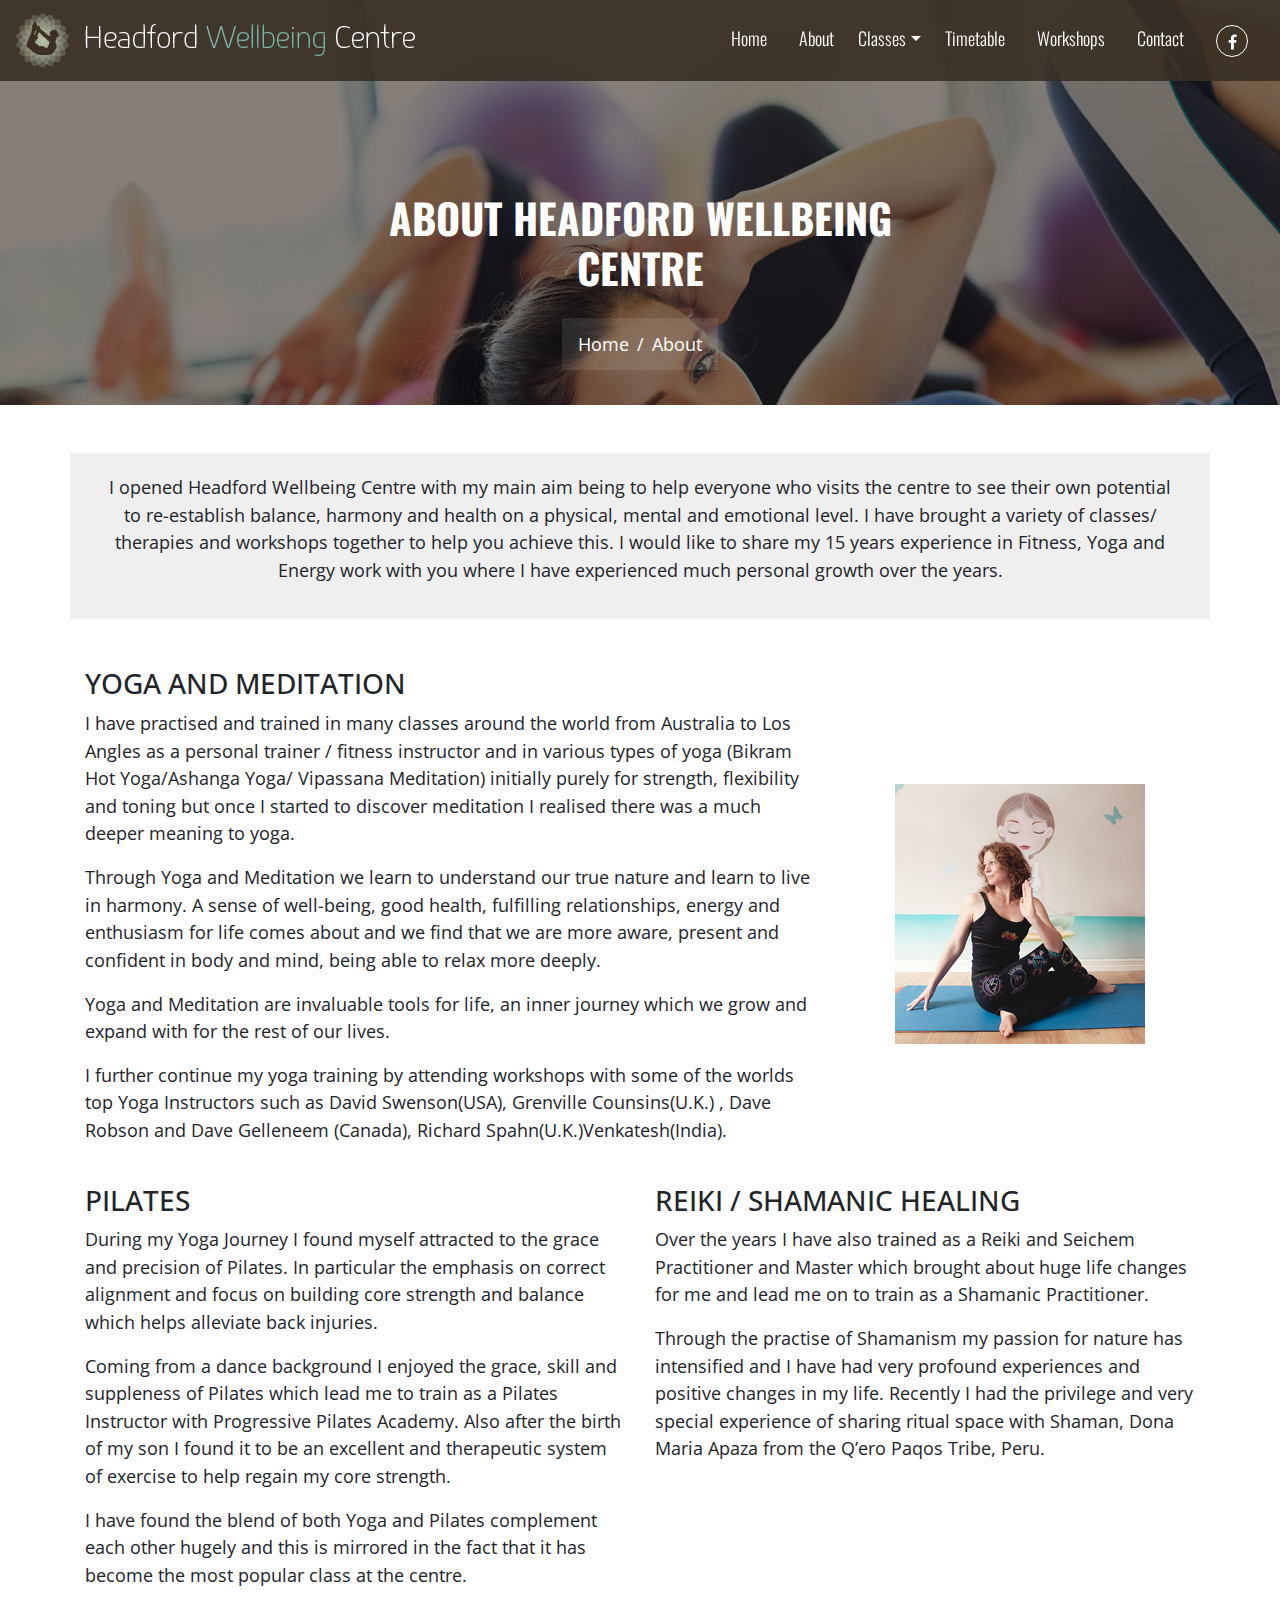
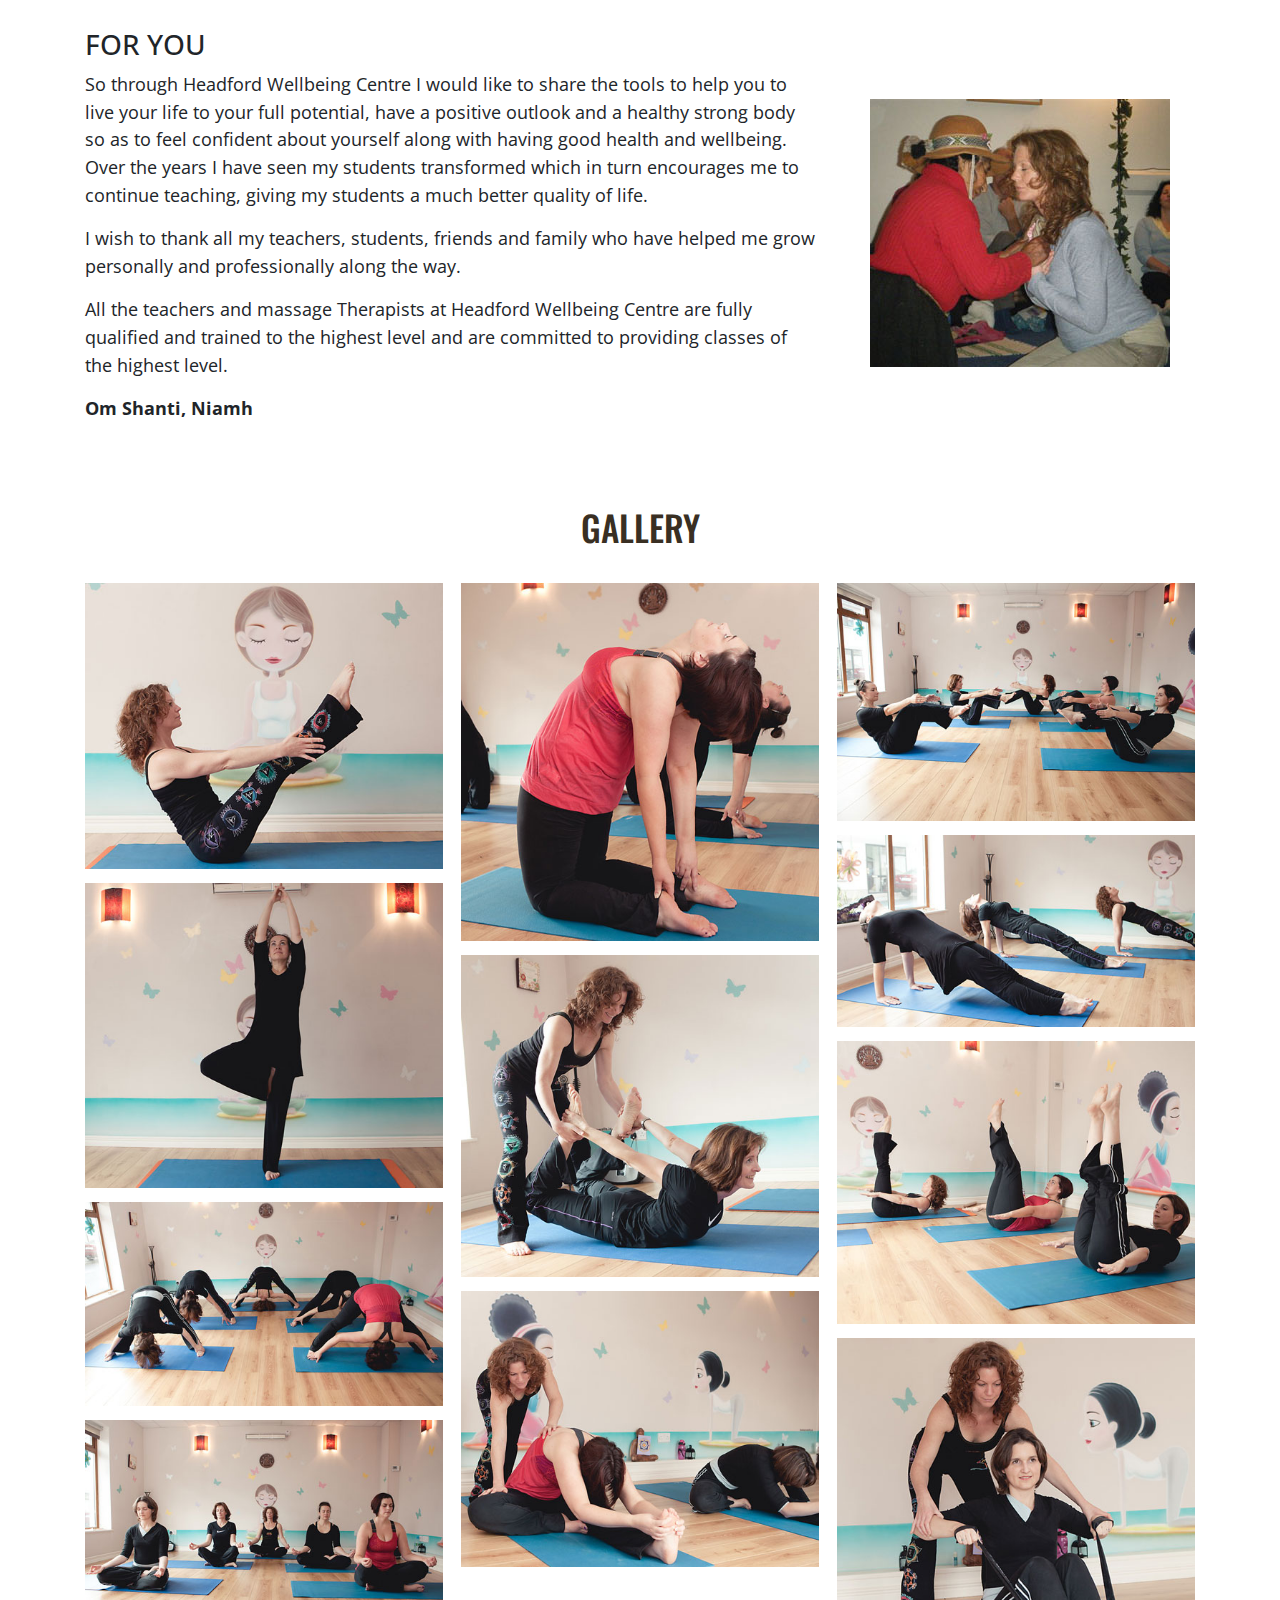
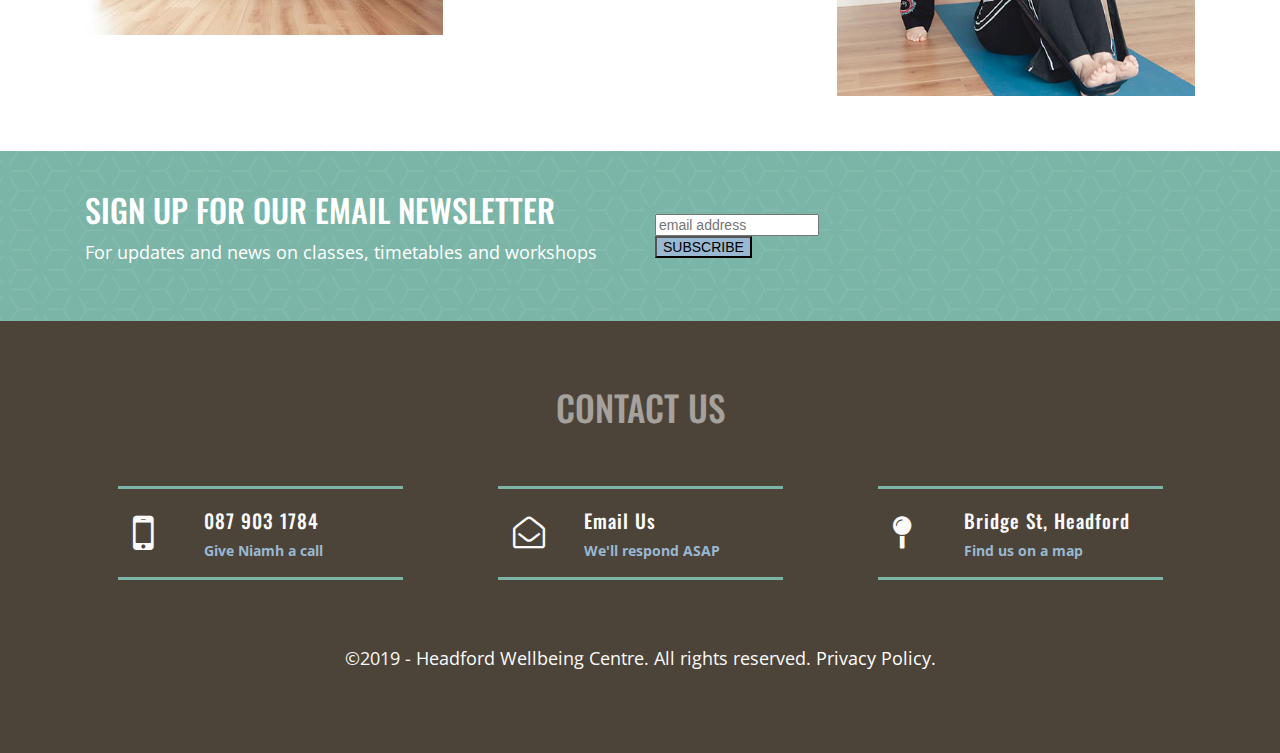
<file: about.html>
<!DOCTYPE html>
<html lang="en">
<head>
    <meta charset="UTF-8">
    <meta name="viewport" content="width=device-width, initial-scale=1.0">
    <meta http-equiv="X-UA-Compatible" content="ie=edge">
    <meta name="description" content="I opened Headford Wellbeing Centre with my main aim being to help everyone who visits the centre to see their own potential to re-establish balance, harmony and health on a physical, mental and emotional level.">
    <link rel="stylesheet" href="https://maxcdn.bootstrapcdn.com/bootstrap/4.1.3/css/bootstrap.min.css">
    <link rel="stylesheet" href="https://stackpath.bootstrapcdn.com/font-awesome/4.7.0/css/font-awesome.min.css" type="text/css" />
    <link rel="stylesheet" href="assets/css/style.css" type="text/css" />
    <link rel="icon" href="assets/images/favicon.png" sizes="16x16 32x32" type="image/png">
    <title>About the Headford Wellbeing Centre, Headford, Galway, Ireland</title>
</head>
<body>
    <nav class="navbar navbar-expand-lg navbar-light homepage-nav fixed-top">
        <div class="d-flex flex-grow-1">
            <span class="w-100 d-lg-none d-block"><!-- hidden spacer to center brand on mobile --></span>
            <a class="navbar-brand d-none d-lg-inline-block" href="index.html">
                <img src="assets/images/headford-wellbeing-centre-logo-light.png" alt="logo">
            </a>
            <a class="navbar-brand-two mx-auto d-lg-none d-inline-block" href="index.html">
                <img src="assets/images/headford-wellbeing-centre-logo-mobile-light.png" alt="logo">
            </a>
            <div class="w-100 text-right">
                <button class="navbar-toggler" type="button" data-toggle="collapse" data-target="#myNavbar">
                    <span class="navbar-toggler-icon"></span>
                </button>
            </div>
        </div>
        <div class="collapse navbar-collapse flex-grow-1 text-right" id="myNavbar">
            <ul class="navbar-nav ml-auto flex-nowrap">
                <li class="nav-item">
                    <a href="index.html" class="nav-link m-2 menu-item">Home</a>
                </li>
                <li class="nav-item">
                    <a href="about.html" class="nav-link m-2 menu-item nav-active">About</a>
                </li>
                <li class="nav-item dropdown">
                  <a class="nav-link dropdown-toggle" href="#" id="navbardrop" data-toggle="dropdown">Classes</a>
                  <div class="dropdown-menu">
                    <a class="dropdown-item" href="what-do-i-need.html">What do I need?</a>
                    <a class="dropdown-item" href="reformer-bed.html">Reformer Bed</a>
                    <a class="dropdown-item" href="yogalates.html">Yogalates</a>                    
                    <a class="dropdown-item" href="total-barre.html">Total Barre</a>
                    <a class="dropdown-item" href="bikram-hot-yoga.html">Bikram Hot Yoga</a>
                    <a class="dropdown-item" href="pregnancy-yoga.html">Pregnancy Yoga</a>
                    <a class="dropdown-item" href="meditation.html">Meditation</a>
                  
                  </div>
                </li>                
                <li class="nav-item">
                    <a href="timetable.html" class="nav-link m-2 menu-item">Timetable</a>
                </li>
                <li class="nav-item">
                    <a href="workshops.html" class="nav-link m-2 menu-item">Workshops</a>
                </li>
                <li class="nav-item">
                    <a href="contact.html" class="nav-link m-2 menu-item">Contact</a>
                </li> 
                <li class="nav-item">
                   <a class="nav-link m-2 menu-item facebook-nav-link" href="https://www.facebook.com/headfordwellbeingcentre/" target="_blank"><i class="fa fa-facebook" aria-hidden="true"></i></a>
                </li>                   
            </ul>
        </div>
    </nav>
    <header>
    <div class="container-fluid about-header-container">
        <div class="row">
            <div class="col-xs-12">
                <div class="jumbotron text-center">
                    <h1 class="">About Headford Wellbeing Centre</h1>
                        <nav aria-label="breadcrumb">
                          <ol class="breadcrumb">
                            <li class="breadcrumb-item"><a href="index.html">Home</a></li>
                            <li class="breadcrumb-item active">About</li>
                          </ol>
                        </nav>                    
                </div>
            </div>
        </div>
    </div>
    </header>
    <section>
        <div class="container">
            <div class="row mt-5 mb-5 homepage-about-section">
                <div class="col-12">
                    <p>I opened Headford Wellbeing Centre with my main aim being to help everyone who visits the centre to see their own potential to re-establish balance, harmony and health on a physical, mental and emotional level. I have brought a variety of classes/ therapies and workshops together to help you achieve this. I would like to share my 15 years experience in Fitness, Yoga and Energy work with you where I have experienced much personal growth over the years.</p>
                </div>
            </div>
        </div>
    </section>
    <section>
        <div class="container">
            <div class="row align-items-center">
                <div class="col-12 col-md-8">
                    <h3 class="text-center text-md-left">YOGA AND MEDITATION</h3>
                    <p>I have practised and trained in many classes around the world from Australia to Los Angles as a personal trainer / fitness instructor and in various types of yoga (Bikram Hot Yoga/Ashanga Yoga/ Vipassana Meditation) initially purely for strength, flexibility and toning but once I started to discover meditation I realised there was a much deeper meaning to yoga.</p>
                    <p>Through Yoga and Meditation we learn to understand our true nature and learn to live in harmony. A sense of well-being, good health, fulfilling relationships, energy and enthusiasm for life comes about and we find that we are more aware, present and confident in body and mind, being able to relax more deeply.</p>
                    <p>Yoga and Meditation are invaluable tools for life, an inner journey which we grow and expand with for the rest of our lives.</p>
                    <p>I further continue my yoga training by attending workshops with some of the worlds top Yoga Instructors such as David Swenson(USA), Grenville Counsins(U.K.) , Dave Robson and Dave Gelleneem (Canada), Richard Spahn(U.K.)Venkatesh(India).</p>
                </div>
                <div class="col-12 col-md-4 text-center">
                    <img src="assets/images/niamh-jones-2.jpg" alt="Niamh Jones, Headford Wellbeing Centre">
                </div>
            </div>
        </div>
    </section>
    <section>
        <div class="container mt-4 mb-4">
            <div class="row">
                <div class="col-12 col-md-6">
                    <h3 class="text-center text-md-left">PILATES</h3>
                    <p>During my Yoga Journey I found myself attracted to the grace and precision of Pilates. In particular the emphasis on correct alignment and focus on building core strength and balance which helps alleviate back injuries.</p>
                    <p>Coming from a dance background I enjoyed the grace, skill and suppleness of Pilates which lead me to train as a Pilates Instructor with Progressive Pilates Academy. Also after the birth of my son I found it to be an excellent and therapeutic system of exercise to help regain my core strength.</p>
                    <p>I have found the blend of both Yoga and Pilates complement each other hugely and this is mirrored in the fact that it has become the most popular class at the centre.</p>
                </div>
                <div class="col-12 col-md-6">
                    <h3 class="text-center text-md-left">REIKI / SHAMANIC HEALING</h3>
                    <p>Over the years I have also trained as a Reiki and Seichem Practitioner and Master which brought about huge life changes for me and lead me on to train as a Shamanic Practitioner.</p>
                    <p>Through the practise of Shamanism my passion for nature has intensified and I have had very profound experiences and positive changes in my life. Recently I had the privilege and very special experience of sharing ritual space with Shaman, Dona Maria Apaza from the Q’ero Paqos Tribe, Peru.</p>
                </div>
            </div>
        </div>
    </section>
    <section>
        <div class="container">
            <div class="row align-items-center">
                <div class="col-12 col-md-8">
                    <h3 class="text-center text-md-left">FOR YOU</h3>
                    <p>So through Headford Wellbeing Centre I would like to share the tools to help you to live your life to your full potential, have a positive outlook and a healthy strong body so as to feel confident about yourself along with having good health and wellbeing. Over the years I have seen my students transformed which in turn encourages me to continue teaching, giving my students a much better quality of life.</p>
                    <p>I wish to thank all my teachers, students, friends and family who have helped me grow personally and professionally along the way.</p>
                    <p>All the teachers and massage Therapists at Headford Wellbeing Centre are fully qualified and trained to the highest level and are committed to providing classes of the highest level.</p>
                    <p><strong>Om Shanti, Niamh</strong></p>
                </div>
                <div class="col-12 col-md-4 text-center">
                    <img src="assets/images/shamanic-niamh.jpg" alt="Niamh Jones, Headford Wellbeing Centre">
                </div>
            </div>
        </div>
    </section>    
    <section>
        <div class="container about-gallery mt-5 mb-5">
            <div class="row">
                <div class="col-12">
                    <h1>Gallery</h1>
                    	<div class="gal">
                            <img src="assets/images/headford-wellbeing-centre-studio-2.jpg" alt="Niamh Jones, Headford Wellbeing Centre">
                            <img src="assets/images/headford-wellbeing-centre-studio-3.jpg" alt="Students at the Headford Wellbeing Centre">
                            <img src="assets/images/headford-wellbeing-centre-studio-4.jpg" alt="Students at the Headford Wellbeing Centre">
                            <img src="assets/images/headford-wellbeing-centre-studio-5.jpg" alt="Students at the Headford Wellbeing Centre">
                            <img src="assets/images/headford-wellbeing-centre-studio-6.jpg" alt="Students at the Headford Wellbeing Centre">
                            <img src="assets/images/headford-wellbeing-centre-studio-7.jpg" alt="Students at the Headford Wellbeing Centre">
                            <img src="assets/images/headford-wellbeing-centre-studio-9.jpg" alt="Students at the Headford Wellbeing Centre">
                            <img src="assets/images/headford-wellbeing-centre-studio-10.jpg" alt="Students at the Headford Wellbeing Centre">
                            <img src="assets/images/headford-wellbeing-centre-studio-11.jpg" alt="Students at the Headford Wellbeing Centre">      
                            <img src="assets/images/headford-wellbeing-centre-studio-12.jpg" alt="Students at the Headford Wellbeing Centre">      
                            <img src="assets/images/headford-wellbeing-centre-studio-13.jpg" alt="Students at the Headford Wellbeing Centre">      
                    	</div>                    
                </div>
            </div>
        </div>
    </section>
    <section class="newsletter-signup-section">
        <div class="container">
            <div class="row justify-content-around align-items-center">
                <div class="col-12 col-md-6 align-items-center">
                    <h2>Sign up for our email newsletter</h2>
                    <p>For updates and news on classes, timetables and workshops</p>
                </div>
                <div class="col-12 col-md-6 align-items-center">
                    <!-- Begin Mailchimp Signup Form -->
                    <link href="https://cdn-images.mailchimp.com/embedcode/horizontal-slim-10_7.css" rel="stylesheet" type="text/css">
                    <style type="text/css">
                    	#mc_embed_signup{background:transparent; clear:left; font:14px Helvetica,Arial,sans-serif; width:100%;}
                    	/* Add your own Mailchimp form style overrides in your site stylesheet or in this style block.
                    	   We recommend moving this block and the preceding CSS link to the HEAD of your HTML file. */
                    </style>
                    <div id="mc_embed_signup">
                    <form action="https://headfordwellbeingcentre.us4.list-manage.com/subscribe/post?u=258ee85633eae397745196639&amp;id=682ba06a83" method="post" id="mc-embedded-subscribe-form" name="mc-embedded-subscribe-form" class="validate" target="_blank" novalidate>
                        <div id="mc_embed_signup_scroll">
                    	<input type="email" value="" name="EMAIL" class="email" id="mce-EMAIL" placeholder="email address" required>
                        <!-- real people should not fill this in and expect good things - do not remove this or risk form bot signups-->
                        <div style="position: absolute; left: -5000px;" aria-hidden="true"><input type="text" name="b_258ee85633eae397745196639_682ba06a83" tabindex="-1" value=""></div>
                        <div class="clear"><input type="submit" value="Subscribe" name="subscribe" id="mc-embedded-subscribe" class="button"></div>
                        </div>
                    </form>
                    </div>
                    
                    <!--End mc_embed_signup-->
                </div>                
            </div>
        </div>
        
    </section>    
    <footer>
        <div class="container footer-space">
            <div class="row justify-content-center">
                <div class="col-12">
                    <h2>Contact Us</h2>
                </div>
            </div>
            <div class="row justify-content-around align-items-center">
                 <div class="col-sm-offset-1 col-10 col-md-3 footer-box">
                     <div class="row align-items-center justify-content-around">
                         <div class="col-3">
                             <i class="fa fa-mobile"></i>
                         </div>
                         <div class="col-9">
                            <h4>087 903 1784</h4>
                            <p>Give Niamh a call</p>
                         </div>
                     </div>
                </div>
                <div class="col-sm-offset-1 col-10 col-md-3 footer-box justify-content-around">
                     <div class="row align-items-center">
                         <div class="col-3">
                             <i class="fa fa-envelope-open-o"></i>
                         </div>
                         <div class="col-9">
                            <h4><a href="mailto:info@headfordwellbeingcentre.com">Email Us</a></h4>
                            <p>We'll respond ASAP</p>
                         </div>
                     </div>
                </div>
                <div class="col-sm-offset-1 col-10 col-md-3 footer-box justify-content-around">
                     <div class="row align-items-center">
                         <div class="col-3">
                             <i class="fa fa-map-pin"></i>
                         </div>
                         <div class="col-9">
                            <h4>Bridge St, Headford</h4>
                            <p><a href="contact.html" data-toggle="modal" data-target="#myModal" data-lat='53.4697625' data-lng='-9.0997838'>Find us on a map</a></p>
                         </div>
                     </div>
                </div>                

            </div>
            <div class="row justify-content-center">
                <div class="col-12 footer-copyright">
                    <p>&copy;2019 - Headford Wellbeing Centre. All rights reserved. <a href="privacy-policy.html" target="_blank">Privacy Policy.</a></p>
                </div>
            </div>
        </div>
    </footer>
    <!--Modal Box for Footer Map-->
      <div class="modal fade" id="myModal" tabindex="-1" role="dialog" aria-labelledby="myModalLabel" aria-hidden="true">
        <div class="modal-dialog modal-lg" role="document">
          <div class="modal-content">
              <div class="row">
                <div class="col-md-12 modal_body_map">
                  <div class="location-map" id="location-map">
                    <div style="width: 600px; height: 400px;" id="map_canvas"></div>
                  </div>
                </div>
              </div>
              <div class="row">
                <div class="col-md-12 modal-footer justify-content-center">
                  <button type="button" class="btn btn-outline-info btn-md" data-dismiss="modal">Close <i class="fa fa-times ml-1"></i></button>
                </div>
              </div>
            </div>
          </div>
        </div>
    <script src="https://ajax.googleapis.com/ajax/libs/jquery/3.3.1/jquery.min.js"></script>
    <script src="https://cdnjs.cloudflare.com/ajax/libs/popper.js/1.14.3/umd/popper.min.js"></script>
    <script src="https://maxcdn.bootstrapcdn.com/bootstrap/4.1.3/js/bootstrap.min.js"></script>
    <script src="https://maps.google.com/maps/api/js?key=AIzaSyDtSnVeGIwPGwIntFdUNTQ1HdOsCW80Xhg"></script>    
    <script src="assets/js/custom-map.js"></script>      
</body>
</html>
</file>
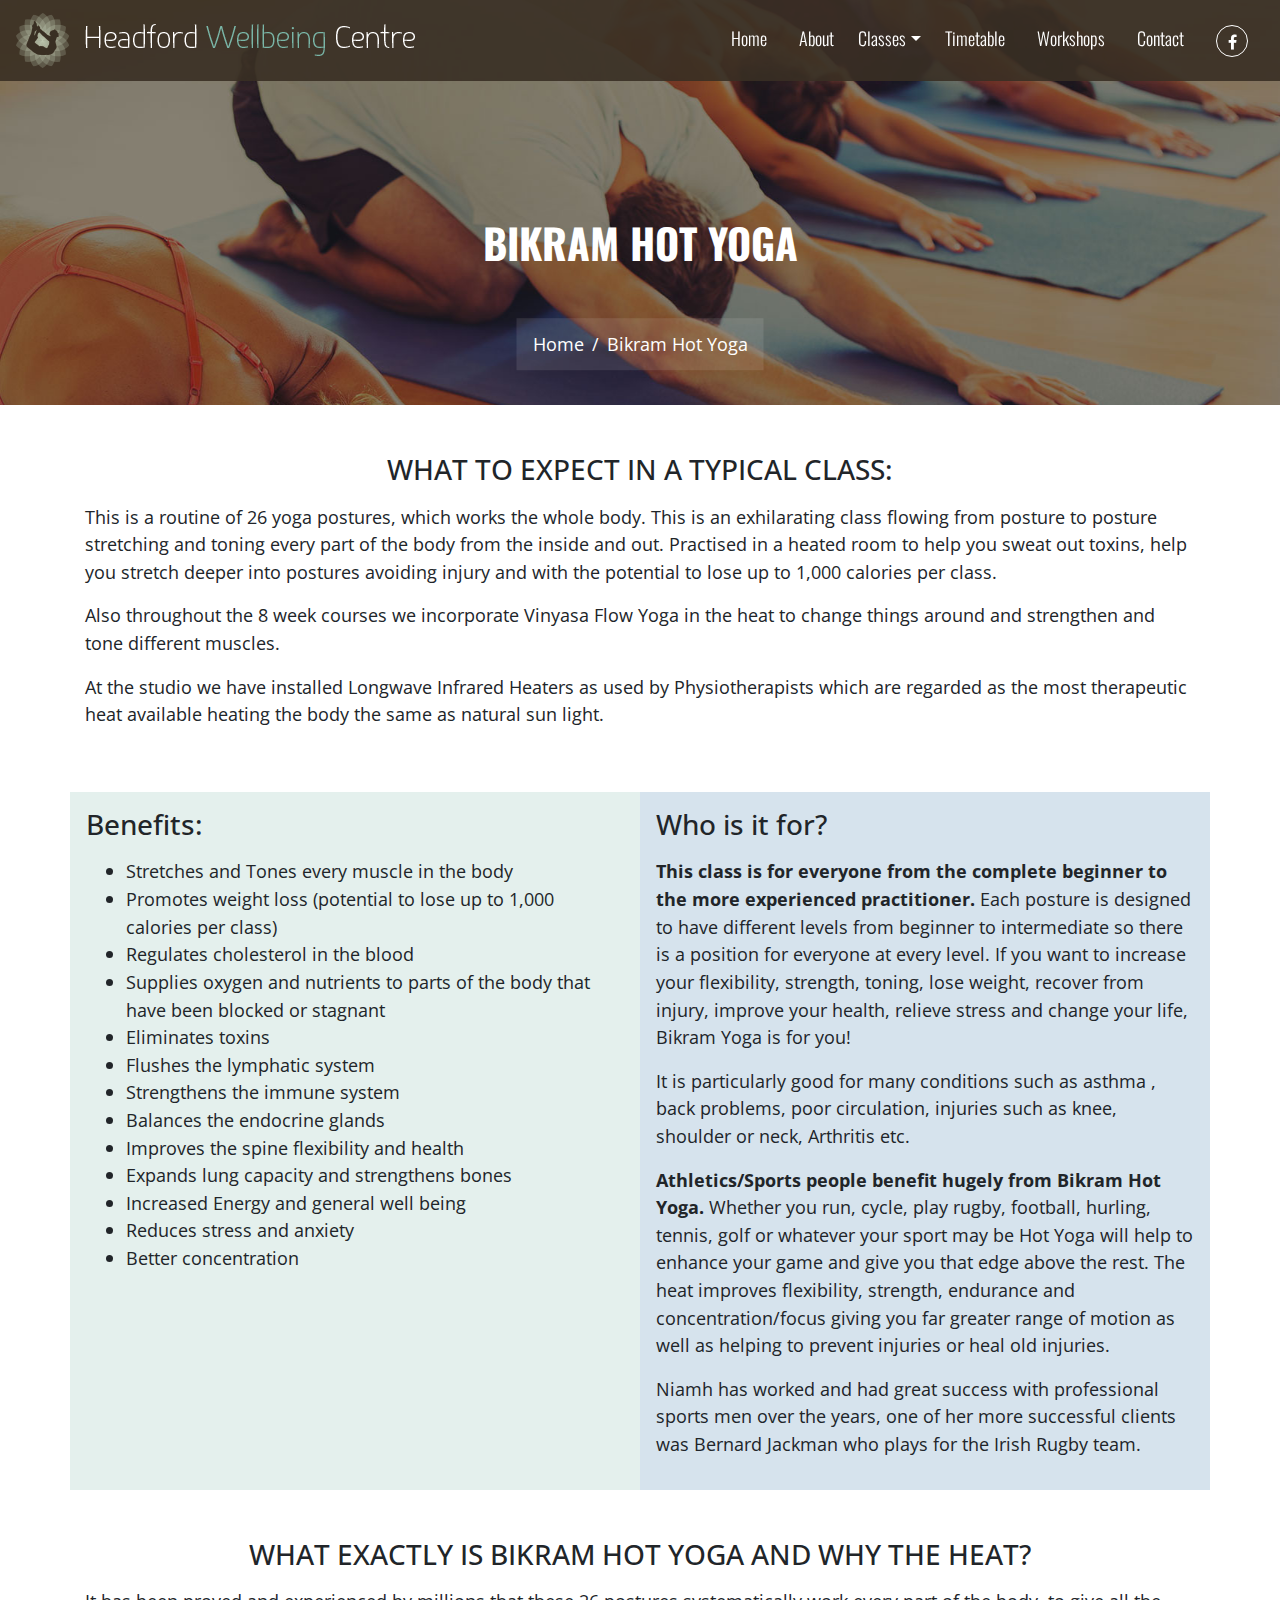
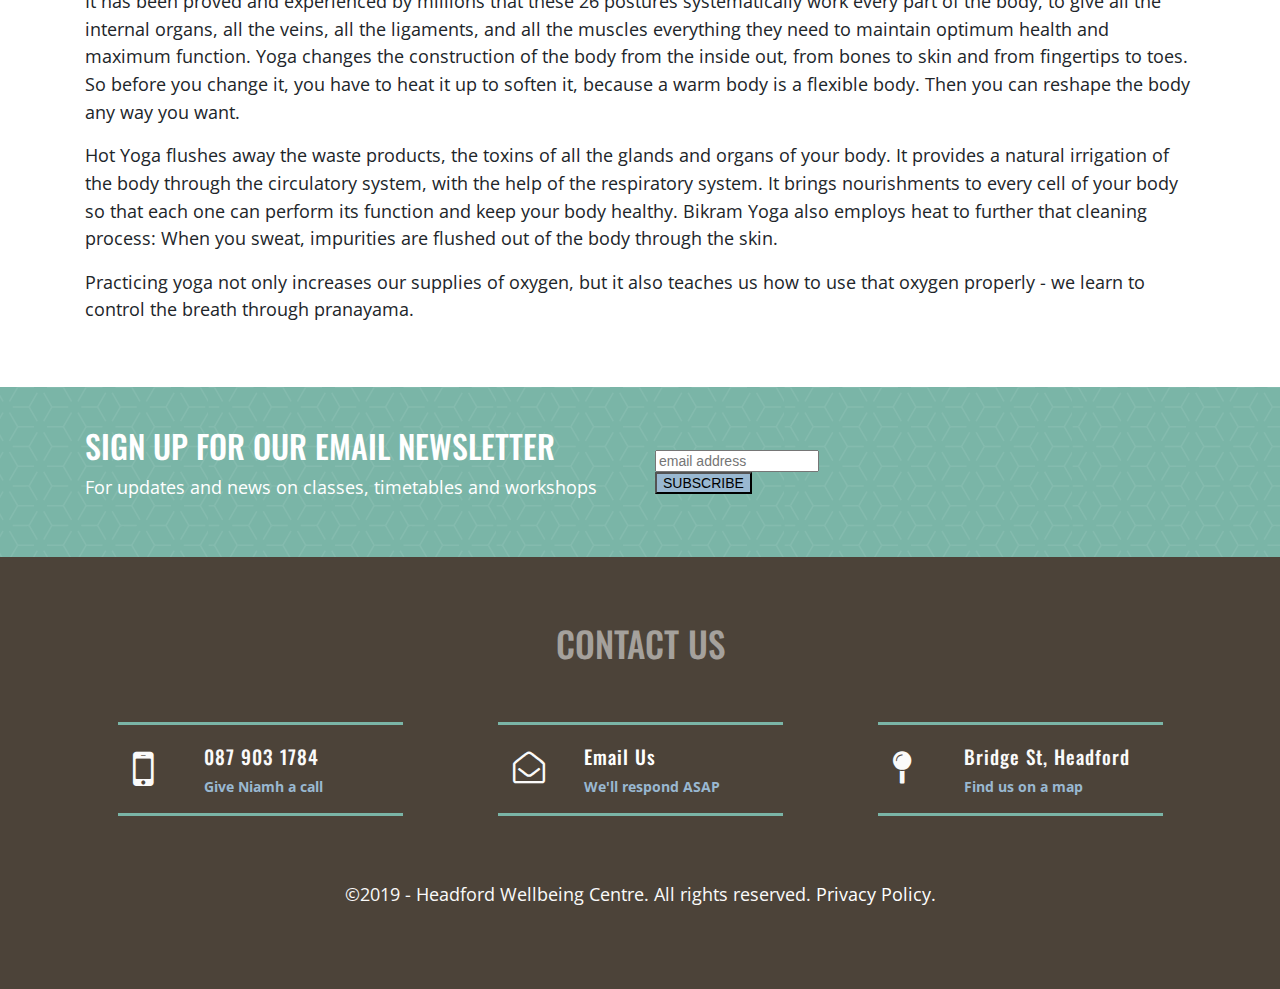
<file: bikram-hot-yoga.html>
<!DOCTYPE html>
<html lang="en">
<head>
    <meta charset="UTF-8">
    <meta name="viewport" content="width=device-width, initial-scale=1.0">
    <meta http-equiv="X-UA-Compatible" content="ie=edge">
    <meta name="description" content="Practised in a heated room, Bikram Hot Yoga is a routine of 26 yoga postures, which works the whole body. This is an exhilarating class flowing from posture to posture stretching and toning every part of the body from the inside and out.">
    <link rel="stylesheet" href="https://maxcdn.bootstrapcdn.com/bootstrap/4.1.3/css/bootstrap.min.css">
    <link rel="stylesheet" href="https://stackpath.bootstrapcdn.com/font-awesome/4.7.0/css/font-awesome.min.css" type="text/css" />
    <link rel="stylesheet" href="assets/css/style.css" type="text/css" />
    <link rel="icon" href="assets/images/favicon.png" sizes="16x16 32x32" type="image/png">
    <title>Bikram Hot Yoga at the Headford Wellbeing Centre</title>

</head>
<body>
    <nav class="navbar navbar-expand-lg navbar-light homepage-nav fixed-top">
        <div class="d-flex flex-grow-1">
            <span class="w-100 d-lg-none d-block"><!-- hidden spacer to center brand on mobile --></span>
            <a class="navbar-brand d-none d-lg-inline-block" href="index.html">
                <img src="assets/images/headford-wellbeing-centre-logo-light.png" alt="logo">
            </a>
            <a class="navbar-brand-two mx-auto d-lg-none d-inline-block" href="index.html">
                <img src="assets/images/headford-wellbeing-centre-logo-mobile-light.png" alt="logo">
            </a>
            <div class="w-100 text-right">
                <button class="navbar-toggler" type="button" data-toggle="collapse" data-target="#myNavbar">
                    <span class="navbar-toggler-icon"></span>
                </button>
            </div>
        </div>
        <div class="collapse navbar-collapse flex-grow-1 text-right" id="myNavbar">
            <ul class="navbar-nav ml-auto flex-nowrap">
                <li class="nav-item">
                    <a href="index.html" class="nav-link m-2 menu-item">Home</a>
                </li>
                <li class="nav-item">
                    <a href="about.html" class="nav-link m-2 menu-item">About</a>
                </li>
                <li class="nav-item dropdown">
                  <a class="nav-link dropdown-toggle" href="#" id="navbardrop" data-toggle="dropdown">Classes</a>
                  <div class="dropdown-menu">
                    <a class="dropdown-item" href="what-do-i-need.html">What do I need?</a>
                    <a class="dropdown-item" href="reformer-bed.html">Reformer Bed</a>
                    <a class="dropdown-item" href="yogalates.html">Yogalates</a>                    
                    <a class="dropdown-item" href="total-barre.html">Total Barre</a>
                    <a class="dropdown-item nav-active" href="bikram-hot-yoga.html">Bikram Hot Yoga</a>
                    <a class="dropdown-item" href="pregnancy-yoga.html">Pregnancy Yoga</a>
                    <a class="dropdown-item" href="meditation.html">Meditation</a>
                  
                  </div>
                </li>                
                <li class="nav-item">
                    <a href="timetable.html" class="nav-link m-2 menu-item">Timetable</a>
                </li>
                <li class="nav-item">
                    <a href="workshops.html" class="nav-link m-2 menu-item">Workshops</a>
                </li>
                <li class="nav-item">
                    <a href="contact.html" class="nav-link m-2 menu-item">Contact</a>
                </li> 
                <li class="nav-item">
                   <a class="nav-link m-2 menu-item facebook-nav-link" href="https://www.facebook.com/headfordwellbeingcentre/" target="_blank"><i class="fa fa-facebook" aria-hidden="true"></i></a>
                </li>                   
            </ul>
        </div>
    </nav>
    <header>
    <div class="container-fluid hot-yoga-header-container">
        <div class="row">
            <div class="col-xs-12">
                <div class="jumbotron text-center">
                    <h1 class="">Bikram Hot Yoga</h1>
                        <nav aria-label="breadcrumb">
                          <ol class="breadcrumb">
                            <li class="breadcrumb-item"><a href="index.html">Home</a></li>
                            <li class="breadcrumb-item active">Bikram Hot Yoga</li>
                          </ol>
                        </nav>                      
                </div>
            </div>
        </div>
    </div>
    </header>  
    <section class="mt-5 mb-5">
        <div class="container">
            <div class="row">
                <div class="col-12">
                    <h3 class="text-center text-uppercase mb-3">What to expect in a typical class:</h3>
                    <p>This is a routine of 26 yoga postures, which works the whole body. This is an exhilarating class flowing from posture to posture stretching and toning every part of the body from the inside and out. Practised in a heated room to help you sweat out toxins, help you stretch deeper into postures avoiding injury and with the potential to lose up to 1,000 calories per class.</p>
                    <p>Also throughout the 8 week courses we incorporate Vinyasa Flow Yoga in the heat to change things around and strengthen and tone different muscles.</p>
                    <p>At the studio we have installed Longwave Infrared Heaters as used by Physiotherapists which are regarded as the most therapeutic heat available heating the body the same as natural sun light.</p>
                </div>
            </div>
        </div>
    </section>
    <section class="mt-5 mb-5">
        <div class="container">
            <div class="row">
                <div class="col-12 col-md-6 p-3" style="background-color:rgba(122,181,167,0.2);">
                    <h3 class="mb-3">Benefits:</h3>
                    <ul>
                        <li>Stretches and Tones every muscle in the body</li>
                        <li>Promotes weight loss (potential to lose up to 1,000 calories per class)</li>
                        <li>Regulates cholesterol in the blood</li>
                        <li>Supplies oxygen and nutrients to parts of the body that have been blocked or stagnant</li>
                        <li>Eliminates toxins</li>
                        <li>Flushes the lymphatic system</li>
                        <li>Strengthens the immune system</li>
                        <li>Balances the endocrine glands</li>
                        <li>Improves the spine flexibility and health</li>
                        <li>Expands lung capacity and strengthens bones</li>
                        <li>Increased Energy and general well being</li>
                        <li>Reduces stress and anxiety</li>
                        <li>Better concentration</li>
                    </ul>
                </div>
                <div class="col-12 col-md-6 p-3" style="background-color:rgba(153,184,209,0.4);">
                    <h3 class="mb-3">Who is it for?</h3>
                    <p><strong>This class is for everyone from the complete beginner to the more experienced practitioner.</strong> Each posture is designed to have different levels from beginner to intermediate so there is a position for everyone at every level. If you want to increase your flexibility, strength, toning, lose weight, recover from injury, improve your health, relieve stress and change your life, Bikram Yoga is for you!</p>
                    <p>It is particularly good for many conditions such as asthma , back problems, poor circulation, injuries such as knee, shoulder or neck, Arthritis etc.</p>
                    <p><strong>Athletics/Sports people benefit hugely from Bikram Hot Yoga.</strong> Whether you run, cycle, play rugby, football, hurling, tennis, golf or whatever your sport may be Hot Yoga will help to enhance your game and give you that edge above the rest. The heat improves flexibility, strength, endurance and concentration/focus giving you far greater range of motion as well as helping to prevent injuries or heal old injuries.</p>
                    <p>Niamh has worked and had great success with professional sports men over the years, one of her more successful clients was Bernard Jackman who plays for the Irish Rugby team. </p>
                </div>                
            </div>
        </div>
    </section>
    <section class="mt-5 mb-5">
        <div class="container">
            <div class="row">
                <div class="col-12">
                    <h3 class="text-center text-uppercase mb-3"> What exactly is Bikram Hot Yoga and why the heat?</h3>
                    <p>It has been proved and experienced by millions that these 26 postures systematically work every part of the body, to give all the internal organs, all the veins, all the ligaments, and all the muscles everything they need to maintain optimum health and maximum function. Yoga changes the construction of the body from the inside out, from bones to skin and from fingertips to toes. So before you change it, you have to heat it up to soften it, because a warm body is a flexible body. Then you can reshape the body any way you want.</p>
                    <p>Hot Yoga flushes away the waste products, the toxins of all the glands and organs of your body. It provides a natural irrigation of the body through the circulatory system, with the help of the respiratory system. It brings nourishments to every cell of your body so that each one can perform its function and keep your body healthy. Bikram Yoga also employs heat to further that cleaning process: When you sweat, impurities are flushed out of the body through the skin.</p>
                    <p>Practicing yoga not only increases our supplies of oxygen, but it also teaches us how to use that oxygen properly - we learn to control the breath through pranayama.</p>
                </div>
            </div>
        </div>
    </section>    
    <section class="newsletter-signup-section">
        <div class="container">
            <div class="row justify-content-around align-items-center">
                <div class="col-12 col-md-6 align-items-center">
                    <h2>Sign up for our email newsletter</h2>
                    <p>For updates and news on classes, timetables and workshops</p>
                </div>
                <div class="col-12 col-md-6 align-items-center">
                    <!-- Begin Mailchimp Signup Form -->
                    <link href="https://cdn-images.mailchimp.com/embedcode/horizontal-slim-10_7.css" rel="stylesheet" type="text/css">
                    <style type="text/css">
                    	#mc_embed_signup{background:transparent; clear:left; font:14px Helvetica,Arial,sans-serif; width:100%;}
                    	/* Add your own Mailchimp form style overrides in your site stylesheet or in this style block.
                    	   We recommend moving this block and the preceding CSS link to the HEAD of your HTML file. */
                    </style>
                    <div id="mc_embed_signup">
                    <form action="https://headfordwellbeingcentre.us4.list-manage.com/subscribe/post?u=258ee85633eae397745196639&amp;id=682ba06a83" method="post" id="mc-embedded-subscribe-form" name="mc-embedded-subscribe-form" class="validate" target="_blank" novalidate>
                        <div id="mc_embed_signup_scroll">
                    	<input type="email" value="" name="EMAIL" class="email" id="mce-EMAIL" placeholder="email address" required>
                        <!-- real people should not fill this in and expect good things - do not remove this or risk form bot signups-->
                        <div style="position: absolute; left: -5000px;" aria-hidden="true"><input type="text" name="b_258ee85633eae397745196639_682ba06a83" tabindex="-1" value=""></div>
                        <div class="clear"><input type="submit" value="Subscribe" name="subscribe" id="mc-embedded-subscribe" class="button"></div>
                        </div>
                    </form>
                    </div>
                    
                    <!--End mc_embed_signup-->
                </div>                
            </div>
        </div>
        
    </section>    
    <footer>
        <div class="container footer-space">
            <div class="row justify-content-center">
                <div class="col-12">
                    <h2>Contact Us</h2>
                </div>
            </div>
            <div class="row justify-content-around align-items-center">
                 <div class="col-sm-offset-1 col-10 col-md-3 footer-box">
                     <div class="row align-items-center justify-content-around">
                         <div class="col-3">
                             <i class="fa fa-mobile"></i>
                         </div>
                         <div class="col-9">
                            <h4>087 903 1784</h4>
                            <p>Give Niamh a call</p>
                         </div>
                     </div>
                </div>
                <div class="col-sm-offset-1 col-10 col-md-3 footer-box justify-content-around">
                     <div class="row align-items-center">
                         <div class="col-3">
                             <i class="fa fa-envelope-open-o"></i>
                         </div>
                         <div class="col-9">
                            <h4><a href="mailto:info@headfordwellbeingcentre.com">Email Us</a></h4>
                            <p>We'll respond ASAP</p>
                         </div>
                     </div>
                </div>
                <div class="col-sm-offset-1 col-10 col-md-3 footer-box justify-content-around">
                     <div class="row align-items-center">
                         <div class="col-3">
                             <i class="fa fa-map-pin"></i>
                         </div>
                         <div class="col-9">
                            <h4>Bridge St, Headford</h4>
                            <p><a href="contact.html" data-toggle="modal" data-target="#myModal" data-lat='53.4697625' data-lng='-9.0997838'>Find us on a map</a></p>
                         </div>
                     </div>
                </div>                

            </div>
            <div class="row justify-content-center">
                <div class="col-12 footer-copyright">
                    <p>&copy;2019 - Headford Wellbeing Centre. All rights reserved. <a href="privacy-policy.html" target="_blank">Privacy Policy.</a></p>
                </div>
            </div>
        </div>
    </footer>
    <!--Modal Box for Footer Map-->
      <div class="modal fade" id="myModal" tabindex="-1" role="dialog" aria-labelledby="myModalLabel" aria-hidden="true">
        <div class="modal-dialog modal-lg" role="document">
          <div class="modal-content">
              <div class="row">
                <div class="col-md-12 modal_body_map">
                  <div class="location-map" id="location-map">
                    <div style="width: 600px; height: 400px;" id="map_canvas"></div>
                  </div>
                </div>
              </div>
              <div class="row">
                <div class="col-md-12 modal-footer justify-content-center">
                  <button type="button" class="btn btn-outline-info btn-md" data-dismiss="modal">Close <i class="fa fa-times ml-1"></i></button>
                </div>
              </div>
            </div>
          </div>
        </div>
    <script src="https://ajax.googleapis.com/ajax/libs/jquery/3.3.1/jquery.min.js"></script>
    <script src="https://cdnjs.cloudflare.com/ajax/libs/popper.js/1.14.3/umd/popper.min.js"></script>
    <script src="https://maxcdn.bootstrapcdn.com/bootstrap/4.1.3/js/bootstrap.min.js"></script>
    <script src="https://maps.google.com/maps/api/js?key=AIzaSyDtSnVeGIwPGwIntFdUNTQ1HdOsCW80Xhg"></script>    
    <script src="assets/js/custom-map.js"></script>      
</body>
</html>
</file>
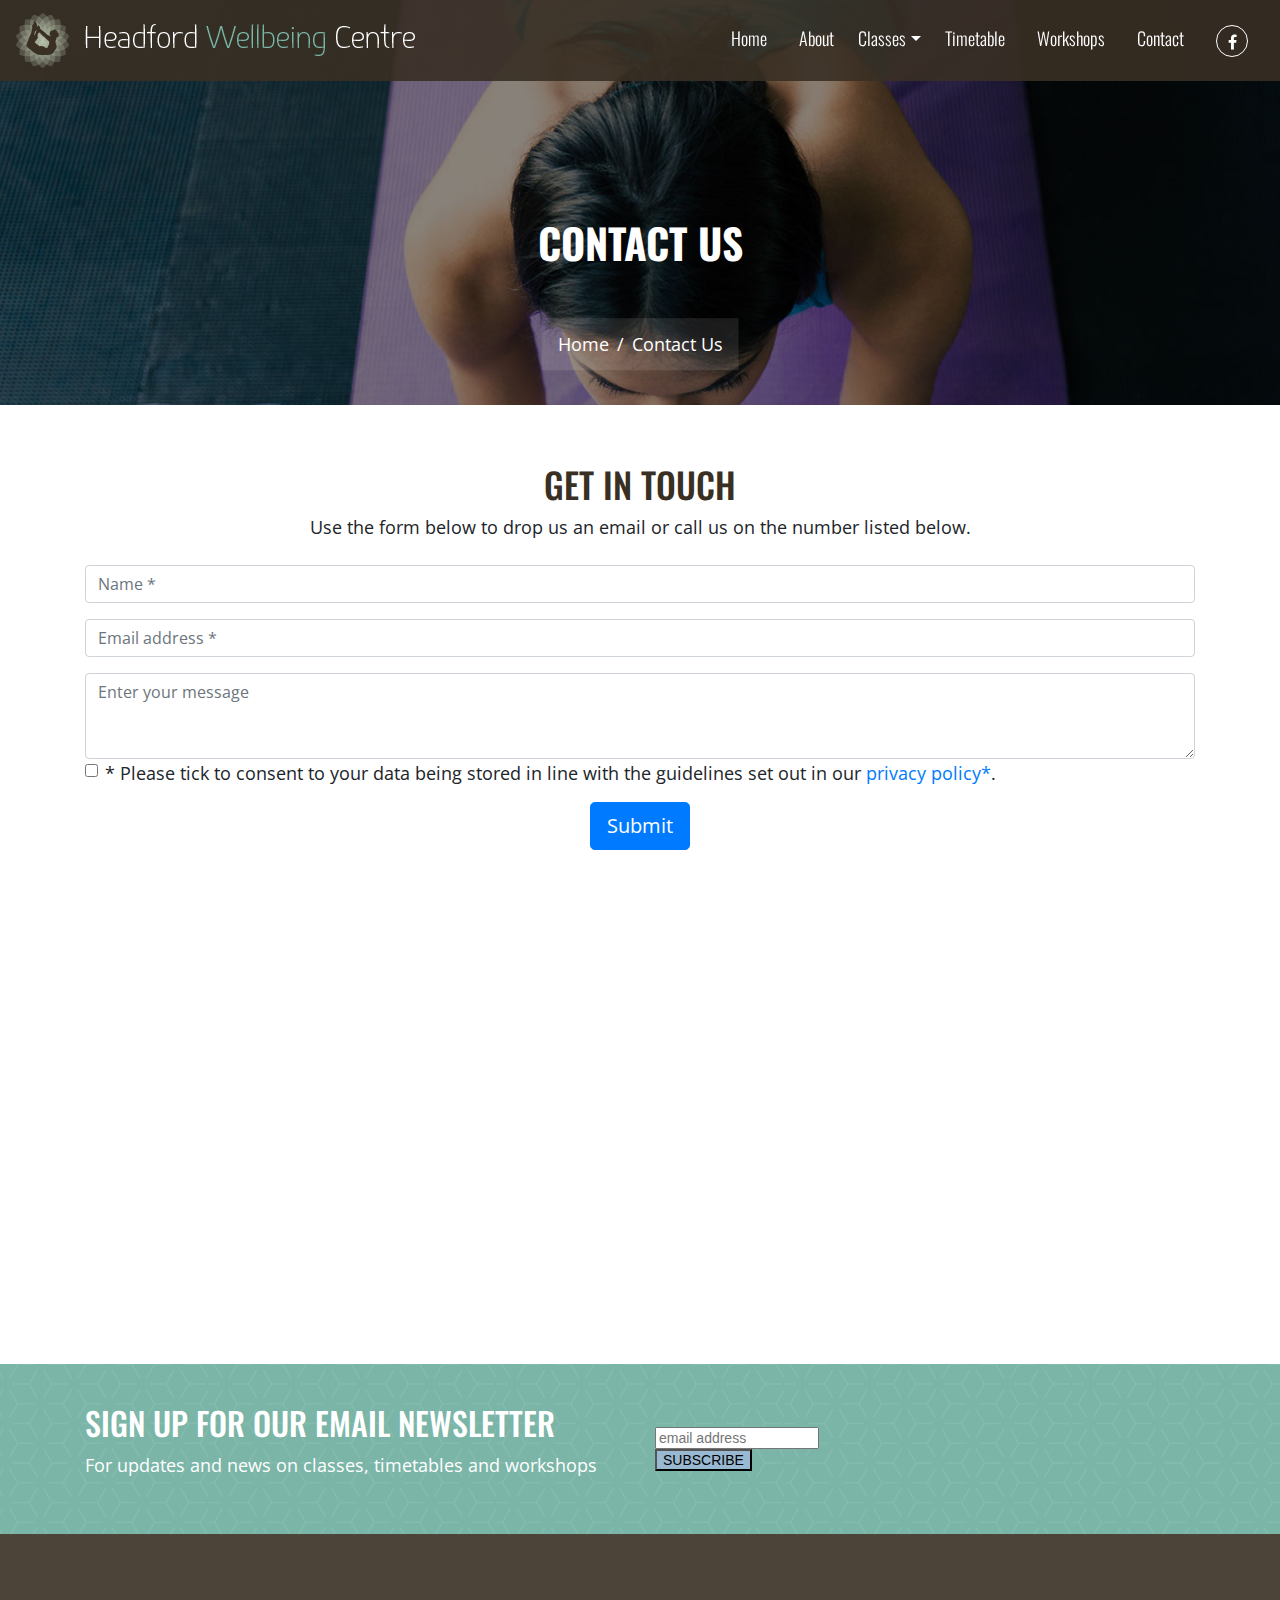
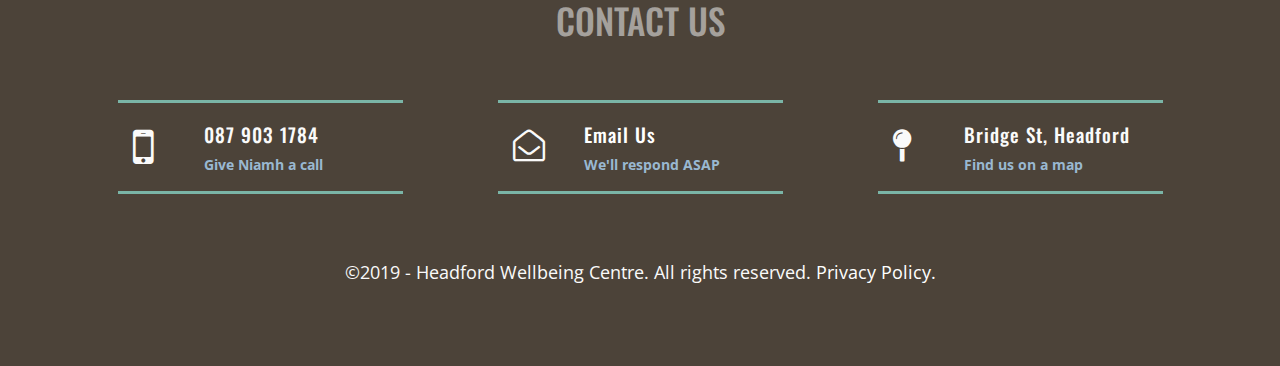
<file: contact.html>
<!DOCTYPE html>
<html lang="en">
<head>
    <meta charset="UTF-8">
    <meta name="viewport" content="width=device-width, initial-scale=1.0">
    <meta http-equiv="X-UA-Compatible" content="ie=edge">
    <meta name="description" content="Please get in touch with us if you would like more information on yoga, total barre, yogalates and reformer bed classes at the Headford Wellbeing Centre">
    <link rel="stylesheet" href="https://maxcdn.bootstrapcdn.com/bootstrap/4.1.3/css/bootstrap.min.css">
    <link rel="stylesheet" href="https://stackpath.bootstrapcdn.com/font-awesome/4.7.0/css/font-awesome.min.css" type="text/css" />
    <link rel="stylesheet" href="assets/css/style.css" type="text/css" />
    <link rel="icon" href="assets/images/favicon.png" sizes="16x16 32x32" type="image/png">
    <title>Contact the Headford Wellbeing Centre</title>
</head>
<body>
    <nav class="navbar navbar-expand-lg navbar-light homepage-nav fixed-top">
        <div class="d-flex flex-grow-1">
            <span class="w-100 d-lg-none d-block"><!-- hidden spacer to center brand on mobile --></span>
            <a class="navbar-brand d-none d-lg-inline-block" href="index.html">
                <img src="assets/images/headford-wellbeing-centre-logo-light.png" alt="logo">
            </a>
            <a class="navbar-brand-two mx-auto d-lg-none d-inline-block" href="index.html">
                <img src="assets/images/headford-wellbeing-centre-logo-mobile-light.png" alt="logo">
            </a>
            <div class="w-100 text-right">
                <button class="navbar-toggler" type="button" data-toggle="collapse" data-target="#myNavbar">
                    <span class="navbar-toggler-icon"></span>
                </button>
            </div>
        </div>
        <div class="collapse navbar-collapse flex-grow-1 text-right" id="myNavbar">
            <ul class="navbar-nav ml-auto flex-nowrap">
                <li class="nav-item">
                    <a href="index.html" class="nav-link m-2 menu-item">Home</a>
                </li>
                <li class="nav-item">
                    <a href="about.html" class="nav-link m-2 menu-item">About</a>
                </li>
                <li class="nav-item dropdown">
                  <a class="nav-link dropdown-toggle" href="#" id="navbardrop" data-toggle="dropdown">Classes</a>
                  <div class="dropdown-menu">
                    <a class="dropdown-item" href="what-do-i-need.html">What do I need?</a>
                    <a class="dropdown-item" href="reformer-bed.html">Reformer Bed</a>
                    <a class="dropdown-item" href="yogalates.html">Yogalates</a>                    
                    <a class="dropdown-item" href="total-barre.html">Total Barre</a>
                    <a class="dropdown-item" href="bikram-hot-yoga.html">Bikram Hot Yoga</a>
                    <a class="dropdown-item" href="pregnancy-yoga.html">Pregnancy Yoga</a>
                    <a class="dropdown-item" href="meditation.html">Meditation</a>
                  
                  </div>
                </li>                
                <li class="nav-item">
                    <a href="timetable.html" class="nav-link m-2 menu-item">Timetable</a>
                </li>
                <li class="nav-item">
                    <a href="workshops.html" class="nav-link m-2 menu-item">Workshops</a>
                </li>
                <li class="nav-item">
                    <a href="contact.html" class="nav-link m-2 menu-item nav-active">Contact</a>
                </li> 
                <li class="nav-item">
                   <a class="nav-link m-2 menu-item facebook-nav-link" href="https://www.facebook.com/headfordwellbeingcentre/" target="_blank"><i class="fa fa-facebook" aria-hidden="true"></i></a>
                </li>                   
            </ul>
        </div>
    </nav>
    <header>
        <div class="container-fluid contact-header-container">
            <div class="row">
                <div class="col-xs-12">
                    <div class="jumbotron text-center">
                        <h1>Contact Us</h1>
                        <nav aria-label="breadcrumb">
                          <ol class="breadcrumb">
                            <li class="breadcrumb-item"><a href="index.html">Home</a></li>
                            <li class="breadcrumb-item active">Contact Us</li>
                          </ol>
                        </nav>                         
                    </div>
                </div>
            </div>
        </div>
    </header>
    <section>
        <div class="container contact-page text-center">
            <div class="row">
                <div class="col-12 mt-2 mb-2">
                    <h1>
                        Get in touch
                    </h1>
                    <p style="margin-top:-20px;">Use the form below to drop us an email or call us on the number listed below.</p>
                </div>
            </div>
        </div>
    </section>
    <section>
        <div class="container mb-5">
            <div class="row">
                <div class="col-12">
                    <form>
                      <div class="form-group">
                        <input type="text" class="form-control" id="inputName" placeholder="Name *" required>
                      </div>                        
                      <div class="form-group">
                        <input type="email" class="form-control" id="inputEmail" aria-describedby="emailHelp" placeholder="Email address *" required>
                      </div>
                      <textarea class="form-control" id="inputMessage" rows="3" placeholder="Enter your message"></textarea>
                      <div class="form-check">
                        <input type="checkbox" class="form-check-input" id="inputConsent" required>
                        <label class="form-check-label" for="inputConsent">* Please tick to consent to your data being stored in line with the guidelines set out in our <a href="privacy-policy.html">privacy policy*</a>. </label>
                      </div>
                      <div class="text-center">
                          <button type="submit" class="btn btn-lg btn-primary mt-3 mb-3">Submit</button>
                      </div>
                    </form>                    
                </div>
            </div>
        </div>
    </section>
    <section class="m-0 p-0">
        <div class="container-fluid m-0 p-0">
            <div class="row m-0 p-0">
                <div class="col-12 m-0 p-0">
                     <div id="map-container" class="z-depth-1 m-0 p-0" style="height:450px"></div>
                </div>
            </div>
        </div>
    </section>
    <section class="newsletter-signup-section">
        <div class="container">
            <div class="row justify-content-around align-items-center">
                <div class="col-12 col-md-6 align-items-center">
                    <h2>Sign up for our email newsletter</h2>
                    <p>For updates and news on classes, timetables and workshops</p>
                </div>
                <div class="col-12 col-md-6 align-items-center">
                    <!-- Begin Mailchimp Signup Form -->
                    <link href="https://cdn-images.mailchimp.com/embedcode/horizontal-slim-10_7.css" rel="stylesheet" type="text/css">
                    <style type="text/css">
                    	#mc_embed_signup{background:transparent; clear:left; font:14px Helvetica,Arial,sans-serif; width:100%;}
                    	/* Add your own Mailchimp form style overrides in your site stylesheet or in this style block.
                    	   We recommend moving this block and the preceding CSS link to the HEAD of your HTML file. */
                    </style>
                    <div id="mc_embed_signup">
                    <form action="https://headfordwellbeingcentre.us4.list-manage.com/subscribe/post?u=258ee85633eae397745196639&amp;id=682ba06a83" method="post" id="mc-embedded-subscribe-form" name="mc-embedded-subscribe-form" class="validate" target="_blank" novalidate>
                        <div id="mc_embed_signup_scroll">
                    	<input type="email" value="" name="EMAIL" class="email" id="mce-EMAIL" placeholder="email address" required>
                        <!-- real people should not fill this in and expect good things - do not remove this or risk form bot signups-->
                        <div style="position: absolute; left: -5000px;" aria-hidden="true"><input type="text" name="b_258ee85633eae397745196639_682ba06a83" tabindex="-1" value=""></div>
                        <div class="clear"><input type="submit" value="Subscribe" name="subscribe" id="mc-embedded-subscribe" class="button"></div>
                        </div>
                    </form>
                    </div>
                    
                    <!--End mc_embed_signup-->
                </div>                
            </div>
        </div>
        
    </section>    
    <footer>
        <div class="container footer-space">
            <div class="row justify-content-center">
                <div class="col-12">
                    <h2>Contact Us</h2>
                </div>
            </div>
            <div class="row justify-content-around align-items-center">
                 <div class="col-sm-offset-1 col-10 col-md-3 footer-box">
                     <div class="row align-items-center justify-content-around">
                         <div class="col-3">
                             <i class="fa fa-mobile"></i>
                         </div>
                         <div class="col-9">
                            <h4>087 903 1784</h4>
                            <p>Give Niamh a call</p>
                         </div>
                     </div>
                </div>
                <div class="col-sm-offset-1 col-10 col-md-3 footer-box justify-content-around">
                     <div class="row align-items-center">
                         <div class="col-3">
                             <i class="fa fa-envelope-open-o"></i>
                         </div>
                         <div class="col-9">
                            <h4><a href="mailto:info@headfordwellbeingcentre.com">Email Us</a></h4>
                            <p>We'll respond ASAP</p>
                         </div>
                     </div>
                </div>
                <div class="col-sm-offset-1 col-10 col-md-3 footer-box justify-content-around">
                     <div class="row align-items-center">
                         <div class="col-3">
                             <i class="fa fa-map-pin"></i>
                         </div>
                         <div class="col-9">
                            <h4>Bridge St, Headford</h4>
                            <p><a href="contact.html" data-toggle="modal" data-target="#myModal" data-lat='53.4697625' data-lng='-9.0997838'>Find us on a map</a></p>
                         </div>
                     </div>
                </div>                

            </div>
            <div class="row justify-content-center">
                <div class="col-12 footer-copyright">
                    <p>&copy;2019 - Headford Wellbeing Centre. All rights reserved. <a href="privacy-policy.html" target="_blank">Privacy Policy.</a></p>
                </div>
            </div>
        </div>
    </footer>
    <!--Modal Box for Footer Map-->
    <div class="modal fade" id="myModal" tabindex="-1" role="dialog" aria-labelledby="myModalLabel" aria-hidden="true">
        <div class="modal-dialog modal-lg" role="document">
          <div class="modal-content">
              <div class="row">
                <div class="col-md-12 modal_body_map">
                  <div class="location-map" id="location-map">
                    <div style="width: 600px; height: 400px;" id="map_canvas"></div>
                  </div>
                </div>
              </div>
              <div class="row">
                <div class="col-md-12 modal-footer justify-content-center">
                  <button type="button" class="btn btn-outline-info btn-md" data-dismiss="modal">Close <i class="fa fa-times ml-1"></i></button>
                </div>
              </div>
            </div>
          </div>
        </div>
    <script src="https://ajax.googleapis.com/ajax/libs/jquery/3.3.1/jquery.min.js"></script>
    <script src="https://cdnjs.cloudflare.com/ajax/libs/popper.js/1.14.3/umd/popper.min.js"></script>
    <script src="https://maxcdn.bootstrapcdn.com/bootstrap/4.1.3/js/bootstrap.min.js"></script>
    <script src="https://maps.google.com/maps/api/js?key=AIzaSyDtSnVeGIwPGwIntFdUNTQ1HdOsCW80Xhg"></script>    
    <script src="assets/js/custom-map.js"></script>      
</body>
</html>
</file>
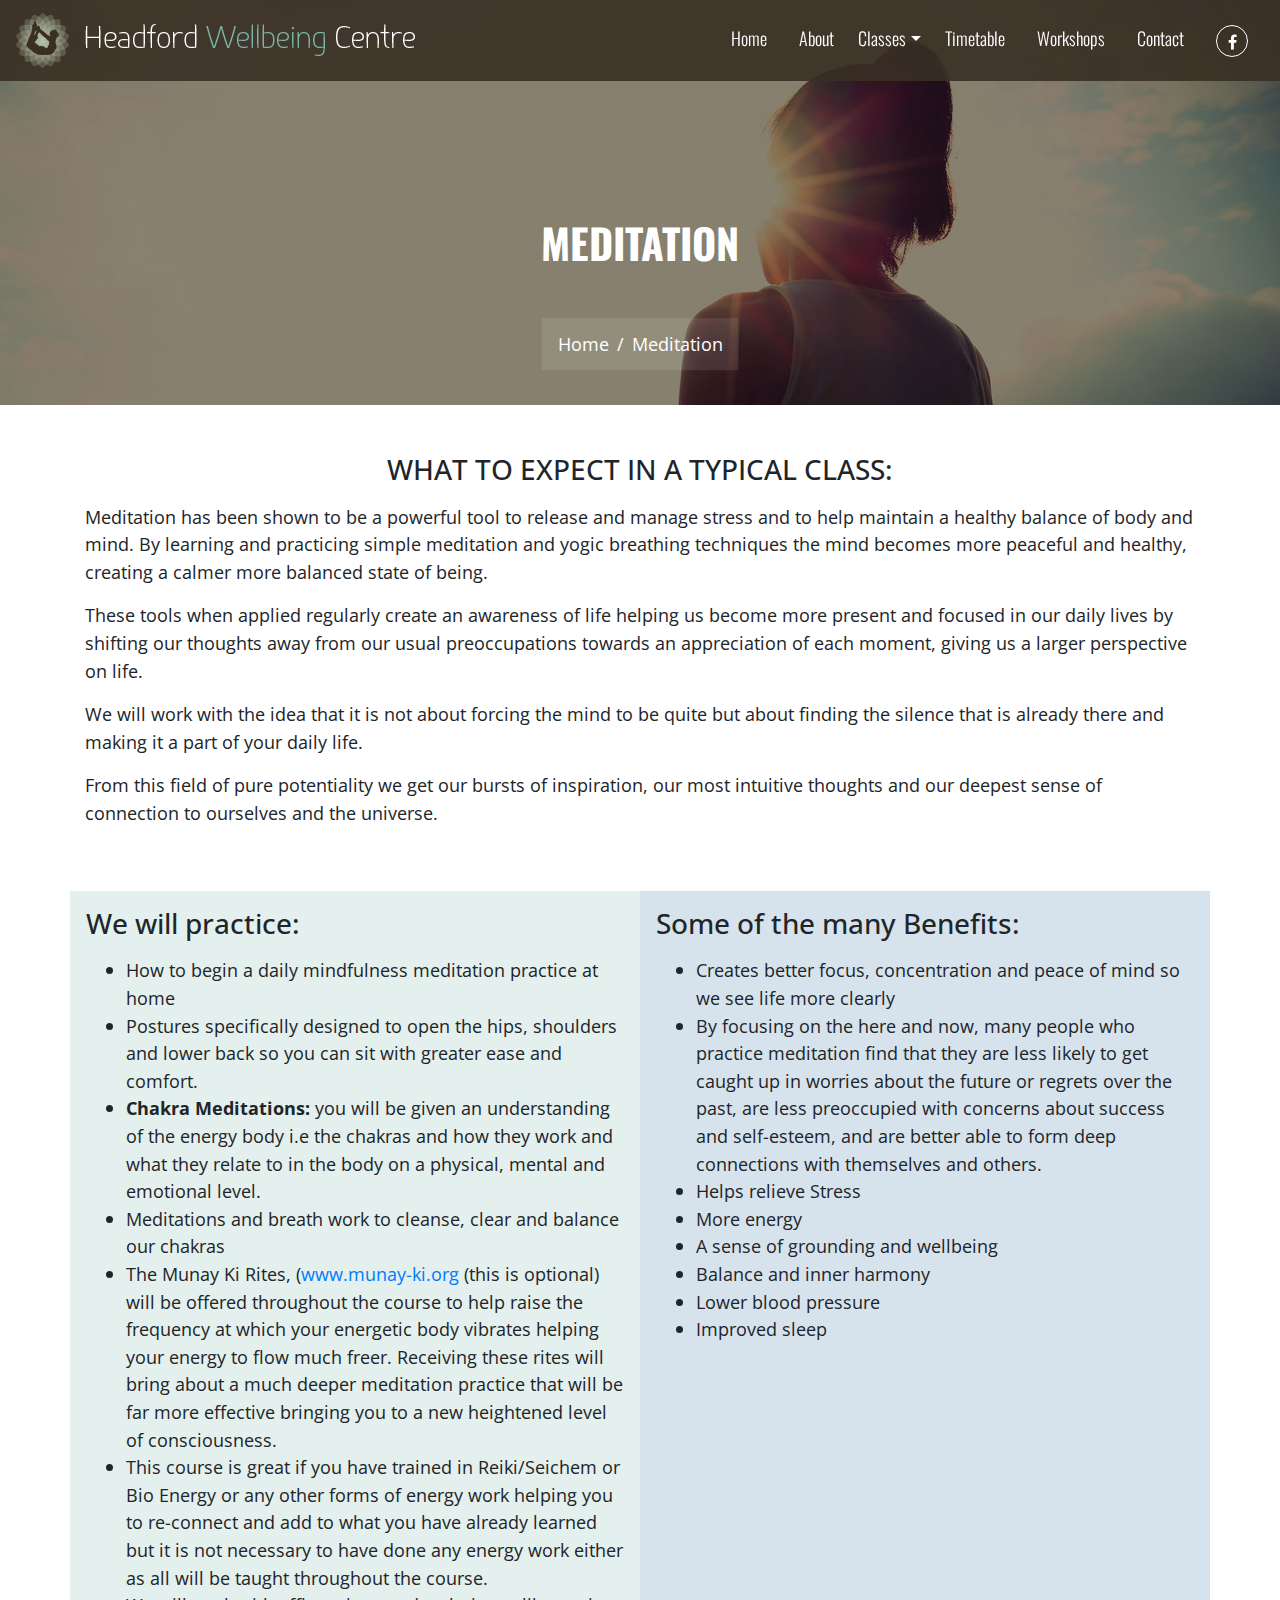
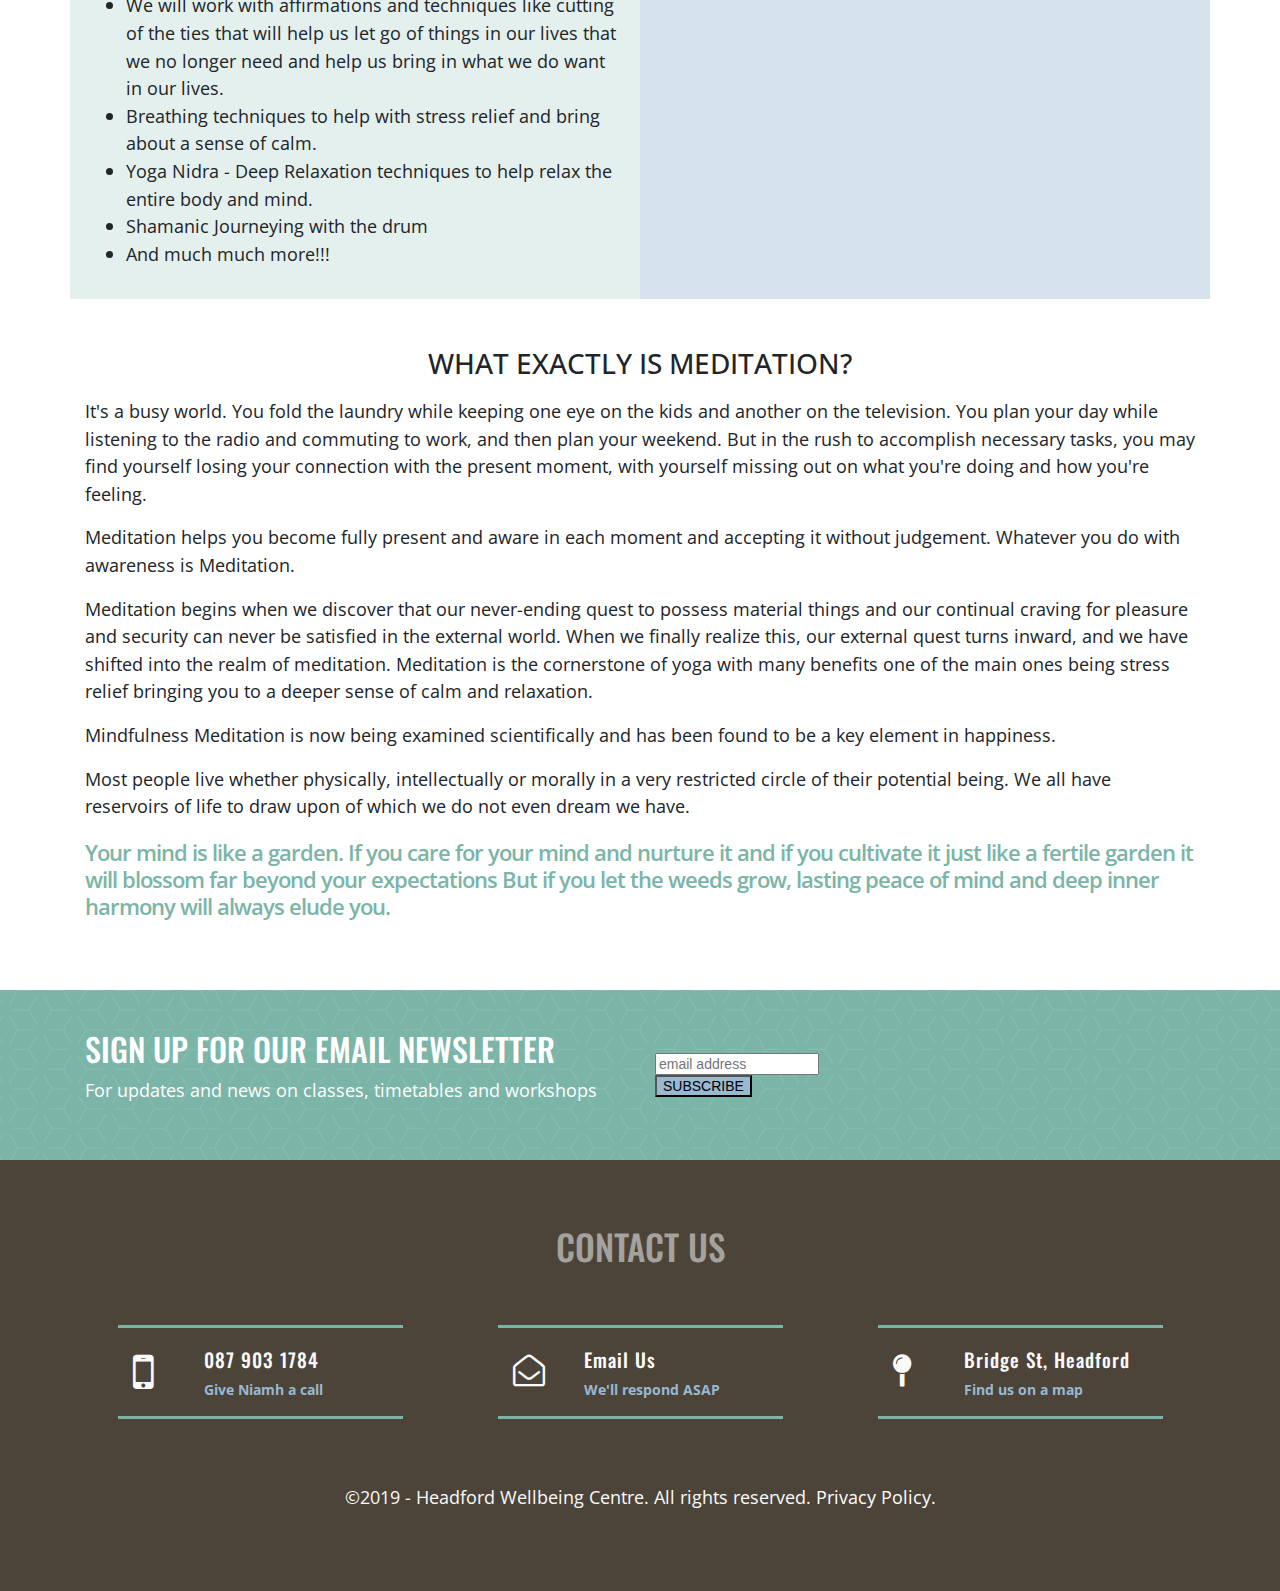
<file: meditation.html>
<!DOCTYPE html>
<html lang="en">
<head>
    <meta charset="UTF-8">
    <meta name="viewport" content="width=device-width, initial-scale=1.0">
    <meta http-equiv="X-UA-Compatible" content="ie=edge">
    <meta name="description" content="We will teach you how to begin a daily mindfulness meditation practice at home.">
    <link rel="stylesheet" href="https://maxcdn.bootstrapcdn.com/bootstrap/4.1.3/css/bootstrap.min.css">
    <link rel="stylesheet" href="https://stackpath.bootstrapcdn.com/font-awesome/4.7.0/css/font-awesome.min.css" type="text/css" />
    <link rel="stylesheet" href="assets/css/style.css" type="text/css" />
    <link rel="icon" href="assets/images/favicon.png" sizes="16x16 32x32" type="image/png">
    <title>Meditation at the Headford Wellbeing Centre - Yoga, Pilates, Total Barre, Reformer Bed, Galway, Ireland</title>

</head>
<body>
    <nav class="navbar navbar-expand-lg navbar-light homepage-nav fixed-top">
        <div class="d-flex flex-grow-1">
            <span class="w-100 d-lg-none d-block"><!-- hidden spacer to center brand on mobile --></span>
            <a class="navbar-brand d-none d-lg-inline-block" href="index.html">
                <img src="assets/images/headford-wellbeing-centre-logo-light.png" alt="logo">
            </a>
            <a class="navbar-brand-two mx-auto d-lg-none d-inline-block" href="index.html">
                <img src="assets/images/headford-wellbeing-centre-logo-mobile-light.png" alt="logo">
            </a>
            <div class="w-100 text-right">
                <button class="navbar-toggler" type="button" data-toggle="collapse" data-target="#myNavbar">
                    <span class="navbar-toggler-icon"></span>
                </button>
            </div>
        </div>
        <div class="collapse navbar-collapse flex-grow-1 text-right" id="myNavbar">
            <ul class="navbar-nav ml-auto flex-nowrap">
                <li class="nav-item">
                    <a href="index.html" class="nav-link m-2 menu-item">Home</a>
                </li>
                <li class="nav-item">
                    <a href="about.html" class="nav-link m-2 menu-item">About</a>
                </li>
                <li class="nav-item dropdown">
                  <a class="nav-link dropdown-toggle" href="#" id="navbardrop" data-toggle="dropdown">Classes</a>
                  <div class="dropdown-menu">
                    <a class="dropdown-item" href="what-do-i-need.html">What do I need?</a>
                    <a class="dropdown-item" href="reformer-bed.html">Reformer Bed</a>
                    <a class="dropdown-item" href="yogalates.html">Yogalates</a>                    
                    <a class="dropdown-item" href="total-barre.html">Total Barre</a>
                    <a class="dropdown-item" href="bikram-hot-yoga.html">Bikram Hot Yoga</a>
                    <a class="dropdown-item" href="pregnancy-yoga.html">Pregnancy Yoga</a>
                    <a class="dropdown-item nav-active" href="meditation.html">Meditation</a>
                  
                  </div>
                </li>                
                <li class="nav-item">
                    <a href="timetable.html" class="nav-link m-2 menu-item">Timetable</a>
                </li>
                <li class="nav-item">
                    <a href="workshops.html" class="nav-link m-2 menu-item">Workshops</a>
                </li>
                <li class="nav-item">
                    <a href="contact.html" class="nav-link m-2 menu-item">Contact</a>
                </li> 
                <li class="nav-item">
                   <a class="nav-link m-2 menu-item facebook-nav-link" href="https://www.facebook.com/headfordwellbeingcentre/" target="_blank"><i class="fa fa-facebook" aria-hidden="true"></i></a>
                </li>                   
            </ul>
        </div>
    </nav>
    <header>
        <div class="container-fluid meditation-header-container">
            <div class="row">
                <div class="col-xs-12">
                    <div class="jumbotron text-center">
                        <h1 class="">Meditation</h1>
                        <nav aria-label="breadcrumb">
                          <ol class="breadcrumb">
                            <li class="breadcrumb-item"><a href="index.html">Home</a></li>
                            <li class="breadcrumb-item active">Meditation</li>
                          </ol>
                        </nav>                         
                    </div>
                </div>
            </div>
        </div>
    </header> 
    <section class="mt-5 mb-5">
        <div class="container">
            <div class="row">
                <div class="col-12">
                    <h3 class="text-center text-uppercase mb-3">What to expect in a typical class:</h3>
                    <p>Meditation has been shown to be a powerful tool to release and manage stress and to help maintain a healthy balance of body and mind. By learning and practicing simple meditation and yogic breathing techniques the mind becomes more peaceful and healthy, creating a calmer more balanced state of being.</p>
                    <p>These tools when applied regularly create an awareness of life helping us become more present and focused in our daily lives by shifting our thoughts away from our usual preoccupations towards an appreciation of each moment, giving us a larger perspective on life.</p>
                    <p>We will work with the idea that it is not about forcing the mind to be quite but about finding the silence that is already there and making it a part of your daily life.</p>
                    <p>From this field of pure potentiality we get our bursts of inspiration, our most intuitive thoughts and our deepest sense of connection to ourselves and the universe.</p>
                </div>
            </div>
        </div>
    </section>
    <section class="mt-5 mb-5">
        <div class="container">
            <div class="row">
                <div class="col-12 col-md-6 p-3" style="background-color:rgba(122,181,167,0.2);">
                    <h3 class="mb-3">We will practice:</h3>
                    <ul>
                        <li>How to begin a daily mindfulness meditation practice at home</li>
                        <li>Postures specifically designed to open the hips, shoulders and lower back so you can sit with greater ease and comfort.</li>
                        <li><strong>Chakra Meditations:</strong> you will be given an understanding of the energy body i.e the chakras and how they work and what they relate to in the body on a physical, mental and emotional level.</li>
                        <li>Meditations and breath work to cleanse, clear and balance our chakras</li>
                        <li>The Munay Ki Rites, (<a href="http://www.munay-ki.org" target="_blank">www.munay-ki.org</a> (this is optional) will be offered throughout the course to help raise the frequency at which your energetic body vibrates helping your energy to flow much freer. Receiving these rites will bring about a much deeper meditation practice that will be far more effective bringing you to a new heightened level of consciousness.</li>
                        <li>This course is great if you have trained in Reiki/Seichem or Bio Energy or any other forms of energy work helping you to re-connect and add to what you have already learned but it is not necessary to have done any energy work either as all will be taught throughout the course.</li>
                        <li>We will work with affirmations and techniques like cutting of the ties that will help us let go of things in our lives that we no longer need and help us bring in what we do want in our lives.</li>
                        <li>Breathing techniques to help with stress relief and bring about a sense of calm.</li>
                        <li>Yoga Nidra - Deep Relaxation techniques to help relax the entire body and mind.</li>
                        <li>Shamanic Journeying with the drum</li>
                        <li>And much much more!!!</li>
                    </ul>
                </div>
                <div class="col-12 col-md-6 p-3" style="background-color:rgba(153,184,209,0.4);">
                    <h3 class="mb-3">Some of the many Benefits:</h3>
                    <ul>
                        <li>Creates better focus, concentration and peace of mind so we see life more clearly</li>
                        <li>By focusing on the here and now, many people who practice meditation find that they are less likely to get caught up in worries about the future or regrets over the past, are less preoccupied with concerns about success and self-esteem, and are better able to form deep connections with themselves and others.</li>
                        <li>Helps relieve Stress</li>
                        <li>More energy</li>
                        <li>A sense of grounding and wellbeing</li>
                        <li>Balance and inner harmony</li>
                        <li>Lower blood pressure</li>
                        <li>Improved sleep</li>
                    </ul>
                </div>                
            </div>
        </div>
    </section>
    <section class="mt-5 mb-5">
        <div class="container">
            <div class="row">
                <div class="col-12">
                    <h3 class="text-center text-uppercase mb-3">What exactly is Meditation?</h3>
                    <p>It's a busy world. You fold the laundry while keeping one eye on the kids and another on the television. You plan your day while listening to the radio and commuting to work, and then plan your weekend. But in the rush to accomplish necessary tasks, you may find yourself losing your connection with the present moment, with yourself missing out on what you're doing and how you're feeling.</p>
                    <p>Meditation helps you become fully present and aware in each moment and accepting it without judgement. Whatever you do with awareness is Meditation.</p>
                    <p>Meditation begins when we discover that our never-ending quest to possess material things and our continual craving for pleasure and security can never be satisfied in the external world. When we finally realize this, our external quest turns inward, and we have shifted into the realm of meditation. Meditation is the cornerstone of yoga with many benefits one of the main ones being stress relief bringing you to a deeper sense of calm and relaxation.</p>
                    <p>Mindfulness Meditation is now being examined scientifically and has been found to be a key element in happiness.</p>
                    <p>Most people live whether physically, intellectually or morally in a very restricted circle of their potential being. We all have reservoirs of life to draw upon of which we do not even dream we have.</p>
                    <h4 class="teal-h4">Your mind is like a garden. If you care for your mind and nurture it and if you cultivate it just like a fertile garden it will blossom far beyond your expectations But if you let the weeds grow, lasting peace of mind and deep inner harmony will always elude you.</h4>
                </div>
            </div>
        </div>
    </section>      
    <section>
        <div class="container">
            <div class="row">
                <div class="col-12 col-md-6">
                    
                </div>
                <div class="col-12 col-md-6">
                    
                </div>                
            </div>
        </div>
    </section>
    <section class="newsletter-signup-section">
        <div class="container">
            <div class="row justify-content-around align-items-center">
                <div class="col-12 col-md-6 align-items-center">
                    <h2>Sign up for our email newsletter</h2>
                    <p>For updates and news on classes, timetables and workshops</p>
                </div>
                <div class="col-12 col-md-6 align-items-center">
                    <!-- Begin Mailchimp Signup Form -->
                    <link href="https://cdn-images.mailchimp.com/embedcode/horizontal-slim-10_7.css" rel="stylesheet" type="text/css">
                    <style type="text/css">
                    	#mc_embed_signup{background:transparent; clear:left; font:14px Helvetica,Arial,sans-serif; width:100%;}
                    	/* Add your own Mailchimp form style overrides in your site stylesheet or in this style block.
                    	   We recommend moving this block and the preceding CSS link to the HEAD of your HTML file. */
                    </style>
                    <div id="mc_embed_signup">
                    <form action="https://headfordwellbeingcentre.us4.list-manage.com/subscribe/post?u=258ee85633eae397745196639&amp;id=682ba06a83" method="post" id="mc-embedded-subscribe-form" name="mc-embedded-subscribe-form" class="validate" target="_blank" novalidate>
                        <div id="mc_embed_signup_scroll">
                    	<input type="email" value="" name="EMAIL" class="email" id="mce-EMAIL" placeholder="email address" required>
                        <!-- real people should not fill this in and expect good things - do not remove this or risk form bot signups-->
                        <div style="position: absolute; left: -5000px;" aria-hidden="true"><input type="text" name="b_258ee85633eae397745196639_682ba06a83" tabindex="-1" value=""></div>
                        <div class="clear"><input type="submit" value="Subscribe" name="subscribe" id="mc-embedded-subscribe" class="button"></div>
                        </div>
                    </form>
                    </div>
                    
                    <!--End mc_embed_signup-->
                </div>                
            </div>
        </div>
        
    </section>    
    <footer>
        <div class="container footer-space">
            <div class="row justify-content-center">
                <div class="col-12">
                    <h2>Contact Us</h2>
                </div>
            </div>
            <div class="row justify-content-around align-items-center">
                 <div class="col-sm-offset-1 col-10 col-md-3 footer-box">
                     <div class="row align-items-center justify-content-around">
                         <div class="col-3">
                             <i class="fa fa-mobile"></i>
                         </div>
                         <div class="col-9">
                            <h4>087 903 1784</h4>
                            <p>Give Niamh a call</p>
                         </div>
                     </div>
                </div>
                <div class="col-sm-offset-1 col-10 col-md-3 footer-box justify-content-around">
                     <div class="row align-items-center">
                         <div class="col-3">
                             <i class="fa fa-envelope-open-o"></i>
                         </div>
                         <div class="col-9">
                            <h4><a href="mailto:info@headfordwellbeingcentre.com">Email Us</a></h4>
                            <p>We'll respond ASAP</p>
                         </div>
                     </div>
                </div>
                <div class="col-sm-offset-1 col-10 col-md-3 footer-box justify-content-around">
                     <div class="row align-items-center">
                         <div class="col-3">
                             <i class="fa fa-map-pin"></i>
                         </div>
                         <div class="col-9">
                            <h4>Bridge St, Headford</h4>
                            <p><a href="contact.html" data-toggle="modal" data-target="#myModal" data-lat='53.4697625' data-lng='-9.0997838'>Find us on a map</a></p>
                         </div>
                     </div>
                </div>                

            </div>
            <div class="row justify-content-center">
                <div class="col-12 footer-copyright">
                    <p>&copy;2019 - Headford Wellbeing Centre. All rights reserved. <a href="privacy-policy.html" target="_blank">Privacy Policy.</a></p>
                </div>
            </div>
        </div>
    </footer>
    <!--Modal Box for Footer Map-->
      <div class="modal fade" id="myModal" tabindex="-1" role="dialog" aria-labelledby="myModalLabel" aria-hidden="true">
        <div class="modal-dialog modal-lg" role="document">
          <div class="modal-content">
              <div class="row">
                <div class="col-md-12 modal_body_map">
                  <div class="location-map" id="location-map">
                    <div style="width: 600px; height: 400px;" id="map_canvas"></div>
                  </div>
                </div>
              </div>
              <div class="row">
                <div class="col-md-12 modal-footer justify-content-center">
                  <button type="button" class="btn btn-outline-info btn-md" data-dismiss="modal">Close <i class="fa fa-times ml-1"></i></button>
                </div>
              </div>
            </div>
          </div>
        </div>
    <script src="https://ajax.googleapis.com/ajax/libs/jquery/3.3.1/jquery.min.js"></script>
    <script src="https://cdnjs.cloudflare.com/ajax/libs/popper.js/1.14.3/umd/popper.min.js"></script>
    <script src="https://maxcdn.bootstrapcdn.com/bootstrap/4.1.3/js/bootstrap.min.js"></script>
    <script src="https://maps.google.com/maps/api/js?key=AIzaSyDtSnVeGIwPGwIntFdUNTQ1HdOsCW80Xhg"></script>    
    <script src="assets/js/custom-map.js"></script>      
</body>
</html>
</file>
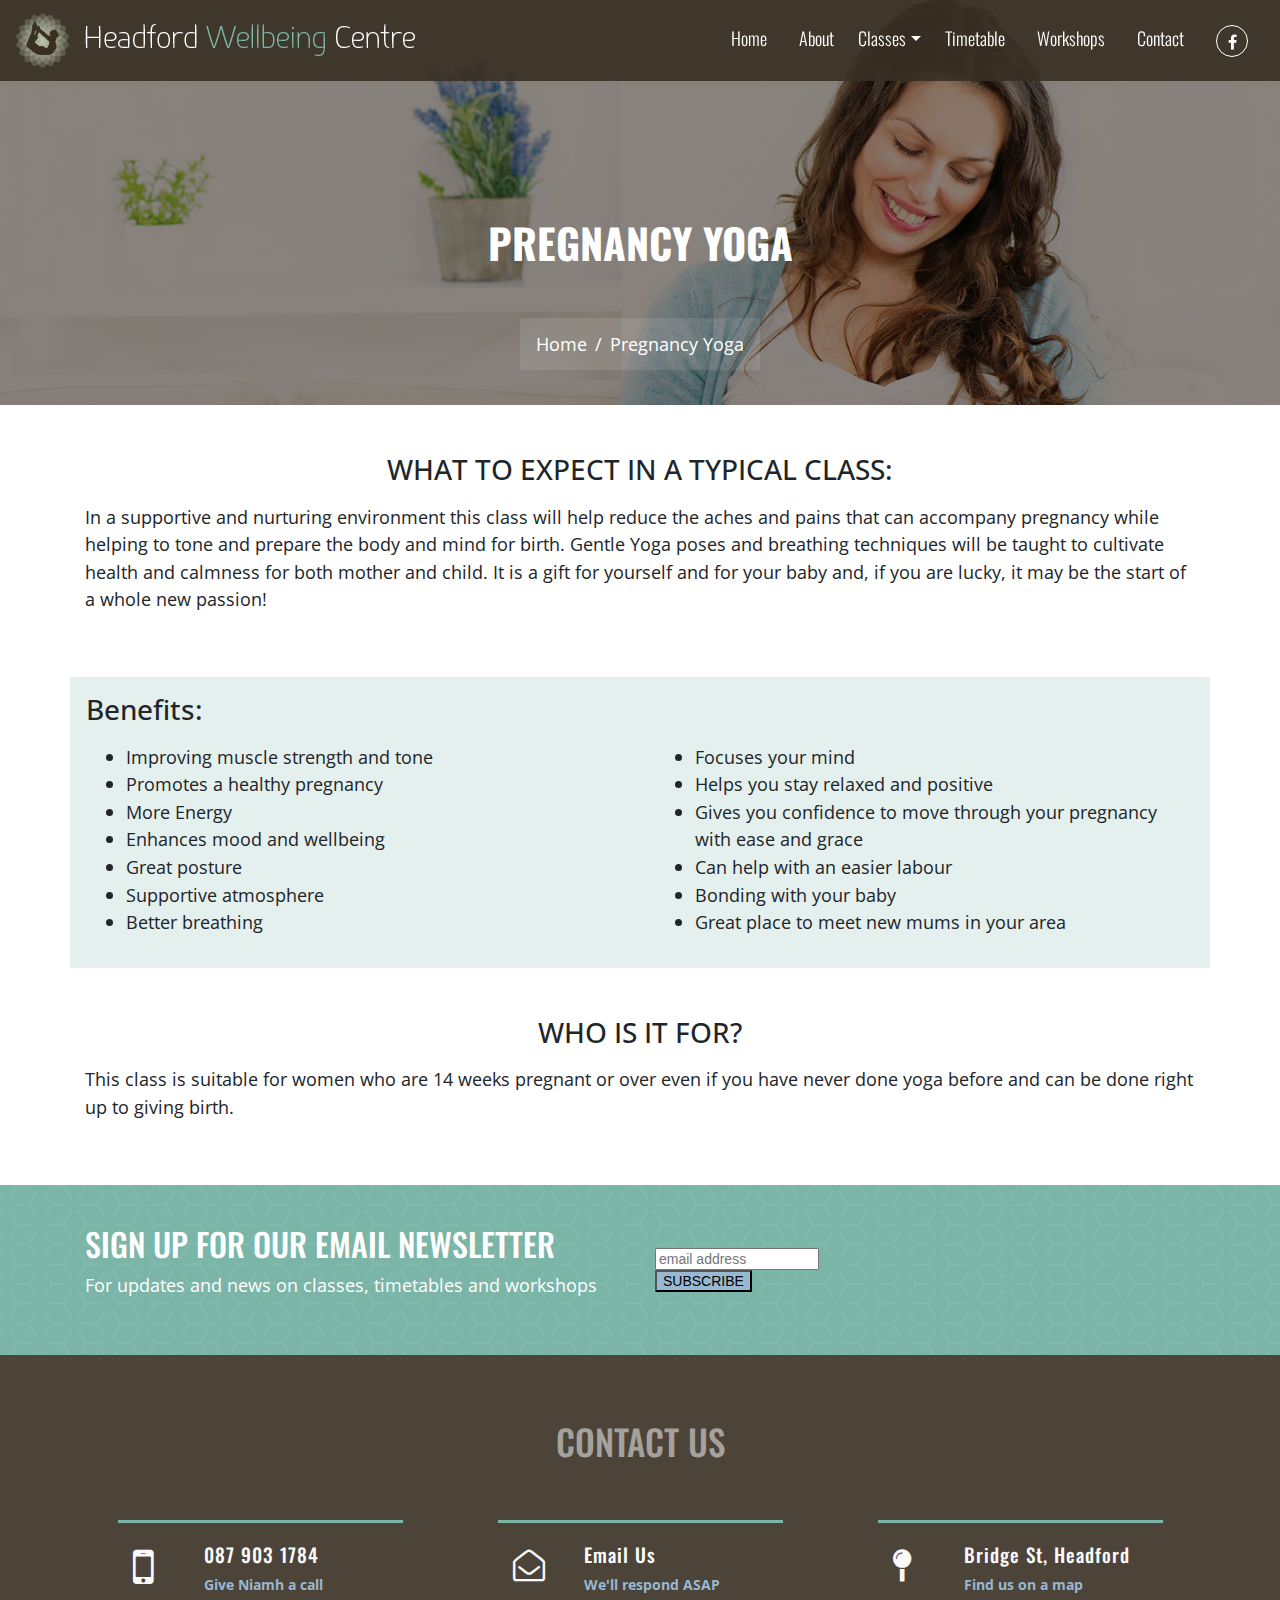
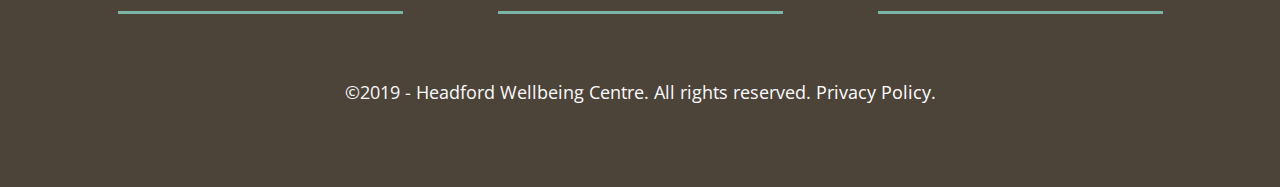
<file: pregnancy-yoga.html>
<!DOCTYPE html>
<html lang="en">
<head>
    <meta charset="UTF-8">
    <meta name="viewport" content="width=device-width, initial-scale=1.0">
    <meta http-equiv="X-UA-Compatible" content="ie=edge">
    <meta name="description" content="In a supportive and nurturing environment this class will help reduce the aches and pains that can accompany pregnancy while helping to tone and prepare the body and mind for birth. Gentle Yoga poses and breathing techniques will be taught to cultivate health and calmness for both mother and child. It is a gift for yourself and for your baby and, if you are lucky, it may be the start of a whole new passion!">
    <link rel="stylesheet" href="https://maxcdn.bootstrapcdn.com/bootstrap/4.1.3/css/bootstrap.min.css">
    <link rel="stylesheet" href="https://stackpath.bootstrapcdn.com/font-awesome/4.7.0/css/font-awesome.min.css" type="text/css" />
    <link rel="stylesheet" href="assets/css/style.css" type="text/css" />
    <link rel="icon" href="assets/images/favicon.png" sizes="16x16 32x32" type="image/png">
    <title>Pregnancy Yoga at the Headford Wellbeing Centre</title>

</head>
<body>
    <nav class="navbar navbar-expand-lg navbar-light homepage-nav fixed-top">
        <div class="d-flex flex-grow-1">
            <span class="w-100 d-lg-none d-block"><!-- hidden spacer to center brand on mobile --></span>
            <a class="navbar-brand d-none d-lg-inline-block" href="index.html">
                <img src="assets/images/headford-wellbeing-centre-logo-light.png" alt="logo">
            </a>
            <a class="navbar-brand-two mx-auto d-lg-none d-inline-block" href="index.html">
                <img src="assets/images/headford-wellbeing-centre-logo-mobile-light.png" alt="logo">
            </a>
            <div class="w-100 text-right">
                <button class="navbar-toggler" type="button" data-toggle="collapse" data-target="#myNavbar">
                    <span class="navbar-toggler-icon"></span>
                </button>
            </div>
        </div>
        <div class="collapse navbar-collapse flex-grow-1 text-right" id="myNavbar">
            <ul class="navbar-nav ml-auto flex-nowrap">
                <li class="nav-item">
                    <a href="index.html" class="nav-link m-2 menu-item">Home</a>
                </li>
                <li class="nav-item">
                    <a href="about.html" class="nav-link m-2 menu-item">About</a>
                </li>
                <li class="nav-item dropdown">
                  <a class="nav-link dropdown-toggle" href="#" id="navbardrop" data-toggle="dropdown">Classes</a>
                  <div class="dropdown-menu">
                    <a class="dropdown-item" href="what-do-i-need.html">What do I need?</a>
                    <a class="dropdown-item" href="reformer-bed.html">Reformer Bed</a>
                    <a class="dropdown-item" href="yogalates.html">Yogalates</a>                    
                    <a class="dropdown-item" href="total-barre.html">Total Barre</a>
                    <a class="dropdown-item" href="bikram-hot-yoga.html">Bikram Hot Yoga</a>
                    <a class="dropdown-item nav-active" href="pregnancy-yoga.html">Pregnancy Yoga</a>
                    <a class="dropdown-item" href="meditation.html">Meditation</a>
                  
                  </div>
                </li>                
                <li class="nav-item">
                    <a href="timetable.html" class="nav-link m-2 menu-item">Timetable</a>
                </li>
                <li class="nav-item">
                    <a href="workshops.html" class="nav-link m-2 menu-item">Workshops</a>
                </li>
                <li class="nav-item">
                    <a href="contact.html" class="nav-link m-2 menu-item">Contact</a>
                </li> 
                <li class="nav-item">
                   <a class="nav-link m-2 menu-item facebook-nav-link" href="https://www.facebook.com/headfordwellbeingcentre/" target="_blank"><i class="fa fa-facebook" aria-hidden="true"></i></a>
                </li>                   
            </ul>
        </div>
    </nav>
    <header>
        <div class="container-fluid pregnancy-yoga-header-container">
            <div class="row">
                <div class="col-xs-12">
                    <div class="jumbotron text-center">
                        <h1 class="">Pregnancy Yoga</h1>
                        <nav aria-label="breadcrumb">
                          <ol class="breadcrumb">
                            <li class="breadcrumb-item"><a href="index.html">Home</a></li>
                            <li class="breadcrumb-item active">Pregnancy Yoga</li>
                          </ol>
                        </nav>                           
                    </div>
                </div>
            </div>
        </div>
    </header> 
    <section class="mt-5 mb-5">
        <div class="container">
            <div class="row">
                <div class="col-12">
                    <h3 class="text-center text-uppercase mb-3">What to expect in a typical class:</h3>
                    <p>In a supportive and nurturing environment this class will help reduce the aches and pains that can accompany pregnancy while helping to tone and prepare the body and mind for birth. Gentle Yoga poses and breathing techniques will be taught to cultivate health and calmness for both mother and child. It is a gift for yourself and for your baby and, if you are lucky, it may be the start of a whole new passion!</p>
                </div>
            </div>
        </div>
    </section>
    <section class="mt-5 mb-5">
        <div class="container">
            <div class="row">
                <div class="col-12 p-3" style="background-color:rgba(122,181,167,0.2);">
                    <h3 class="mb-3">Benefits:</h3>
                    <div class="row">
                        <div class="col-12 col-md-6">
                            <ul>
                                <li>Improving muscle strength and tone</li>
                                <li>Promotes a healthy pregnancy</li>
                                <li>More Energy</li>
                                <li>Enhances mood and wellbeing</li>
                                <li>Great posture</li>
                                <li>Supportive atmosphere</li>
                                <li>Better breathing</li>
                            </ul>
                        </div>
                        <div class="col-12 col-md-6">
                            <ul>
                                <li>Focuses your mind</li>
                                <li>Helps you stay relaxed and positive</li>
                                <li>Gives you confidence to move through your pregnancy with ease and grace</li>
                                <li>Can help with an easier labour</li>
                                <li>Bonding with your baby</li>
                                <li>Great place to meet new mums in your area</li>
                            </ul>
                        </div>
                </div>
        </div>
            </div>
        </div>
    </section>
    <section class="mt-5 mb-5">
        <div class="container">
            <div class="row">
                <div class="col-12">
                    <h3 class="text-center text-uppercase mb-3">Who is it for?</h3>
                    <p>This class is suitable for women who are 14 weeks pregnant or over even if you have never done yoga before and can be done right up to giving birth.</p>
                </div>
            </div>
        </div>
    </section>    
    <section class="newsletter-signup-section">
        <div class="container">
            <div class="row justify-content-around align-items-center">
                <div class="col-12 col-md-6 align-items-center">
                    <h2>Sign up for our email newsletter</h2>
                    <p>For updates and news on classes, timetables and workshops</p>
                </div>
                <div class="col-12 col-md-6 align-items-center">
                    <!-- Begin Mailchimp Signup Form -->
                    <link href="https://cdn-images.mailchimp.com/embedcode/horizontal-slim-10_7.css" rel="stylesheet" type="text/css">
                    <style type="text/css">
                    	#mc_embed_signup{background:transparent; clear:left; font:14px Helvetica,Arial,sans-serif; width:100%;}
                    	/* Add your own Mailchimp form style overrides in your site stylesheet or in this style block.
                    	   We recommend moving this block and the preceding CSS link to the HEAD of your HTML file. */
                    </style>
                    <div id="mc_embed_signup">
                    <form action="https://headfordwellbeingcentre.us4.list-manage.com/subscribe/post?u=258ee85633eae397745196639&amp;id=682ba06a83" method="post" id="mc-embedded-subscribe-form" name="mc-embedded-subscribe-form" class="validate" target="_blank" novalidate>
                        <div id="mc_embed_signup_scroll">
                    	<input type="email" value="" name="EMAIL" class="email" id="mce-EMAIL" placeholder="email address" required>
                        <!-- real people should not fill this in and expect good things - do not remove this or risk form bot signups-->
                        <div style="position: absolute; left: -5000px;" aria-hidden="true"><input type="text" name="b_258ee85633eae397745196639_682ba06a83" tabindex="-1" value=""></div>
                        <div class="clear"><input type="submit" value="Subscribe" name="subscribe" id="mc-embedded-subscribe" class="button"></div>
                        </div>
                    </form>
                    </div>
                    
                    <!--End mc_embed_signup-->
                </div>                
            </div>
        </div>
        
    </section>    
    <footer>
        <div class="container footer-space">
            <div class="row justify-content-center">
                <div class="col-12">
                    <h2>Contact Us</h2>
                </div>
            </div>
            <div class="row justify-content-around align-items-center">
                 <div class="col-sm-offset-1 col-10 col-md-3 footer-box">
                     <div class="row align-items-center justify-content-around">
                         <div class="col-3">
                             <i class="fa fa-mobile"></i>
                         </div>
                         <div class="col-9">
                            <h4>087 903 1784</h4>
                            <p>Give Niamh a call</p>
                         </div>
                     </div>
                </div>
                <div class="col-sm-offset-1 col-10 col-md-3 footer-box justify-content-around">
                     <div class="row align-items-center">
                         <div class="col-3">
                             <i class="fa fa-envelope-open-o"></i>
                         </div>
                         <div class="col-9">
                            <h4><a href="mailto:info@headfordwellbeingcentre.com">Email Us</a></h4>
                            <p>We'll respond ASAP</p>
                         </div>
                     </div>
                </div>
                <div class="col-sm-offset-1 col-10 col-md-3 footer-box justify-content-around">
                     <div class="row align-items-center">
                         <div class="col-3">
                             <i class="fa fa-map-pin"></i>
                         </div>
                         <div class="col-9">
                            <h4>Bridge St, Headford</h4>
                            <p><a href="contact.html" data-toggle="modal" data-target="#myModal" data-lat='53.4697625' data-lng='-9.0997838'>Find us on a map</a></p>
                         </div>
                     </div>
                </div>                

            </div>
            <div class="row justify-content-center">
                <div class="col-12 footer-copyright">
                    <p>&copy;2019 - Headford Wellbeing Centre. All rights reserved. <a href="privacy-policy.html" target="_blank">Privacy Policy.</a></p>
                </div>
            </div>
        </div>
    </footer>
    <!--Modal Box for Footer Map-->
      <div class="modal fade" id="myModal" tabindex="-1" role="dialog" aria-labelledby="myModalLabel" aria-hidden="true">
        <div class="modal-dialog modal-lg" role="document">
          <div class="modal-content">
              <div class="row">
                <div class="col-md-12 modal_body_map">
                  <div class="location-map" id="location-map">
                    <div style="width: 600px; height: 400px;" id="map_canvas"></div>
                  </div>
                </div>
              </div>
              <div class="row">
                <div class="col-md-12 modal-footer justify-content-center">
                  <button type="button" class="btn btn-outline-info btn-md" data-dismiss="modal">Close <i class="fa fa-times ml-1"></i></button>
                </div>
              </div>
            </div>
          </div>
        </div>
    <script src="https://ajax.googleapis.com/ajax/libs/jquery/3.3.1/jquery.min.js"></script>
    <script src="https://cdnjs.cloudflare.com/ajax/libs/popper.js/1.14.3/umd/popper.min.js"></script>
    <script src="https://maxcdn.bootstrapcdn.com/bootstrap/4.1.3/js/bootstrap.min.js"></script>
    <script src="https://maps.google.com/maps/api/js?key=AIzaSyDtSnVeGIwPGwIntFdUNTQ1HdOsCW80Xhg"></script>    
    <script src="assets/js/custom-map.js"></script>      
</body>
</html>
</file>
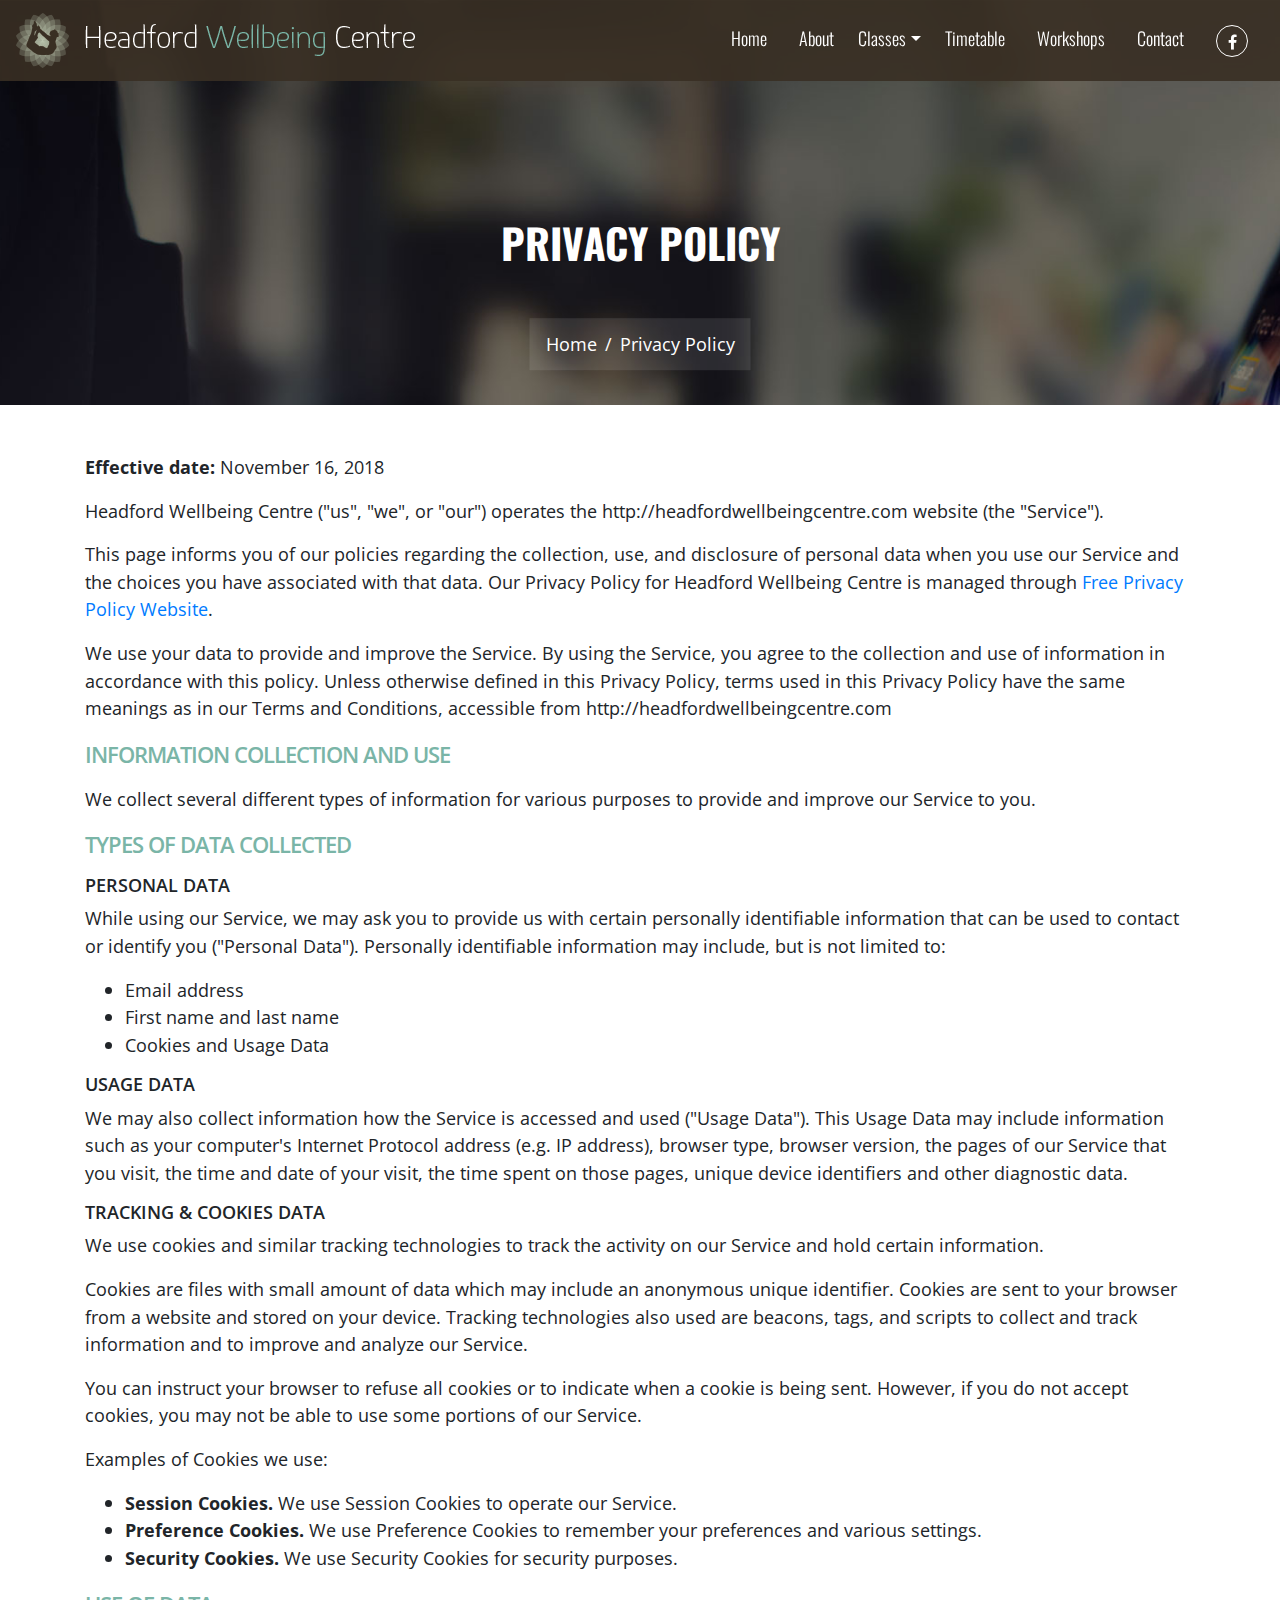
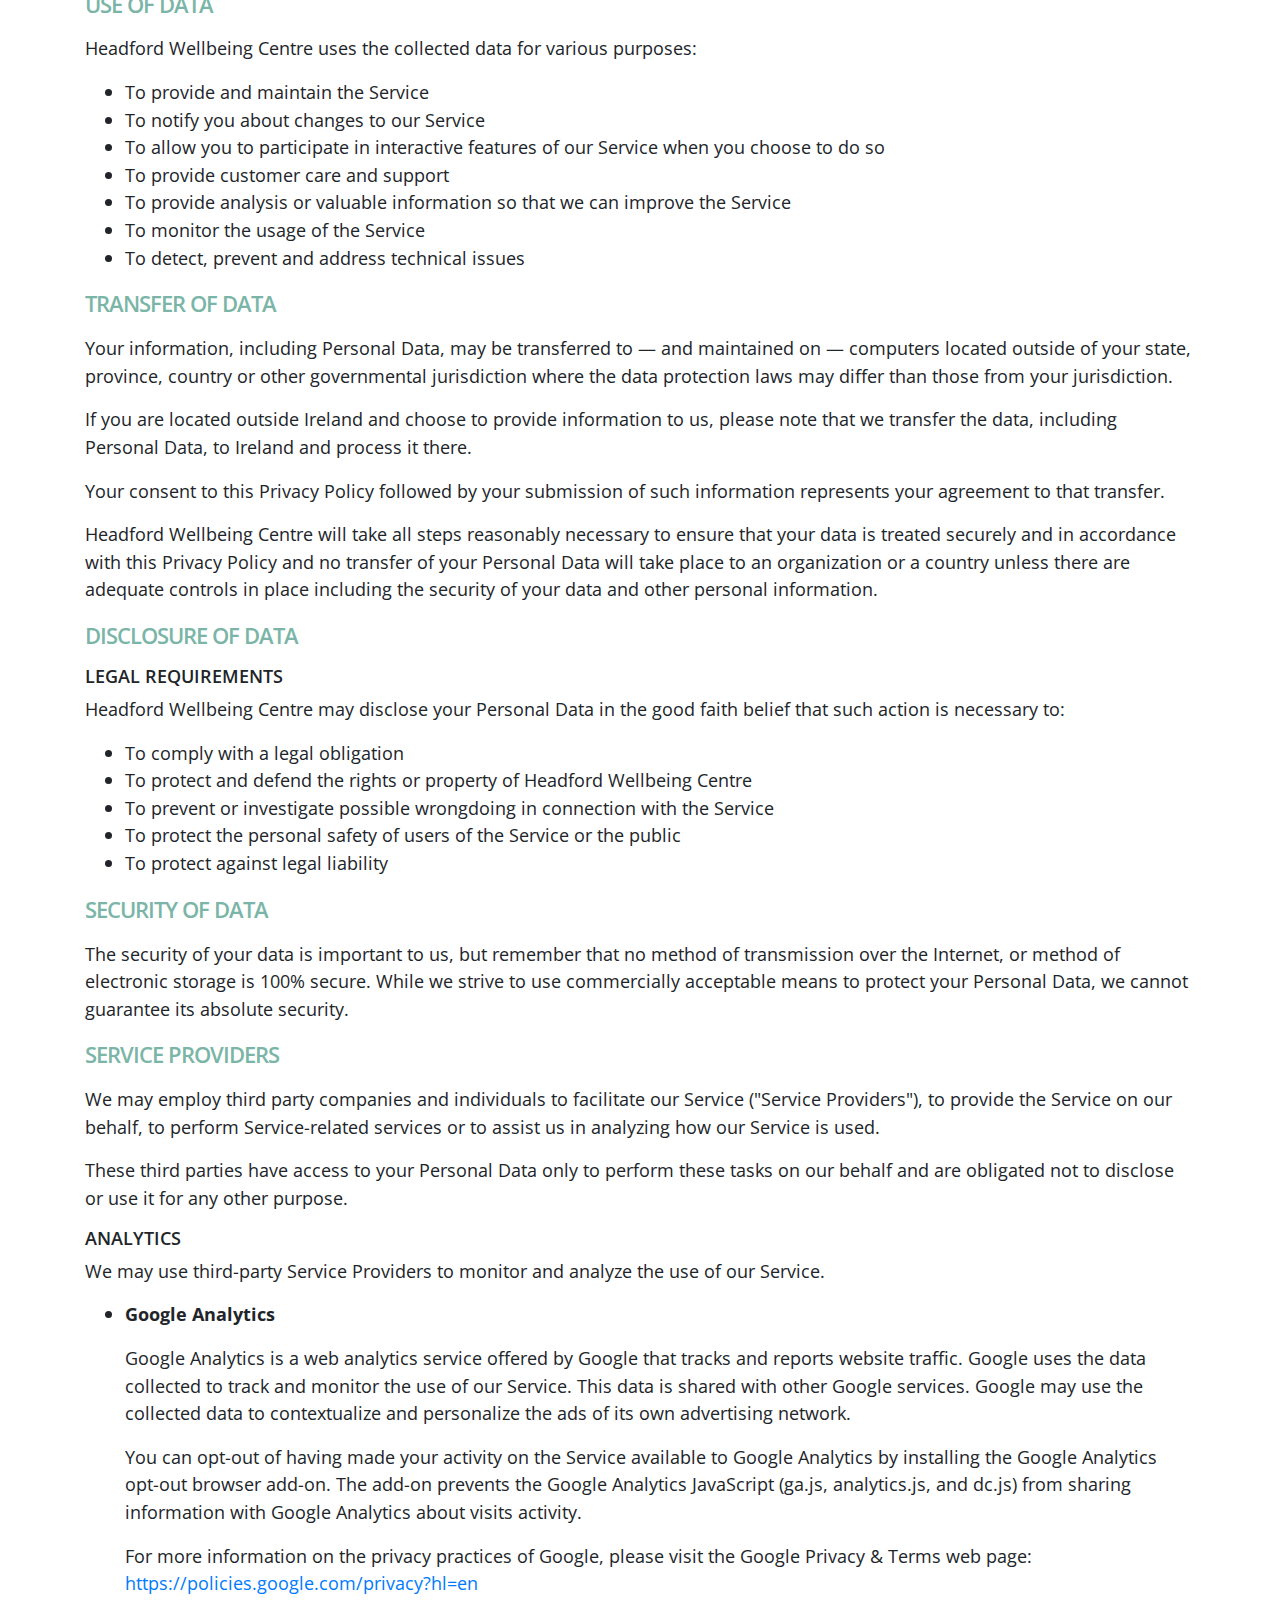
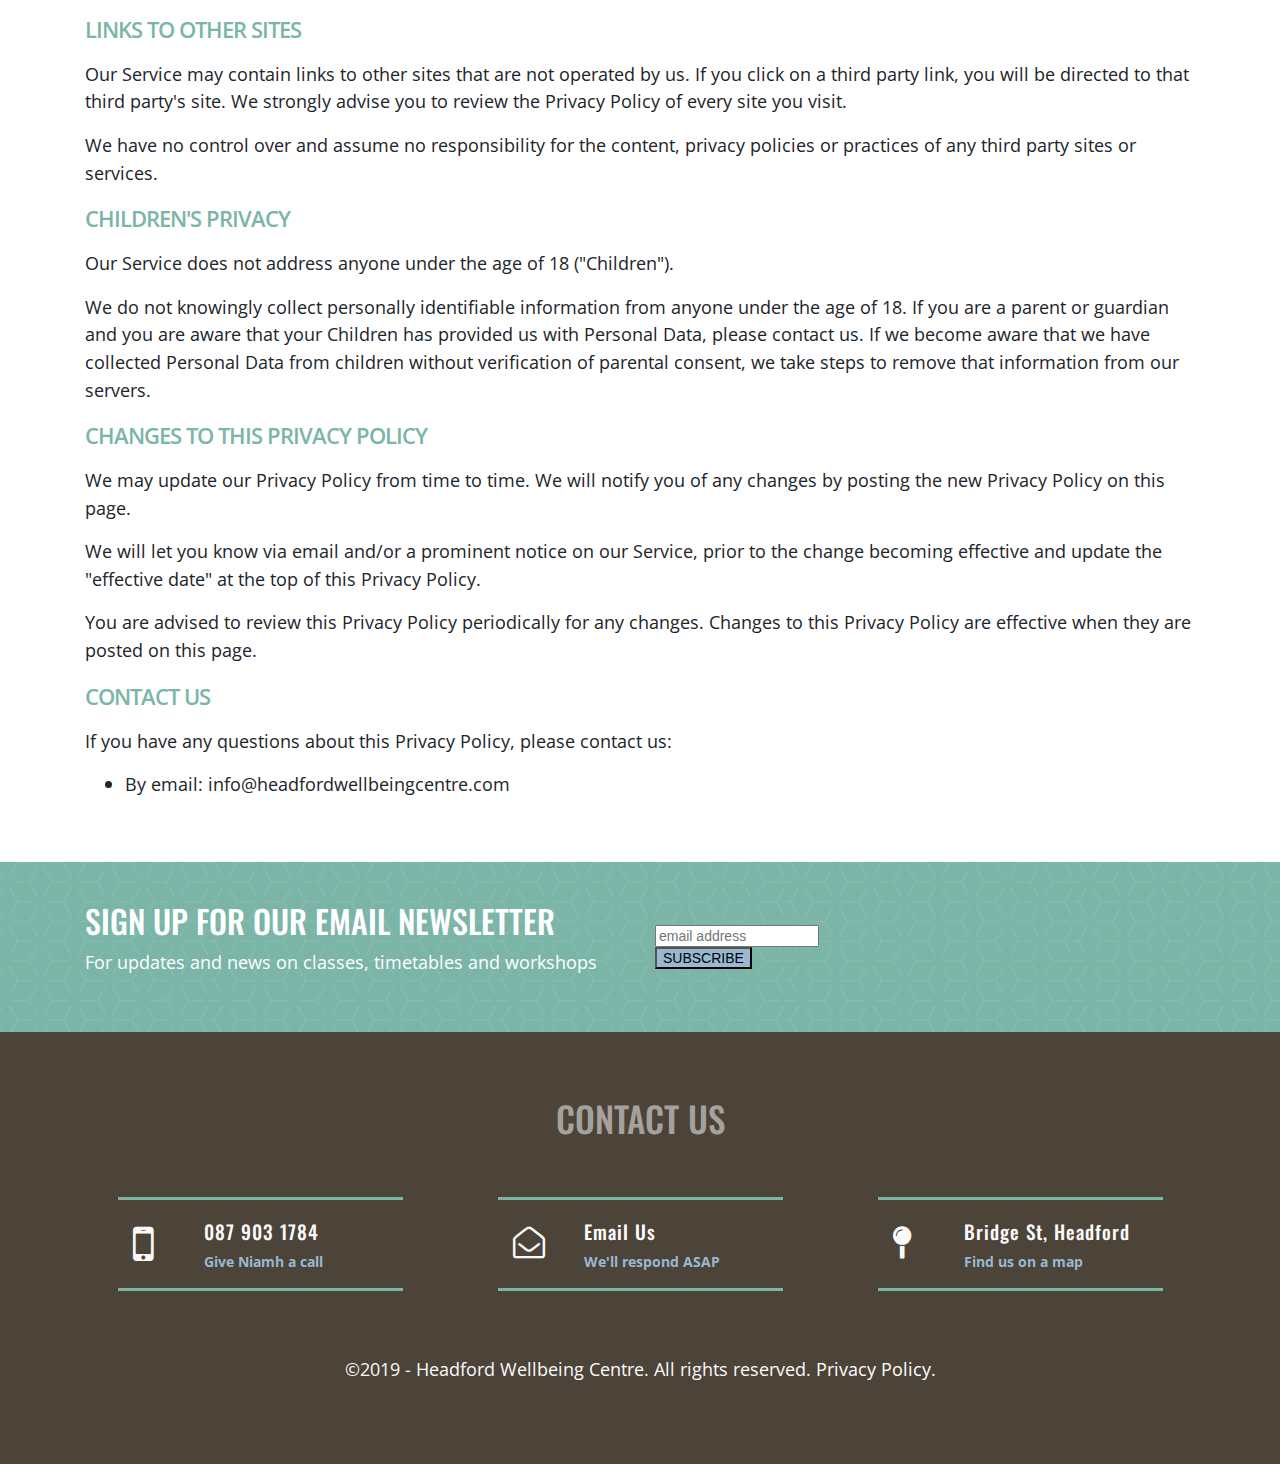
<file: privacy-policy.html>
<!DOCTYPE html>
<html lang="en">
<head>
    <meta charset="UTF-8">
    <meta name="viewport" content="width=device-width, initial-scale=1.0">
    <meta http-equiv="X-UA-Compatible" content="ie=edge">
    <meta name="description" content="Headford Wellbeing Centre's privacy policy.">
    <link rel="stylesheet" href="https://maxcdn.bootstrapcdn.com/bootstrap/4.1.3/css/bootstrap.min.css">
    <link rel="stylesheet" href="https://stackpath.bootstrapcdn.com/font-awesome/4.7.0/css/font-awesome.min.css" type="text/css" />
    <link rel="stylesheet" href="assets/css/style.css" type="text/css" />
    <link rel="icon" href="assets/images/favicon.png" sizes="16x16 32x32" type="image/png">
    <title>Privacy Policy for Headford Wellbeing Centre, Headford, Galway, Ireland</title>

</head>
<body>
    <nav class="navbar navbar-expand-lg navbar-light homepage-nav fixed-top">
        <div class="d-flex flex-grow-1">
            <span class="w-100 d-lg-none d-block"><!-- hidden spacer to center brand on mobile --></span>
            <a class="navbar-brand d-none d-lg-inline-block" href="index.html">
                <img src="assets/images/headford-wellbeing-centre-logo-light.png" alt="logo">
            </a>
            <a class="navbar-brand-two mx-auto d-lg-none d-inline-block" href="index.html">
                <img src="assets/images/headford-wellbeing-centre-logo-mobile-light.png" alt="logo">
            </a>
            <div class="w-100 text-right">
                <button class="navbar-toggler" type="button" data-toggle="collapse" data-target="#myNavbar">
                    <span class="navbar-toggler-icon"></span>
                </button>
            </div>
        </div>
        <div class="collapse navbar-collapse flex-grow-1 text-right" id="myNavbar">
            <ul class="navbar-nav ml-auto flex-nowrap">
                <li class="nav-item">
                    <a href="index.html" class="nav-link m-2 menu-item">Home</a>
                </li>
                <li class="nav-item">
                    <a href="about.html" class="nav-link m-2 menu-item">About</a>
                </li>
                <li class="nav-item dropdown">
                  <a class="nav-link dropdown-toggle" href="#" id="navbardrop" data-toggle="dropdown">Classes</a>
                  <div class="dropdown-menu">
                    <a class="dropdown-item" href="what-do-i-need.html">What do I need?</a>
                    <a class="dropdown-item" href="reformer-bed.html">Reformer Bed</a>
                    <a class="dropdown-item" href="yogalates.html">Yogalates</a>                    
                    <a class="dropdown-item" href="total-barre.html">Total Barre</a>
                    <a class="dropdown-item" href="bikram-hot-yoga.html">Bikram Hot Yoga</a>
                    <a class="dropdown-item" href="pregnancy-yoga.html">Pregnancy Yoga</a>
                    <a class="dropdown-item" href="meditation.html">Meditation</a>
                  
                  </div>
                </li>                
                <li class="nav-item">
                    <a href="timetable.html" class="nav-link m-2 menu-item">Timetable</a>
                </li>
                <li class="nav-item">
                    <a href="workshops.html" class="nav-link m-2 menu-item">Workshops</a>
                </li>
                <li class="nav-item">
                    <a href="contact.html" class="nav-link m-2 menu-item">Contact</a>
                </li> 
                <li class="nav-item">
                   <a class="nav-link m-2 menu-item facebook-nav-link" href="https://www.facebook.com/headfordwellbeingcentre/" target="_blank"><i class="fa fa-facebook" aria-hidden="true"></i></a>
                </li>                   
            </ul>
        </div>
    </nav>
    <header>
    <div class="container-fluid privacy-policy-header-container">
        <div class="row">
            <div class="col-xs-12">
                <div class="jumbotron text-center">
                    <h1 class="">Privacy Policy</h1>
                        <nav aria-label="breadcrumb">
                          <ol class="breadcrumb">
                            <li class="breadcrumb-item"><a href="index.html">Home</a></li>
                            <li class="breadcrumb-item active">Privacy Policy</li>
                          </ol>
                        </nav>                          
                </div>
            </div>
        </div>
    </div>
    </header>
    <section class="mt-5 mb-5 privacy-policy-style">
        <div class="container">
            <div class="row">
                <div class="col-12">
                <p><strong>Effective date:</strong> November 16, 2018</p>
                <p>Headford Wellbeing Centre ("us", "we", or "our") operates the http://headfordwellbeingcentre.com website (the "Service").</p>
                <p>This page informs you of our policies regarding the collection, use, and disclosure of personal data when you use our Service and the choices you have associated with that data. Our Privacy Policy  for Headford Wellbeing Centre is managed through <a href="https://www.freeprivacypolicy.com/free-privacy-policy-generator.php">Free Privacy Policy Website</a>.</p>
                <p>We use your data to provide and improve the Service. By using the Service, you agree to the collection and use of information in accordance with this policy. Unless otherwise defined in this Privacy Policy, terms used in this Privacy Policy have the same meanings as in our Terms and Conditions, accessible from http://headfordwellbeingcentre.com</p>
                <h4 class="text-uppercase teal-h4 mb-3">Information Collection And Use</h4>
                <p>We collect several different types of information for various purposes to provide and improve our Service to you.</p>
                <h4 class="text-uppercase teal-h4 mb-3">Types of Data Collected</h4>
                <h5>Personal Data</h5>
                <p>While using our Service, we may ask you to provide us with certain personally identifiable information that can be used to contact or identify you ("Personal Data"). Personally identifiable information may include, but is not limited to:</p>
                <ul>
                    <li>Email address</li><li>First name and last name</li><li>Cookies and Usage Data</li>
                </ul>
                <h5>Usage Data</h5>
                <p>We may also collect information how the Service is accessed and used ("Usage Data"). This Usage Data may include information such as your computer's Internet Protocol address (e.g. IP address), browser type, browser version, the pages of our Service that you visit, the time and date of your visit, the time spent on those pages, unique device identifiers and other diagnostic data.</p>
                <h5>Tracking & Cookies Data</h5>
                <p>We use cookies and similar tracking technologies to track the activity on our Service and hold certain information.</p>
                <p>Cookies are files with small amount of data which may include an anonymous unique identifier. Cookies are sent to your browser from a website and stored on your device. Tracking technologies also used are beacons, tags, and scripts to collect and track information and to improve and analyze our Service.</p>
                <p>You can instruct your browser to refuse all cookies or to indicate when a cookie is being sent. However, if you do not accept cookies, you may not be able to use some portions of our Service.</p>
                <p>Examples of Cookies we use:</p>
                <ul>
                    <li><strong>Session Cookies.</strong> We use Session Cookies to operate our Service.</li>
                    <li><strong>Preference Cookies.</strong> We use Preference Cookies to remember your preferences and various settings.</li>
                    <li><strong>Security Cookies.</strong> We use Security Cookies for security purposes.</li>
                </ul>
                <h4 class="text-uppercase teal-h4 mb-3">Use of Data</h4>
                <p>Headford Wellbeing Centre uses the collected data for various purposes:</p>    
                <ul>
                    <li>To provide and maintain the Service</li>
                    <li>To notify you about changes to our Service</li>
                    <li>To allow you to participate in interactive features of our Service when you choose to do so</li>
                    <li>To provide customer care and support</li>
                    <li>To provide analysis or valuable information so that we can improve the Service</li>
                    <li>To monitor the usage of the Service</li>
                    <li>To detect, prevent and address technical issues</li>
                </ul>
                <h4 class="text-uppercase teal-h4 mb-3">Transfer Of Data</h4>
                <p>Your information, including Personal Data, may be transferred to — and maintained on — computers located outside of your state, province, country or other governmental jurisdiction where the data protection laws may differ than those from your jurisdiction.</p>
                <p>If you are located outside Ireland and choose to provide information to us, please note that we transfer the data, including Personal Data, to Ireland and process it there.</p>
                <p>Your consent to this Privacy Policy followed by your submission of such information represents your agreement to that transfer.</p>
                <p>Headford Wellbeing Centre will take all steps reasonably necessary to ensure that your data is treated securely and in accordance with this Privacy Policy and no transfer of your Personal Data will take place to an organization or a country unless there are adequate controls in place including the security of your data and other personal information.</p>
                <h4 class="text-uppercase teal-h4 mb-3">Disclosure Of Data</h4>
                <h5>Legal Requirements</h5>
                <p>Headford Wellbeing Centre may disclose your Personal Data in the good faith belief that such action is necessary to:</p>
                <ul>
                    <li>To comply with a legal obligation</li>
                    <li>To protect and defend the rights or property of Headford Wellbeing Centre</li>
                    <li>To prevent or investigate possible wrongdoing in connection with the Service</li>
                    <li>To protect the personal safety of users of the Service or the public</li>
                    <li>To protect against legal liability</li>
                </ul>
                <h4 class="text-uppercase teal-h4 mb-3">Security Of Data</h4>
                <p>The security of your data is important to us, but remember that no method of transmission over the Internet, or method of electronic storage is 100% secure. While we strive to use commercially acceptable means to protect your Personal Data, we cannot guarantee its absolute security.</p>
                <h4 class="text-uppercase teal-h4 mb-3">Service Providers</h4>
                <p>We may employ third party companies and individuals to facilitate our Service ("Service Providers"), to provide the Service on our behalf, to perform Service-related services or to assist us in analyzing how our Service is used.</p>
                <p>These third parties have access to your Personal Data only to perform these tasks on our behalf and are obligated not to disclose or use it for any other purpose.</p>
                <h5>Analytics</h5>
                <p>We may use third-party Service Providers to monitor and analyze the use of our Service.</p>    
                <ul>
                    <li>
                        <p><strong>Google Analytics</strong></p>
                        <p>Google Analytics is a web analytics service offered by Google that tracks and reports website traffic. Google uses the data collected to track and monitor the use of our Service. This data is shared with other Google services. Google may use the collected data to contextualize and personalize the ads of its own advertising network.</p>
                        <p>You can opt-out of having made your activity on the Service available to Google Analytics by installing the Google Analytics opt-out browser add-on. The add-on prevents the Google Analytics JavaScript (ga.js, analytics.js, and dc.js) from sharing information with Google Analytics about visits activity.</p>                <p>For more information on the privacy practices of Google, please visit the Google Privacy & Terms web page: <a href="https://policies.google.com/privacy?hl=en">https://policies.google.com/privacy?hl=en</a></p>
                    </li>
                </ul>
                <h4 class="text-uppercase teal-h4 mb-3">Links To Other Sites</h4>
                <p>Our Service may contain links to other sites that are not operated by us. If you click on a third party link, you will be directed to that third party's site. We strongly advise you to review the Privacy Policy of every site you visit.</p>
                <p>We have no control over and assume no responsibility for the content, privacy policies or practices of any third party sites or services.</p>
                <h4 class="text-uppercase teal-h4 mb-3">Children's Privacy</h4>
                <p>Our Service does not address anyone under the age of 18 ("Children").</p>
                <p>We do not knowingly collect personally identifiable information from anyone under the age of 18. If you are a parent or guardian and you are aware that your Children has provided us with Personal Data, please contact us. If we become aware that we have collected Personal Data from children without verification of parental consent, we take steps to remove that information from our servers.</p>
                <h4 class="text-uppercase teal-h4 mb-3">Changes To This Privacy Policy</h4>
                <p>We may update our Privacy Policy from time to time. We will notify you of any changes by posting the new Privacy Policy on this page.</p>
                <p>We will let you know via email and/or a prominent notice on our Service, prior to the change becoming effective and update the "effective date" at the top of this Privacy Policy.</p>
                <p>You are advised to review this Privacy Policy periodically for any changes. Changes to this Privacy Policy are effective when they are posted on this page.</p>
                <h4 class="text-uppercase teal-h4 mb-3">Contact Us</h4>
                <p>If you have any questions about this Privacy Policy, please contact us:</p>
                <ul>
                    <li>By email: info@headfordwellbeingcentre.com</li>
                </ul>
                </div>
            </div>
        </div>
    </section>
    <section class="newsletter-signup-section">
        <div class="container">
            <div class="row justify-content-around align-items-center">
                <div class="col-12 col-md-6 align-items-center">
                    <h2>Sign up for our email newsletter</h2>
                    <p>For updates and news on classes, timetables and workshops</p>
                </div>
                <div class="col-12 col-md-6 align-items-center">
                    <!-- Begin Mailchimp Signup Form -->
                    <link href="https://cdn-images.mailchimp.com/embedcode/horizontal-slim-10_7.css" rel="stylesheet" type="text/css">
                    <style type="text/css">
                    	#mc_embed_signup{background:transparent; clear:left; font:14px Helvetica,Arial,sans-serif; width:100%;}
                    	/* Add your own Mailchimp form style overrides in your site stylesheet or in this style block.
                    	   We recommend moving this block and the preceding CSS link to the HEAD of your HTML file. */
                    </style>
                    <div id="mc_embed_signup">
                    <form action="https://headfordwellbeingcentre.us4.list-manage.com/subscribe/post?u=258ee85633eae397745196639&amp;id=682ba06a83" method="post" id="mc-embedded-subscribe-form" name="mc-embedded-subscribe-form" class="validate" target="_blank" novalidate>
                        <div id="mc_embed_signup_scroll">
                    	<input type="email" value="" name="EMAIL" class="email" id="mce-EMAIL" placeholder="email address" required>
                        <!-- real people should not fill this in and expect good things - do not remove this or risk form bot signups-->
                        <div style="position: absolute; left: -5000px;" aria-hidden="true"><input type="text" name="b_258ee85633eae397745196639_682ba06a83" tabindex="-1" value=""></div>
                        <div class="clear"><input type="submit" value="Subscribe" name="subscribe" id="mc-embedded-subscribe" class="button"></div>
                        </div>
                    </form>
                    </div>
                    
                    <!--End mc_embed_signup-->
                </div>                
            </div>
        </div>
        
    </section>    
    <footer>
        <div class="container footer-space">
            <div class="row justify-content-center">
                <div class="col-12">
                    <h2>Contact Us</h2>
                </div>
            </div>
            <div class="row justify-content-around align-items-center">
                 <div class="col-sm-offset-1 col-10 col-md-3 footer-box">
                     <div class="row align-items-center justify-content-around">
                         <div class="col-3">
                             <i class="fa fa-mobile"></i>
                         </div>
                         <div class="col-9">
                            <h4>087 903 1784</h4>
                            <p>Give Niamh a call</p>
                         </div>
                     </div>
                </div>
                <div class="col-sm-offset-1 col-10 col-md-3 footer-box justify-content-around">
                     <div class="row align-items-center">
                         <div class="col-3">
                             <i class="fa fa-envelope-open-o"></i>
                         </div>
                         <div class="col-9">
                            <h4><a href="mailto:info@headfordwellbeingcentre.com">Email Us</a></h4>
                            <p>We'll respond ASAP</p>
                         </div>
                     </div>
                </div>
                <div class="col-sm-offset-1 col-10 col-md-3 footer-box justify-content-around">
                     <div class="row align-items-center">
                         <div class="col-3">
                             <i class="fa fa-map-pin"></i>
                         </div>
                         <div class="col-9">
                            <h4>Bridge St, Headford</h4>
                            <p><a href="contact.html" data-toggle="modal" data-target="#myModal" data-lat='53.4697625' data-lng='-9.0997838'>Find us on a map</a></p>
                         </div>
                     </div>
                </div>                

            </div>
            <div class="row justify-content-center">
                <div class="col-12 footer-copyright">
                    <p>&copy;2019 - Headford Wellbeing Centre. All rights reserved. <a href="privacy-policy.html" target="_blank">Privacy Policy.</a></p>
                </div>
            </div>
        </div>
    </footer>
    <!--Modal Box for Footer Map-->
      <div class="modal fade" id="myModal" tabindex="-1" role="dialog" aria-labelledby="myModalLabel" aria-hidden="true">
        <div class="modal-dialog modal-lg" role="document">
          <div class="modal-content">
              <div class="row">
                <div class="col-md-12 modal_body_map">
                  <div class="location-map" id="location-map">
                    <div style="width: 600px; height: 400px;" id="map_canvas"></div>
                  </div>
                </div>
              </div>
              <div class="row">
                <div class="col-md-12 modal-footer justify-content-center">
                  <button type="button" class="btn btn-outline-info btn-md" data-dismiss="modal">Close <i class="fa fa-times ml-1"></i></button>
                </div>
              </div>
            </div>
          </div>
        </div>
    <script src="https://ajax.googleapis.com/ajax/libs/jquery/3.3.1/jquery.min.js"></script>
    <script src="https://cdnjs.cloudflare.com/ajax/libs/popper.js/1.14.3/umd/popper.min.js"></script>
    <script src="https://maxcdn.bootstrapcdn.com/bootstrap/4.1.3/js/bootstrap.min.js"></script>
    <script src="https://maps.google.com/maps/api/js?key=AIzaSyDtSnVeGIwPGwIntFdUNTQ1HdOsCW80Xhg"></script>    
    <script src="assets/js/custom-map.js"></script>      
</body>
</html>
</file>
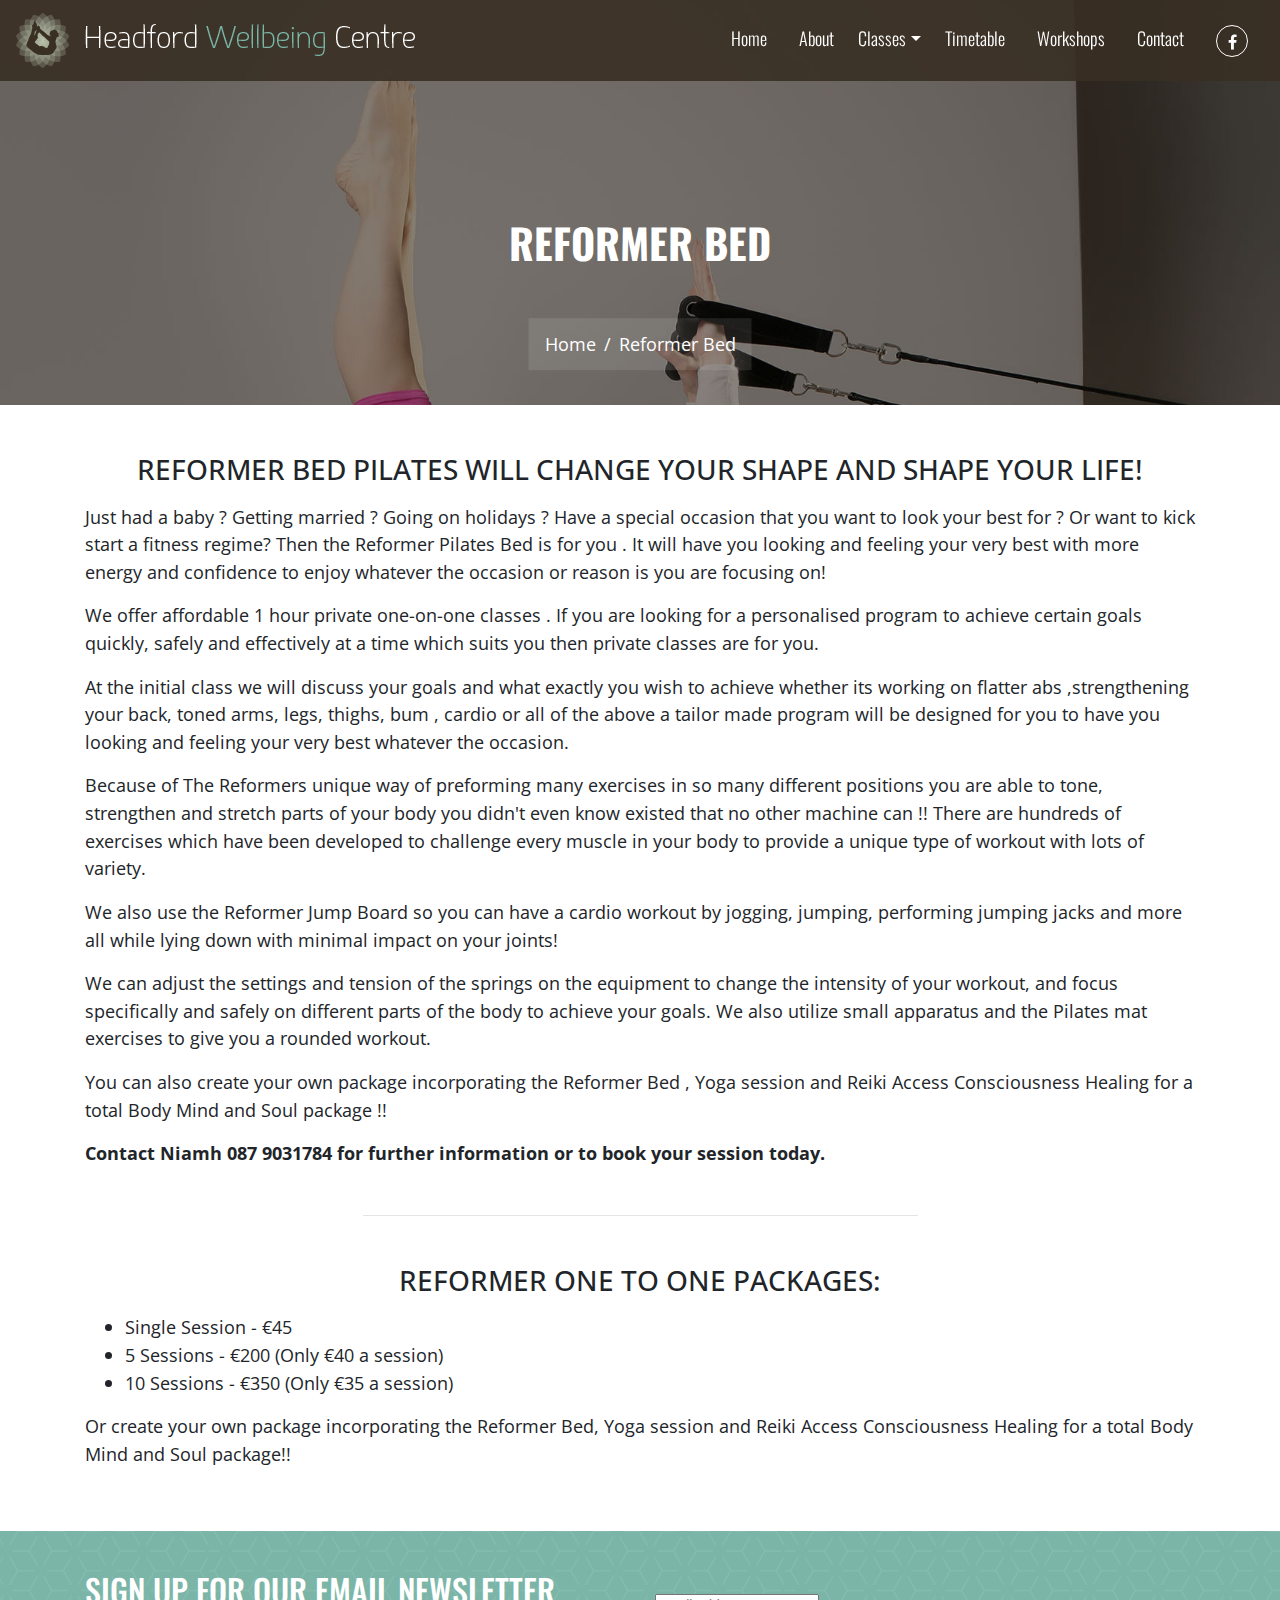
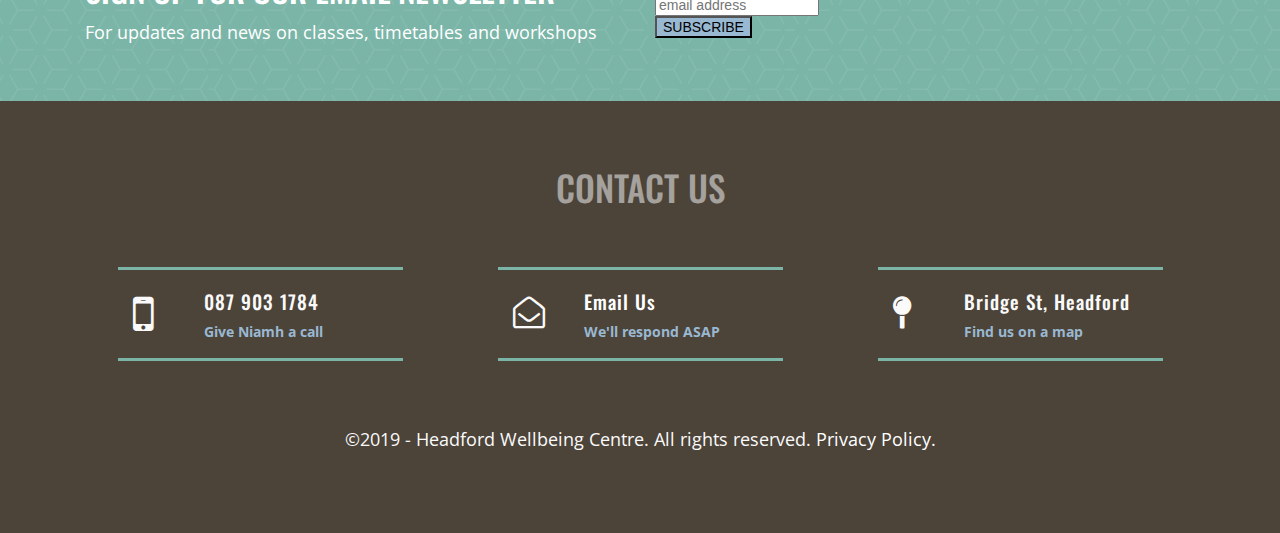
<file: reformer-bed.html>
<!DOCTYPE html>
<html lang="en">
<head>
    <meta charset="UTF-8">
    <meta name="viewport" content="width=device-width, initial-scale=1.0">
    <meta http-equiv="X-UA-Compatible" content="ie=edge">
    <meta name="description" content="We offer affordable 1 hour private one-on-one reformer bed classes . If you are looking for a personalised program to achieve certain goals quickly, safely and effectively at a time which suits you then private classes are for you.">
    <link rel="stylesheet" href="https://maxcdn.bootstrapcdn.com/bootstrap/4.1.3/css/bootstrap.min.css">
    <link rel="stylesheet" href="https://stackpath.bootstrapcdn.com/font-awesome/4.7.0/css/font-awesome.min.css" type="text/css" />
    <link rel="stylesheet" href="assets/css/style.css" type="text/css" />
    <link rel="icon" href="assets/images/favicon.png" sizes="16x16 32x32" type="image/png">
    <title>Reformer Bed Classes at the Headford Wellbeing Centre</title>

</head>
<body>
    <nav class="navbar navbar-expand-lg navbar-light homepage-nav fixed-top">
        <div class="d-flex flex-grow-1">
            <span class="w-100 d-lg-none d-block"><!-- hidden spacer to center brand on mobile --></span>
            <a class="navbar-brand d-none d-lg-inline-block" href="index.html">
                <img src="assets/images/headford-wellbeing-centre-logo-light.png" alt="logo">
            </a>
            <a class="navbar-brand-two mx-auto d-lg-none d-inline-block" href="index.html">
                <img src="assets/images/headford-wellbeing-centre-logo-mobile-light.png" alt="logo">
            </a>
            <div class="w-100 text-right">
                <button class="navbar-toggler" type="button" data-toggle="collapse" data-target="#myNavbar">
                    <span class="navbar-toggler-icon"></span>
                </button>
            </div>
        </div>
        <div class="collapse navbar-collapse flex-grow-1 text-right" id="myNavbar">
            <ul class="navbar-nav ml-auto flex-nowrap">
                <li class="nav-item">
                    <a href="index.html" class="nav-link m-2 menu-item">Home</a>
                </li>
                <li class="nav-item">
                    <a href="about.html" class="nav-link m-2 menu-item">About</a>
                </li>
                <li class="nav-item dropdown">
                  <a class="nav-link dropdown-toggle" href="#" id="navbardrop" data-toggle="dropdown">Classes</a>
                  <div class="dropdown-menu">
                    <a class="dropdown-item" href="what-do-i-need.html">What do I need?</a>
                    <a class="dropdown-item nav-active" href="reformer-bed.html">Reformer Bed</a>
                    <a class="dropdown-item" href="yogalates.html">Yogalates</a>                    
                    <a class="dropdown-item" href="total-barre.html">Total Barre</a>
                    <a class="dropdown-item" href="bikram-hot-yoga.html">Bikram Hot Yoga</a>
                    <a class="dropdown-item" href="pregnancy-yoga.html">Pregnancy Yoga</a>
                    <a class="dropdown-item" href="meditation.html">Meditation</a>
                  
                  </div>
                </li>                
                <li class="nav-item">
                    <a href="timetable.html" class="nav-link m-2 menu-item">Timetable</a>
                </li>
                <li class="nav-item">
                    <a href="workshops.html" class="nav-link m-2 menu-item">Workshops</a>
                </li>
                <li class="nav-item">
                    <a href="contact.html" class="nav-link m-2 menu-item">Contact</a>
                </li> 
                <li class="nav-item">
                   <a class="nav-link m-2 menu-item facebook-nav-link" href="https://www.facebook.com/headfordwellbeingcentre/" target="_blank"><i class="fa fa-facebook" aria-hidden="true"></i></a>
                </li>                   
            </ul>
        </div>
    </nav>
    <header>
    <div class="container-fluid reformer-bed-header-container">
        <div class="row">
            <div class="col-xs-12">
                <div class="jumbotron text-center">
                    <h1 class="">Reformer Bed</h1>
                        <nav aria-label="breadcrumb">
                          <ol class="breadcrumb">
                            <li class="breadcrumb-item"><a href="index.html">Home</a></li>
                            <li class="breadcrumb-item active">Reformer Bed</li>
                          </ol>
                        </nav>                     
                </div>
            </div>
        </div>
    </div>
    </header>
    <section class="mt-5 mb-5">
        <div class="container">
            <div class="row">
                <div class="col-12">
                    <h3 style="text-transform:uppercase;" class="text-center mb-3">Reformer Bed Pilates will change your shape and shape your life!</h3>
                    <p>Just had a baby ? Getting married ? Going on holidays ? Have a special occasion that you want to look your best for ? Or want to kick start a fitness regime? Then the Reformer Pilates Bed is for you . It will have you looking and feeling your very best with more energy and confidence to enjoy whatever the occasion or reason is you are focusing on!</p>
                    <p>We offer affordable 1 hour private one-on-one classes . If you are looking for a personalised program to achieve certain goals quickly, safely and effectively at a time which suits you then private classes are for you.</p>
                    <p>At the initial class we will discuss your goals and what exactly you wish to achieve whether its working on flatter abs ,strengthening your back, toned arms, legs, thighs, bum , cardio or all of the above a tailor made program will be designed for you to have you looking and feeling your very best whatever the occasion.</p>
                    <p>Because of The Reformers unique way of preforming many exercises in so many different positions you are able to tone, strengthen and stretch parts of your body you didn't even know existed that no other machine can !! There are hundreds of exercises which have been developed to challenge every muscle in your body to provide a unique type of workout with lots of variety.</p>
                    <p>We also use the Reformer Jump Board so you can have a cardio workout by jogging, jumping, performing jumping jacks and more all while lying down with minimal impact on your joints!</p>
                    <p>We can adjust the settings and tension of the springs on the equipment to change the intensity of your workout, and focus specifically and safely on different parts of the body to achieve your goals. We also utilize small apparatus and the Pilates mat exercises to give you a rounded workout.</p>
                    <p>You can also create your own package incorporating the Reformer Bed , Yoga session and Reiki Access Consciousness Healing for a total Body Mind and Soul package !!</p>
                    <p><strong>Contact Niamh 087 9031784 for further information or to book your session today.</strong></p>
                    <hr class="mt-5 mb-5 text-center" style="width:50%;">
                    <h3 class="text-center mb-3">REFORMER ONE TO ONE PACKAGES:</h3>
                        <ul>
                            <li>Single Session - &euro;45</li>
                            <li>5 Sessions - &euro;200 (Only &euro;40 a session)</li>
                            <li>10 Sessions - &euro;350 (Only &euro;35 a session)</li>
                        </ul>
                        <p>Or create your own package incorporating the Reformer Bed, Yoga session and Reiki Access Consciousness Healing for a total Body Mind and Soul package!!</p>
                </div>
            </div>
        </div>
    </section>
    <section class="newsletter-signup-section">
        <div class="container">
            <div class="row justify-content-around align-items-center">
                <div class="col-12 col-md-6 align-items-center">
                    <h2>Sign up for our email newsletter</h2>
                    <p>For updates and news on classes, timetables and workshops</p>
                </div>
                <div class="col-12 col-md-6 align-items-center">
                    <!-- Begin Mailchimp Signup Form -->
                    <link href="https://cdn-images.mailchimp.com/embedcode/horizontal-slim-10_7.css" rel="stylesheet" type="text/css">
                    <style type="text/css">
                    	#mc_embed_signup{background:transparent; clear:left; font:14px Helvetica,Arial,sans-serif; width:100%;}
                    	/* Add your own Mailchimp form style overrides in your site stylesheet or in this style block.
                    	   We recommend moving this block and the preceding CSS link to the HEAD of your HTML file. */
                    </style>
                    <div id="mc_embed_signup">
                    <form action="https://headfordwellbeingcentre.us4.list-manage.com/subscribe/post?u=258ee85633eae397745196639&amp;id=682ba06a83" method="post" id="mc-embedded-subscribe-form" name="mc-embedded-subscribe-form" class="validate" target="_blank" novalidate>
                        <div id="mc_embed_signup_scroll">
                    	<input type="email" value="" name="EMAIL" class="email" id="mce-EMAIL" placeholder="email address" required>
                        <!-- real people should not fill this in and expect good things - do not remove this or risk form bot signups-->
                        <div style="position: absolute; left: -5000px;" aria-hidden="true"><input type="text" name="b_258ee85633eae397745196639_682ba06a83" tabindex="-1" value=""></div>
                        <div class="clear"><input type="submit" value="Subscribe" name="subscribe" id="mc-embedded-subscribe" class="button"></div>
                        </div>
                    </form>
                    </div>
                    
                    <!--End mc_embed_signup-->
                </div>                
            </div>
        </div>
        
    </section>    
    <footer>
        <div class="container footer-space">
            <div class="row justify-content-center">
                <div class="col-12">
                    <h2>Contact Us</h2>
                </div>
            </div>
            <div class="row justify-content-around align-items-center">
                 <div class="col-sm-offset-1 col-10 col-md-3 footer-box">
                     <div class="row align-items-center justify-content-around">
                         <div class="col-3">
                             <i class="fa fa-mobile"></i>
                         </div>
                         <div class="col-9">
                            <h4>087 903 1784</h4>
                            <p>Give Niamh a call</p>
                         </div>
                     </div>
                </div>
                <div class="col-sm-offset-1 col-10 col-md-3 footer-box justify-content-around">
                     <div class="row align-items-center">
                         <div class="col-3">
                             <i class="fa fa-envelope-open-o"></i>
                         </div>
                         <div class="col-9">
                            <h4><a href="mailto:info@headfordwellbeingcentre.com">Email Us</a></h4>
                            <p>We'll respond ASAP</p>
                         </div>
                     </div>
                </div>
                <div class="col-sm-offset-1 col-10 col-md-3 footer-box justify-content-around">
                     <div class="row align-items-center">
                         <div class="col-3">
                             <i class="fa fa-map-pin"></i>
                         </div>
                         <div class="col-9">
                            <h4>Bridge St, Headford</h4>
                            <p><a href="contact.html" data-toggle="modal" data-target="#myModal" data-lat='53.4697625' data-lng='-9.0997838'>Find us on a map</a></p>
                         </div>
                     </div>
                </div>                

            </div>
            <div class="row justify-content-center">
                <div class="col-12 footer-copyright">
                    <p>&copy;2019 - Headford Wellbeing Centre. All rights reserved. <a href="privacy-policy.html" target="_blank">Privacy Policy.</a></p>
                </div>
            </div>
        </div>
    </footer>
    <!--Modal Box for Footer Map-->
      <div class="modal fade" id="myModal" tabindex="-1" role="dialog" aria-labelledby="myModalLabel" aria-hidden="true">
        <div class="modal-dialog modal-lg" role="document">
          <div class="modal-content">
              <div class="row">
                <div class="col-md-12 modal_body_map">
                  <div class="location-map" id="location-map">
                    <div style="width: 600px; height: 400px;" id="map_canvas"></div>
                  </div>
                </div>
              </div>
              <div class="row">
                <div class="col-md-12 modal-footer justify-content-center">
                  <button type="button" class="btn btn-outline-info btn-md" data-dismiss="modal">Close <i class="fa fa-times ml-1"></i></button>
                </div>
              </div>
            </div>
          </div>
        </div>
    <script src="https://ajax.googleapis.com/ajax/libs/jquery/3.3.1/jquery.min.js"></script>
    <script src="https://cdnjs.cloudflare.com/ajax/libs/popper.js/1.14.3/umd/popper.min.js"></script>
    <script src="https://maxcdn.bootstrapcdn.com/bootstrap/4.1.3/js/bootstrap.min.js"></script>
    <script src="https://maps.google.com/maps/api/js?key=AIzaSyDtSnVeGIwPGwIntFdUNTQ1HdOsCW80Xhg"></script>    
    <script src="assets/js/custom-map.js"></script>      
</body>
</html>
</file>
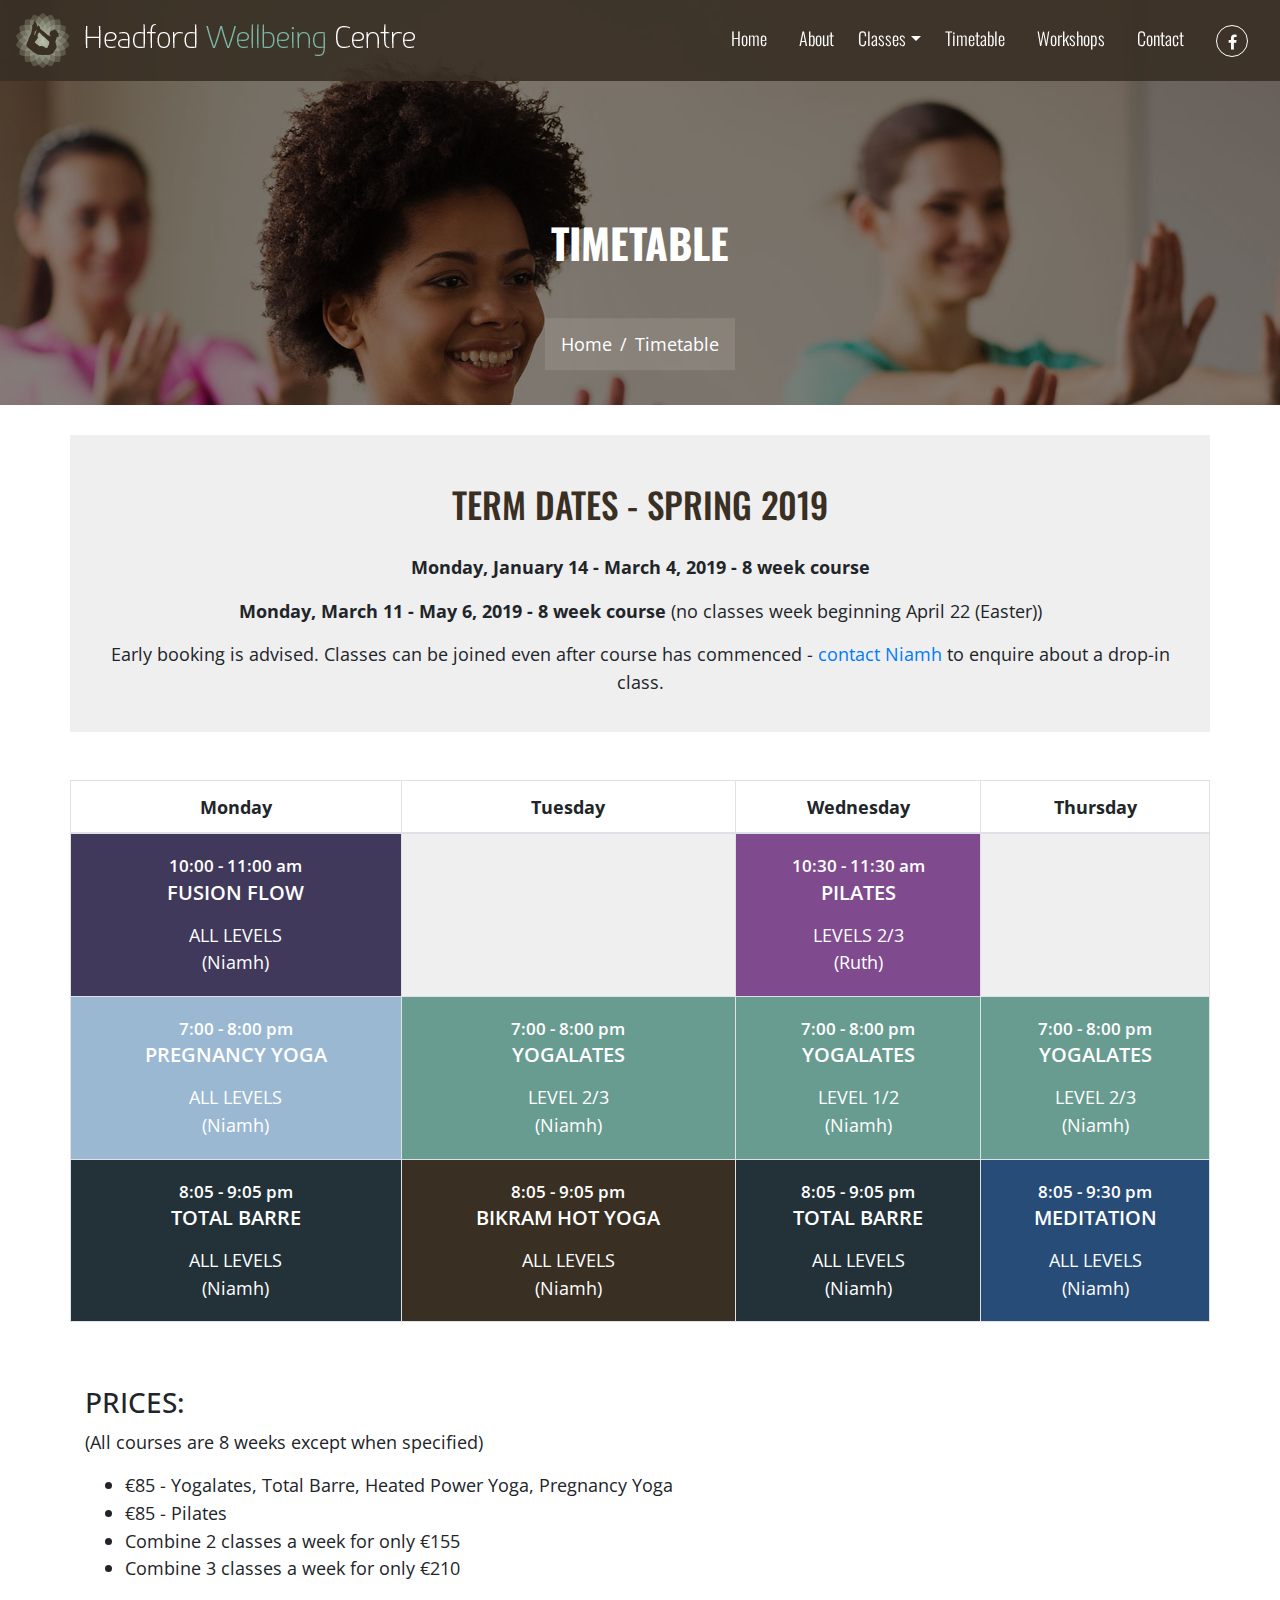
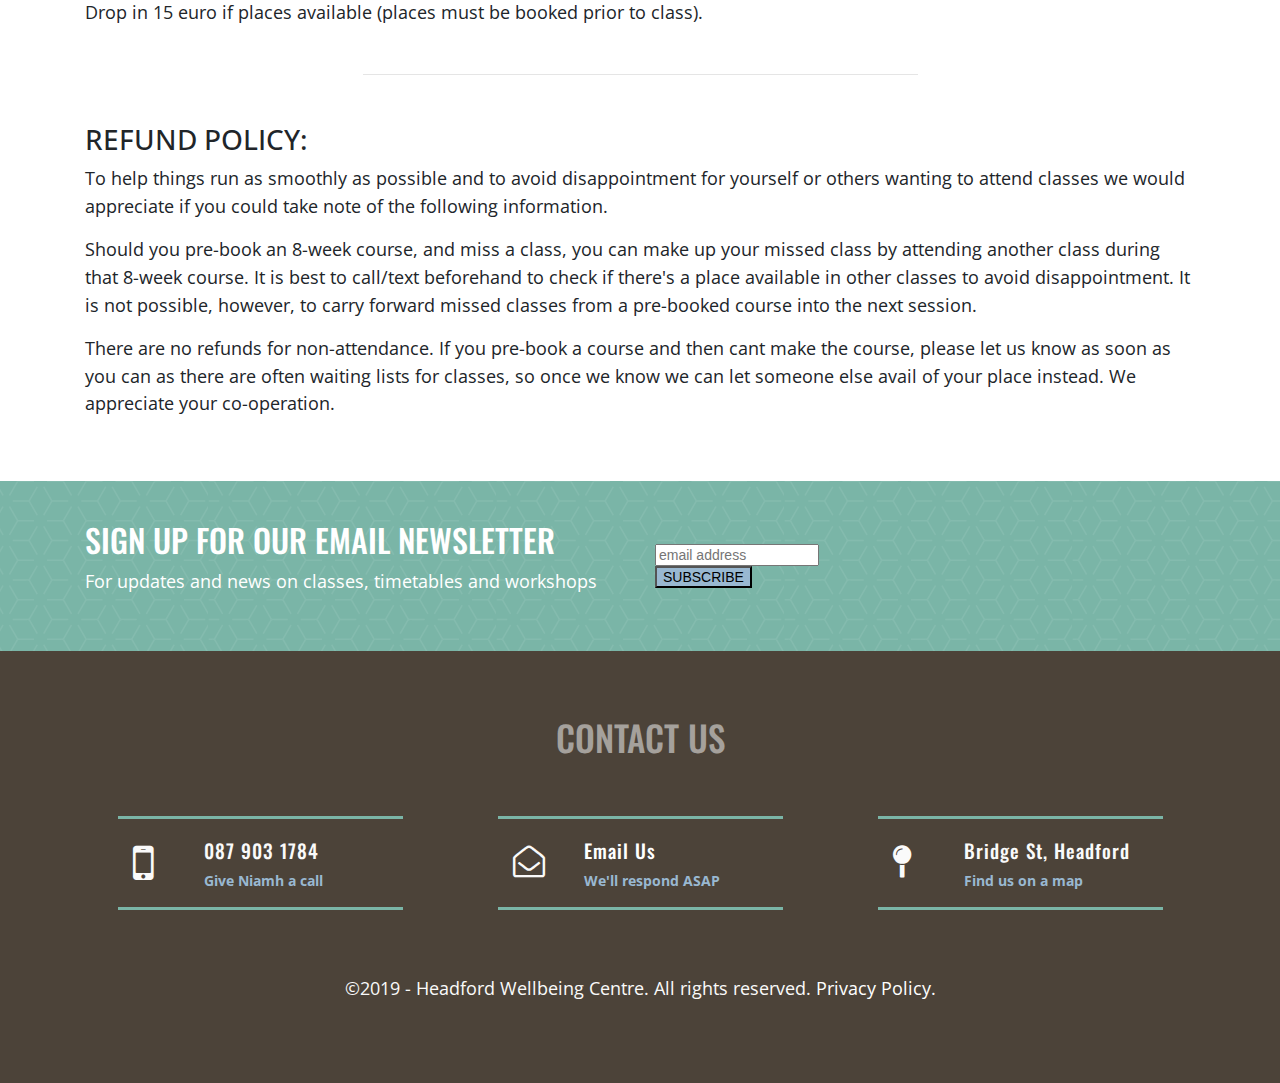
<file: timetable.html>
<!DOCTYPE html>
<html lang="en">
<head>
    <meta charset="UTF-8">
    <meta name="viewport" content="width=device-width, initial-scale=1.0">
    <meta http-equiv="X-UA-Compatible" content="ie=edge">
    <meta name="description" content="Check out our timetable at Headford Wellbeing Centre to see when your favourite classes are taking place.">
    <link rel="stylesheet" href="https://maxcdn.bootstrapcdn.com/bootstrap/4.1.3/css/bootstrap.min.css">
    <link rel="stylesheet" href="https://stackpath.bootstrapcdn.com/font-awesome/4.7.0/css/font-awesome.min.css" type="text/css" />
    <link rel="stylesheet" href="assets/css/style.css" type="text/css" />
    <link rel="icon" href="assets/images/favicon.png" sizes="16x16 32x32" type="image/png">
    <title>Timetable for classes at the Headford Wellbeing Centre.</title>

</head>
<body>
    <nav class="navbar navbar-expand-lg navbar-light homepage-nav fixed-top">
        <div class="d-flex flex-grow-1">
            <span class="w-100 d-lg-none d-block"><!-- hidden spacer to center brand on mobile --></span>
            <a class="navbar-brand d-none d-lg-inline-block" href="index.html">
                <img src="assets/images/headford-wellbeing-centre-logo-light.png" alt="logo">
            </a>
            <a class="navbar-brand-two mx-auto d-lg-none d-inline-block" href="index.html">
                <img src="assets/images/headford-wellbeing-centre-logo-mobile-light.png" alt="logo">
            </a>
            <div class="w-100 text-right">
                <button class="navbar-toggler" type="button" data-toggle="collapse" data-target="#myNavbar">
                    <span class="navbar-toggler-icon"></span>
                </button>
            </div>
        </div>
        <div class="collapse navbar-collapse flex-grow-1 text-right" id="myNavbar">
            <ul class="navbar-nav ml-auto flex-nowrap">
                <li class="nav-item">
                    <a href="index.html" class="nav-link m-2 menu-item">Home</a>
                </li>
                <li class="nav-item">
                    <a href="about.html" class="nav-link m-2 menu-item">About</a>
                </li>
                <li class="nav-item dropdown">
                  <a class="nav-link dropdown-toggle" href="#" id="navbardrop" data-toggle="dropdown">Classes</a>
                  <div class="dropdown-menu">
                    <a class="dropdown-item" href="what-do-i-need.html">What do I need?</a>
                    <a class="dropdown-item" href="reformer-bed.html">Reformer Bed</a>
                    <a class="dropdown-item" href="yogalates.html">Yogalates</a>                    
                    <a class="dropdown-item" href="total-barre.html">Total Barre</a>
                    <a class="dropdown-item" href="bikram-hot-yoga.html">Bikram Hot Yoga</a>
                    <a class="dropdown-item" href="pregnancy-yoga.html">Pregnancy Yoga</a>
                    <a class="dropdown-item" href="meditation.html">Meditation</a>
                  
                  </div>
                </li>                
                <li class="nav-item">
                    <a href="timetable.html" class="nav-link m-2 menu-item nav-active">Timetable</a>
                </li>
                <li class="nav-item">
                    <a href="workshops.html" class="nav-link m-2 menu-item">Workshops</a>
                </li>
                <li class="nav-item">
                    <a href="contact.html" class="nav-link m-2 menu-item">Contact</a>
                </li> 
                <li class="nav-item">
                   <a class="nav-link m-2 menu-item facebook-nav-link" href="https://www.facebook.com/headfordwellbeingcentre/" target="_blank"><i class="fa fa-facebook" aria-hidden="true"></i></a>
                </li>                   
            </ul>
        </div>
    </nav>
    <header>
        <div class="container-fluid timetable-header-container">
            <div class="row">
                <div class="col-xs-12">
                    <div class="jumbotron text-center">
                        <h1>Timetable</h1>
                        <nav aria-label="breadcrumb">
                          <ol class="breadcrumb">
                            <li class="breadcrumb-item"><a href="index.html">Home</a></li>
                            <li class="breadcrumb-item active">Timetable</li>
                          </ol>
                        </nav>                         
                    </div>
                </div>
            </div>
        </div>
    </header>
    <section>
        <div class="container homepage-about-section text-center">
            <div class="row">
                <div class="col-12">
                    <h1 class="mt-2 mb-2">TERM DATES - SPRING 2019</h1>
                    <p><strong>Monday, January 14 - March 4, 2019 - 8 week course</strong></p>
                    <p><strong>Monday, March 11 - May 6, 2019 - 8 week course</strong> (no classes week beginning April 22 (Easter))</p>
                    <p>Early booking is advised. Classes can be joined even after course has commenced - <a href="contact.html">contact Niamh</a> to enquire about a drop-in class.</p>
                </div>
            </div>
        </div>
    </section>
    <section>
        <div class="container mt-5 mb-5 p-0">
            <div class="row">
                <div class="col-12">
                    <div class="table-responsive text-nowrap">
                        <table class="table table-bordered text-center">
                          <thead>
                            <tr>
                              <th>Monday</th>
                              <th>Tuesday</th>
                              <th>Wednesday</th>
                              <th>Thursday</th>
                            </tr>
                          </thead>
                          <tbody>
                            <tr>
                              <td scope="row" class="timetable-fusion p-1"><p class="timetable-time">10:00 - 11:00 am</p>
                              <h5 class="timetable-name">FUSION FLOW</h5>
                              <p class="timetable-level">ALL LEVELS</p><p>(Niamh)</p></td>
                              <td scope="row" class="timetable-blank"></td>
                              <td scope="row" class="timetable-pilates p-1"><p class="timetable-time">10:30 - 11:30 am</p>
                              <h5 class="timetable-name">PILATES</h5>
                              <p class="timetable-level">LEVELS 2/3</p><p>(Ruth)</p></td>
                              <td scope="row" class="timetable-blank"></td>
                            </tr>
                            <tr>
                              <td scope="row" class="timetable-pregnancy p-1"><p class="timetable-time">7:00 - 8:00 pm</p>
                              <h5 class="timetable-name">PREGNANCY YOGA</h5>
                              <p class="timetable-level">ALL LEVELS</p><p>(Niamh)</p></td>
                              <td scope="row" class="timetable-yogalates p-1"><p class="timetable-time">7:00 - 8:00 pm</p>
                              <h5 class="timetable-name">YOGALATES</h5>
                              <p class="timetable-level">LEVEL 2/3</p><p>(Niamh)</p></td>
                              <td scope="row" class="timetable-yogalates p-1"><p class="timetable-time">7:00 - 8:00 pm</p>
                              <h5 class="timetable-name">YOGALATES</h5>
                              <p class="timetable-level">LEVEL 1/2</p><p>(Niamh)</p></td>
                              <td scope="row" class="timetable-yogalates p-1"><p class="timetable-time">7:00 - 8:00 pm</p>
                              <h5 class="timetable-name">YOGALATES</h5>
                              <p class="timetable-level">LEVEL 2/3</p><p>(Niamh)</p></td>
                            </tr>
                            <tr>
                              <td scope="row" class="timetable-barre p-1"><p class="timetable-time">8:05 - 9:05 pm</p>
                              <h5 class="timetable-name">TOTAL BARRE</h5>
                              <p class="timetable-level">ALL LEVELS</p><p>(Niamh)</p></td>
                              <td scope="row" class="timetable-heated p-1"><p class="timetable-time">8:05 - 9:05 pm</p>
                              <h5 class="timetable-name">BIKRAM HOT YOGA</h5>
                              <p class="timetable-level">ALL LEVELS</p><p>(Niamh)</p></td>
                              <td scope="row" class="timetable-barre p-1"><p class="timetable-time">8:05 - 9:05 pm</p>
                              <h5 class="timetable-name">TOTAL BARRE</h5>
                              <p class="timetable-level">ALL LEVELS</p><p>(Niamh)</p></td>
                              <td scope="row" class="timetable-meditation p-1"><p class="timetable-time">8:05 - 9:30 pm</p>
                              <h5 class="timetable-name">MEDITATION</h5>
                              <p class="timetable-level">ALL LEVELS</p><p>(Niamh)</p></td>
                            </tr>                            
                          </tbody>
                        </table>
                    </div>
                </div>
            </div>
        </div>
    </section>
    <section>
        <div class="container mt-1 mb-5">
            <div class="row">
                <div class="col-12">
                    <h3 class="text-center text-md-left">PRICES:</h3>
                    <p>(All courses are 8 weeks except when specified)</p>
                    <ul>
                        <li>&euro;85 - Yogalates, Total Barre, Heated Power Yoga, Pregnancy Yoga</li>
                        <li>&euro;85 - Pilates</li>
                        <li>Combine 2 classes a week for only &euro;155</li>
                        <li>Combine 3 classes a week for only &euro;210</li>
                    </ul>
                    <p>Drop in 15 euro if places available (places must be booked prior to class).</p>
                    <hr class="mt-5 mb-5 text-center" style="width:50%;">
                    <h3 class="text-center text-md-left">REFUND POLICY:</h3>
                    <p>To help things run as smoothly as possible and to avoid disappointment for yourself or others wanting to attend classes we would appreciate if you could take note of the following information.</p>
                    <p>Should you pre-book an 8-week course, and miss a class, you can make up your missed class by attending another class during that 8-week course. It is best to call/text beforehand to check if there's a place available in other classes to avoid disappointment. It is not possible, however, to carry forward missed classes from a pre-booked course into the next session.</p>
                    <p>There are no refunds for non-attendance. If you pre-book a course and then cant make the course, please let us know as soon as you can as there are often waiting lists for classes, so once we know we can let someone else avail of your place instead. We appreciate your co-operation. </p>
                </div>
            </div>
        </div>
    </section>
    <section class="newsletter-signup-section">
        <div class="container">
            <div class="row justify-content-around align-items-center">
                <div class="col-12 col-md-6 align-items-center">
                    <h2>Sign up for our email newsletter</h2>
                    <p>For updates and news on classes, timetables and workshops</p>
                </div>
                <div class="col-12 col-md-6 align-items-center">
                    <!-- Begin Mailchimp Signup Form -->
                    <link href="https://cdn-images.mailchimp.com/embedcode/horizontal-slim-10_7.css" rel="stylesheet" type="text/css">
                    <style type="text/css">
                    	#mc_embed_signup{background:transparent; clear:left; font:14px Helvetica,Arial,sans-serif; width:100%;}
                    	/* Add your own Mailchimp form style overrides in your site stylesheet or in this style block.
                    	   We recommend moving this block and the preceding CSS link to the HEAD of your HTML file. */
                    </style>
                    <div id="mc_embed_signup">
                    <form action="https://headfordwellbeingcentre.us4.list-manage.com/subscribe/post?u=258ee85633eae397745196639&amp;id=682ba06a83" method="post" id="mc-embedded-subscribe-form" name="mc-embedded-subscribe-form" class="validate" target="_blank" novalidate>
                        <div id="mc_embed_signup_scroll">
                    	<input type="email" value="" name="EMAIL" class="email" id="mce-EMAIL" placeholder="email address" required>
                        <!-- real people should not fill this in and expect good things - do not remove this or risk form bot signups-->
                        <div style="position: absolute; left: -5000px;" aria-hidden="true"><input type="text" name="b_258ee85633eae397745196639_682ba06a83" tabindex="-1" value=""></div>
                        <div class="clear"><input type="submit" value="Subscribe" name="subscribe" id="mc-embedded-subscribe" class="button"></div>
                        </div>
                    </form>
                    </div>
                    
                    <!--End mc_embed_signup-->
                </div>                
            </div>
        </div>
        
    </section>    
    <footer>
        <div class="container footer-space">
            <div class="row justify-content-center">
                <div class="col-12">
                    <h2>Contact Us</h2>
                </div>
            </div>
            <div class="row justify-content-around align-items-center">
                 <div class="col-sm-offset-1 col-10 col-md-3 footer-box">
                     <div class="row align-items-center justify-content-around">
                         <div class="col-3">
                             <i class="fa fa-mobile"></i>
                         </div>
                         <div class="col-9">
                            <h4>087 903 1784</h4>
                            <p>Give Niamh a call</p>
                         </div>
                     </div>
                </div>
                <div class="col-sm-offset-1 col-10 col-md-3 footer-box justify-content-around">
                     <div class="row align-items-center">
                         <div class="col-3">
                             <i class="fa fa-envelope-open-o"></i>
                         </div>
                         <div class="col-9">
                            <h4><a href="mailto:info@headfordwellbeingcentre.com">Email Us</a></h4>
                            <p>We'll respond ASAP</p>
                         </div>
                     </div>
                </div>
                <div class="col-sm-offset-1 col-10 col-md-3 footer-box justify-content-around">
                     <div class="row align-items-center">
                         <div class="col-3">
                             <i class="fa fa-map-pin"></i>
                         </div>
                         <div class="col-9">
                            <h4>Bridge St, Headford</h4>
                            <p><a href="contact.html" data-toggle="modal" data-target="#myModal" data-lat='53.4697625' data-lng='-9.0997838'>Find us on a map</a></p>
                         </div>
                     </div>
                </div>                

            </div>
            <div class="row justify-content-center">
                <div class="col-12 footer-copyright">
                    <p>&copy;2019 - Headford Wellbeing Centre. All rights reserved. <a href="privacy-policy.html" target="_blank">Privacy Policy.</a></p>
                </div>
            </div>
        </div>
    </footer>
    <!--Modal Box for Footer Map-->
      <div class="modal fade" id="myModal" tabindex="-1" role="dialog" aria-labelledby="myModalLabel" aria-hidden="true">
        <div class="modal-dialog modal-lg" role="document">
          <div class="modal-content">
              <div class="row">
                <div class="col-md-12 modal_body_map">
                  <div class="location-map" id="location-map">
                    <div style="width: 600px; height: 400px;" id="map_canvas"></div>
                  </div>
                </div>
              </div>
              <div class="row">
                <div class="col-md-12 modal-footer justify-content-center">
                  <button type="button" class="btn btn-outline-info btn-md" data-dismiss="modal">Close <i class="fa fa-times ml-1"></i></button>
                </div>
              </div>
            </div>
          </div>
        </div>
    <script src="https://ajax.googleapis.com/ajax/libs/jquery/3.3.1/jquery.min.js"></script>
    <script src="https://cdnjs.cloudflare.com/ajax/libs/popper.js/1.14.3/umd/popper.min.js"></script>
    <script src="https://maxcdn.bootstrapcdn.com/bootstrap/4.1.3/js/bootstrap.min.js"></script>
    <script src="https://maps.google.com/maps/api/js?key=AIzaSyDtSnVeGIwPGwIntFdUNTQ1HdOsCW80Xhg"></script>    
    <script src="assets/js/custom-map.js"></script>      
</body>
</html>
</file>
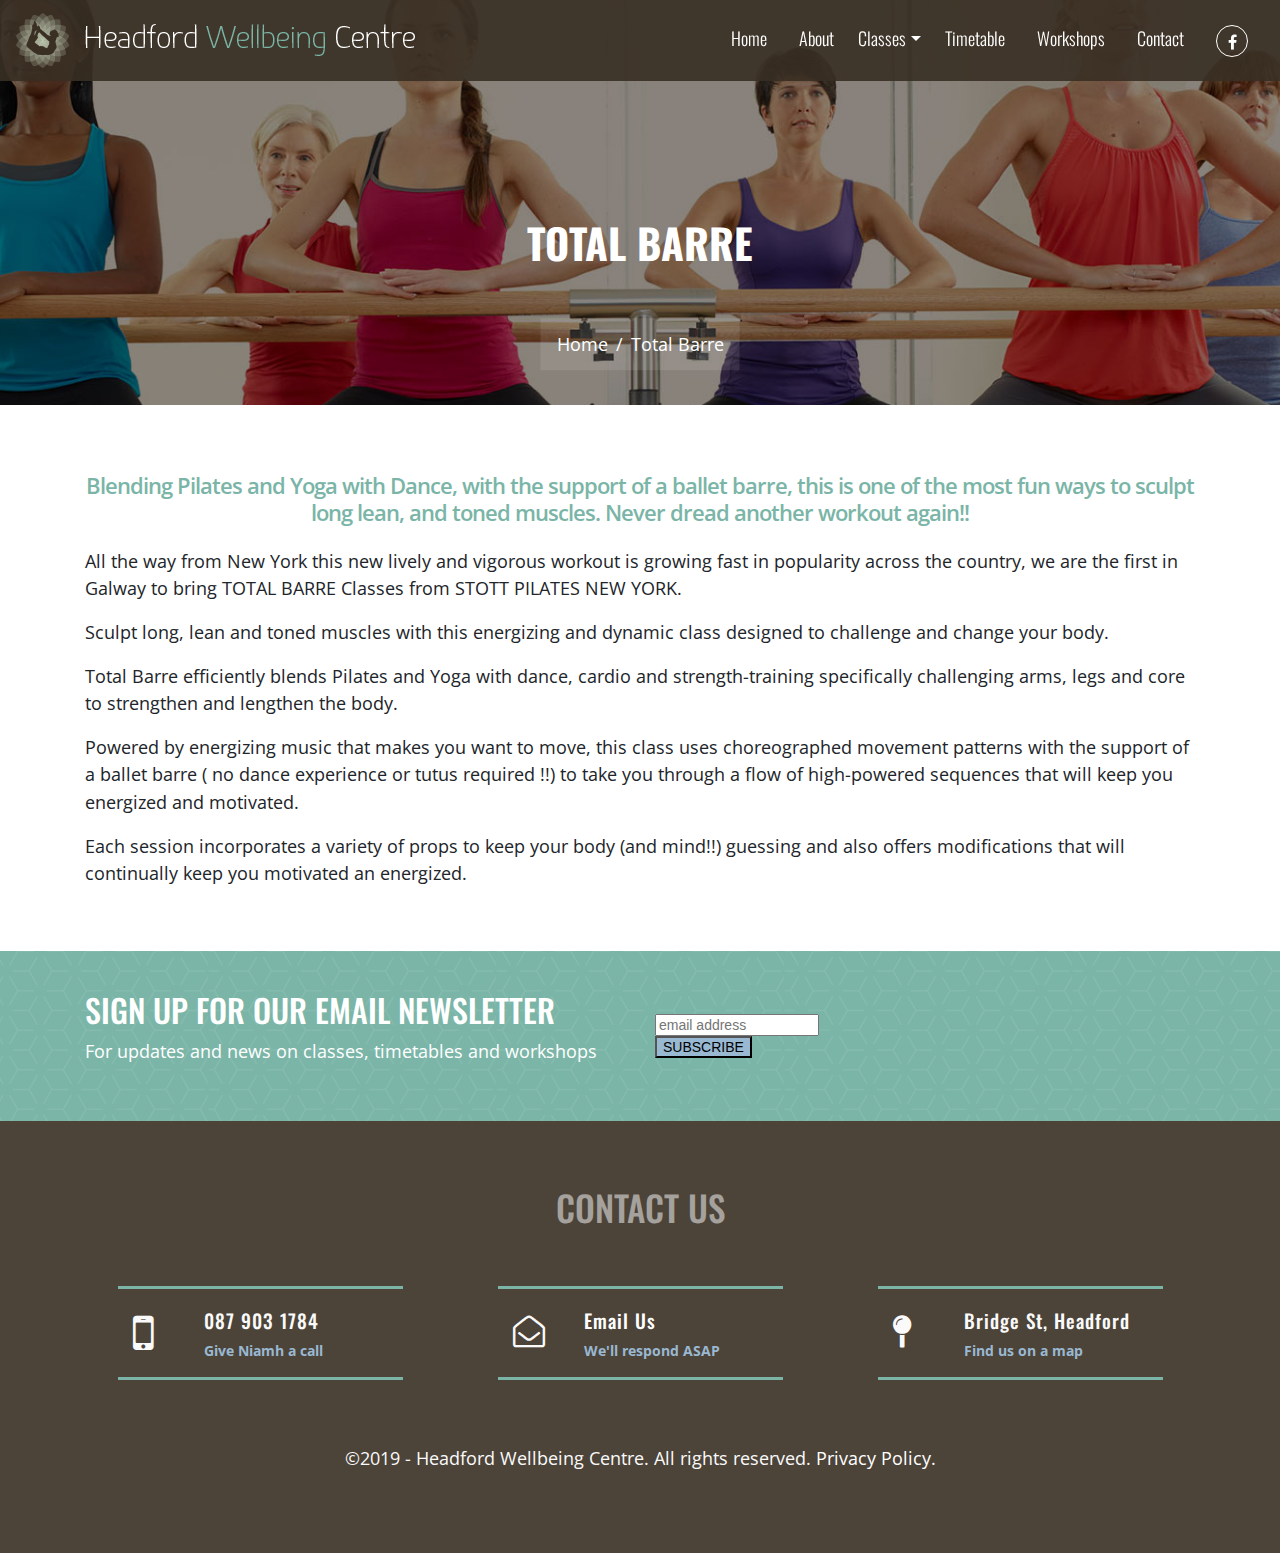
<file: total-barre.html>
<!DOCTYPE html>
<html lang="en">
<head>
    <meta charset="UTF-8">
    <meta name="viewport" content="width=device-width, initial-scale=1.0">
    <meta http-equiv="X-UA-Compatible" content="ie=edge">
    <meta name="description" content="Blending Pilates and Yoga with Dance, with the support of a ballet barre, this is one of the most fun ways to sculpt long lean, and toned muscles. Never dread another workout again!!">
    <link rel="stylesheet" href="https://maxcdn.bootstrapcdn.com/bootstrap/4.1.3/css/bootstrap.min.css">
    <link rel="stylesheet" href="https://stackpath.bootstrapcdn.com/font-awesome/4.7.0/css/font-awesome.min.css" type="text/css" />
    <link rel="stylesheet" href="assets/css/style.css" type="text/css" />
    <link rel="icon" href="assets/images/favicon.png" sizes="16x16 32x32" type="image/png">
    <title>Total Barre at the Headford Wellbeing Centre</title>

</head>
<body>
    <nav class="navbar navbar-expand-lg navbar-light homepage-nav fixed-top">
        <div class="d-flex flex-grow-1">
            <span class="w-100 d-lg-none d-block"><!-- hidden spacer to center brand on mobile --></span>
            <a class="navbar-brand d-none d-lg-inline-block" href="index.html">
                <img src="assets/images/headford-wellbeing-centre-logo-light.png" alt="logo">
            </a>
            <a class="navbar-brand-two mx-auto d-lg-none d-inline-block" href="index.html">
                <img src="assets/images/headford-wellbeing-centre-logo-mobile-light.png" alt="logo">
            </a>
            <div class="w-100 text-right">
                <button class="navbar-toggler" type="button" data-toggle="collapse" data-target="#myNavbar">
                    <span class="navbar-toggler-icon"></span>
                </button>
            </div>
        </div>
        <div class="collapse navbar-collapse flex-grow-1 text-right" id="myNavbar">
            <ul class="navbar-nav ml-auto flex-nowrap">
                <li class="nav-item">
                    <a href="index.html" class="nav-link m-2 menu-item">Home</a>
                </li>
                <li class="nav-item">
                    <a href="about.html" class="nav-link m-2 menu-item">About</a>
                </li>
                <li class="nav-item dropdown">
                  <a class="nav-link dropdown-toggle" href="#" id="navbardrop" data-toggle="dropdown">Classes</a>
                  <div class="dropdown-menu">
                    <a class="dropdown-item" href="what-do-i-need.html">What do I need?</a>
                    <a class="dropdown-item" href="reformer-bed.html">Reformer Bed</a>
                    <a class="dropdown-item" href="yogalates.html">Yogalates</a>                    
                    <a class="dropdown-item nav-active" href="total-barre.html">Total Barre</a>
                    <a class="dropdown-item" href="bikram-hot-yoga.html">Bikram Hot Yoga</a>
                    <a class="dropdown-item" href="pregnancy-yoga.html">Pregnancy Yoga</a>
                    <a class="dropdown-item" href="meditation.html">Meditation</a>
                  
                  </div>
                </li>                
                <li class="nav-item">
                    <a href="timetable.html" class="nav-link m-2 menu-item">Timetable</a>
                </li>
                <li class="nav-item">
                    <a href="workshops.html" class="nav-link m-2 menu-item">Workshops</a>
                </li>
                <li class="nav-item">
                    <a href="contact.html" class="nav-link m-2 menu-item">Contact</a>
                </li> 
                <li class="nav-item">
                   <a class="nav-link m-2 menu-item facebook-nav-link" href="https://www.facebook.com/headfordwellbeingcentre/" target="_blank"><i class="fa fa-facebook" aria-hidden="true"></i></a>
                </li>                   
            </ul>
        </div>
    </nav>
    <header>
    <div class="container-fluid total-barre-header-container">
        <div class="row">
            <div class="col-xs-12">
                <div class="jumbotron text-center">
                    <h1 class="">Total Barre</h1>
                        <nav aria-label="breadcrumb">
                          <ol class="breadcrumb">
                            <li class="breadcrumb-item"><a href="index.html">Home</a></li>
                            <li class="breadcrumb-item active">Total Barre</li>
                          </ol>
                        </nav>                       
                </div>
            </div>
        </div>
    </div>
    </header>  
    <section class="mt-5 mb-5">
        <div class="container">
            <div class="row">
                <div class="col-12">
                    <h4 class="teal-h4 text-center">Blending Pilates and Yoga with Dance, with the support of a ballet barre, this is one of the most fun ways to sculpt long lean, and toned muscles. Never dread another workout again!!</h4>
                    <p>All the way from New York this new lively and vigorous workout is growing fast in popularity across the country, we are the first in Galway to bring TOTAL BARRE Classes from STOTT PILATES NEW YORK.</p>
                    <p>Sculpt long, lean and toned muscles with this energizing and dynamic class designed to challenge and change your body.</p>
                    <p>Total Barre efficiently blends Pilates and Yoga with dance, cardio and strength-training specifically challenging arms, legs and core to strengthen and lengthen the body.</p>
                    <p>Powered by energizing music that makes you want to move, this class uses choreographed movement patterns with the support of a ballet barre ( no dance experience or tutus required !!) to take you through a flow of high-powered sequences that will keep you energized and motivated.</p>
                    <p>Each session incorporates a variety of props to keep your body (and mind!!) guessing and also offers modifications that will continually keep you motivated an energized.</p>
                </div>
            </div>
        </div>
    </section>
    <section class="newsletter-signup-section">
        <div class="container">
            <div class="row justify-content-around align-items-center">
                <div class="col-12 col-md-6 align-items-center">
                    <h2>Sign up for our email newsletter</h2>
                    <p>For updates and news on classes, timetables and workshops</p>
                </div>
                <div class="col-12 col-md-6 align-items-center">
                    <!-- Begin Mailchimp Signup Form -->
                    <link href="https://cdn-images.mailchimp.com/embedcode/horizontal-slim-10_7.css" rel="stylesheet" type="text/css">
                    <style type="text/css">
                    	#mc_embed_signup{background:transparent; clear:left; font:14px Helvetica,Arial,sans-serif; width:100%;}
                    	/* Add your own Mailchimp form style overrides in your site stylesheet or in this style block.
                    	   We recommend moving this block and the preceding CSS link to the HEAD of your HTML file. */
                    </style>
                    <div id="mc_embed_signup">
                    <form action="https://headfordwellbeingcentre.us4.list-manage.com/subscribe/post?u=258ee85633eae397745196639&amp;id=682ba06a83" method="post" id="mc-embedded-subscribe-form" name="mc-embedded-subscribe-form" class="validate" target="_blank" novalidate>
                        <div id="mc_embed_signup_scroll">
                    	<input type="email" value="" name="EMAIL" class="email" id="mce-EMAIL" placeholder="email address" required>
                        <!-- real people should not fill this in and expect good things - do not remove this or risk form bot signups-->
                        <div style="position: absolute; left: -5000px;" aria-hidden="true"><input type="text" name="b_258ee85633eae397745196639_682ba06a83" tabindex="-1" value=""></div>
                        <div class="clear"><input type="submit" value="Subscribe" name="subscribe" id="mc-embedded-subscribe" class="button"></div>
                        </div>
                    </form>
                    </div>
                    
                    <!--End mc_embed_signup-->
                </div>                
            </div>
        </div>
        
    </section>    
    <footer>
        <div class="container footer-space">
            <div class="row justify-content-center">
                <div class="col-12">
                    <h2>Contact Us</h2>
                </div>
            </div>
            <div class="row justify-content-around align-items-center">
                 <div class="col-sm-offset-1 col-10 col-md-3 footer-box">
                     <div class="row align-items-center justify-content-around">
                         <div class="col-3">
                             <i class="fa fa-mobile"></i>
                         </div>
                         <div class="col-9">
                            <h4>087 903 1784</h4>
                            <p>Give Niamh a call</p>
                         </div>
                     </div>
                </div>
                <div class="col-sm-offset-1 col-10 col-md-3 footer-box justify-content-around">
                     <div class="row align-items-center">
                         <div class="col-3">
                             <i class="fa fa-envelope-open-o"></i>
                         </div>
                         <div class="col-9">
                            <h4><a href="mailto:info@headfordwellbeingcentre.com">Email Us</a></h4>
                            <p>We'll respond ASAP</p>
                         </div>
                     </div>
                </div>
                <div class="col-sm-offset-1 col-10 col-md-3 footer-box justify-content-around">
                     <div class="row align-items-center">
                         <div class="col-3">
                             <i class="fa fa-map-pin"></i>
                         </div>
                         <div class="col-9">
                            <h4>Bridge St, Headford</h4>
                            <p><a href="contact.html" data-toggle="modal" data-target="#myModal" data-lat='53.4697625' data-lng='-9.0997838'>Find us on a map</a></p>
                         </div>
                     </div>
                </div>                

            </div>
            <div class="row justify-content-center">
                <div class="col-12 footer-copyright">
                    <p>&copy;2019 - Headford Wellbeing Centre. All rights reserved. <a href="privacy-policy.html" target="_blank">Privacy Policy.</a></p>
                </div>
            </div>
        </div>
    </footer>
    <!--Modal Box for Footer Map-->
      <div class="modal fade" id="myModal" tabindex="-1" role="dialog" aria-labelledby="myModalLabel" aria-hidden="true">
        <div class="modal-dialog modal-lg" role="document">
          <div class="modal-content">
              <div class="row">
                <div class="col-md-12 modal_body_map">
                  <div class="location-map" id="location-map">
                    <div style="width: 600px; height: 400px;" id="map_canvas"></div>
                  </div>
                </div>
              </div>
              <div class="row">
                <div class="col-md-12 modal-footer justify-content-center">
                  <button type="button" class="btn btn-outline-info btn-md" data-dismiss="modal">Close <i class="fa fa-times ml-1"></i></button>
                </div>
              </div>
            </div>
          </div>
        </div>
    <script src="https://ajax.googleapis.com/ajax/libs/jquery/3.3.1/jquery.min.js"></script>
    <script src="https://cdnjs.cloudflare.com/ajax/libs/popper.js/1.14.3/umd/popper.min.js"></script>
    <script src="https://maxcdn.bootstrapcdn.com/bootstrap/4.1.3/js/bootstrap.min.js"></script>
    <script src="https://maps.google.com/maps/api/js?key=AIzaSyDtSnVeGIwPGwIntFdUNTQ1HdOsCW80Xhg"></script>    
    <script src="assets/js/custom-map.js"></script>      
</body>
</html>
</file>
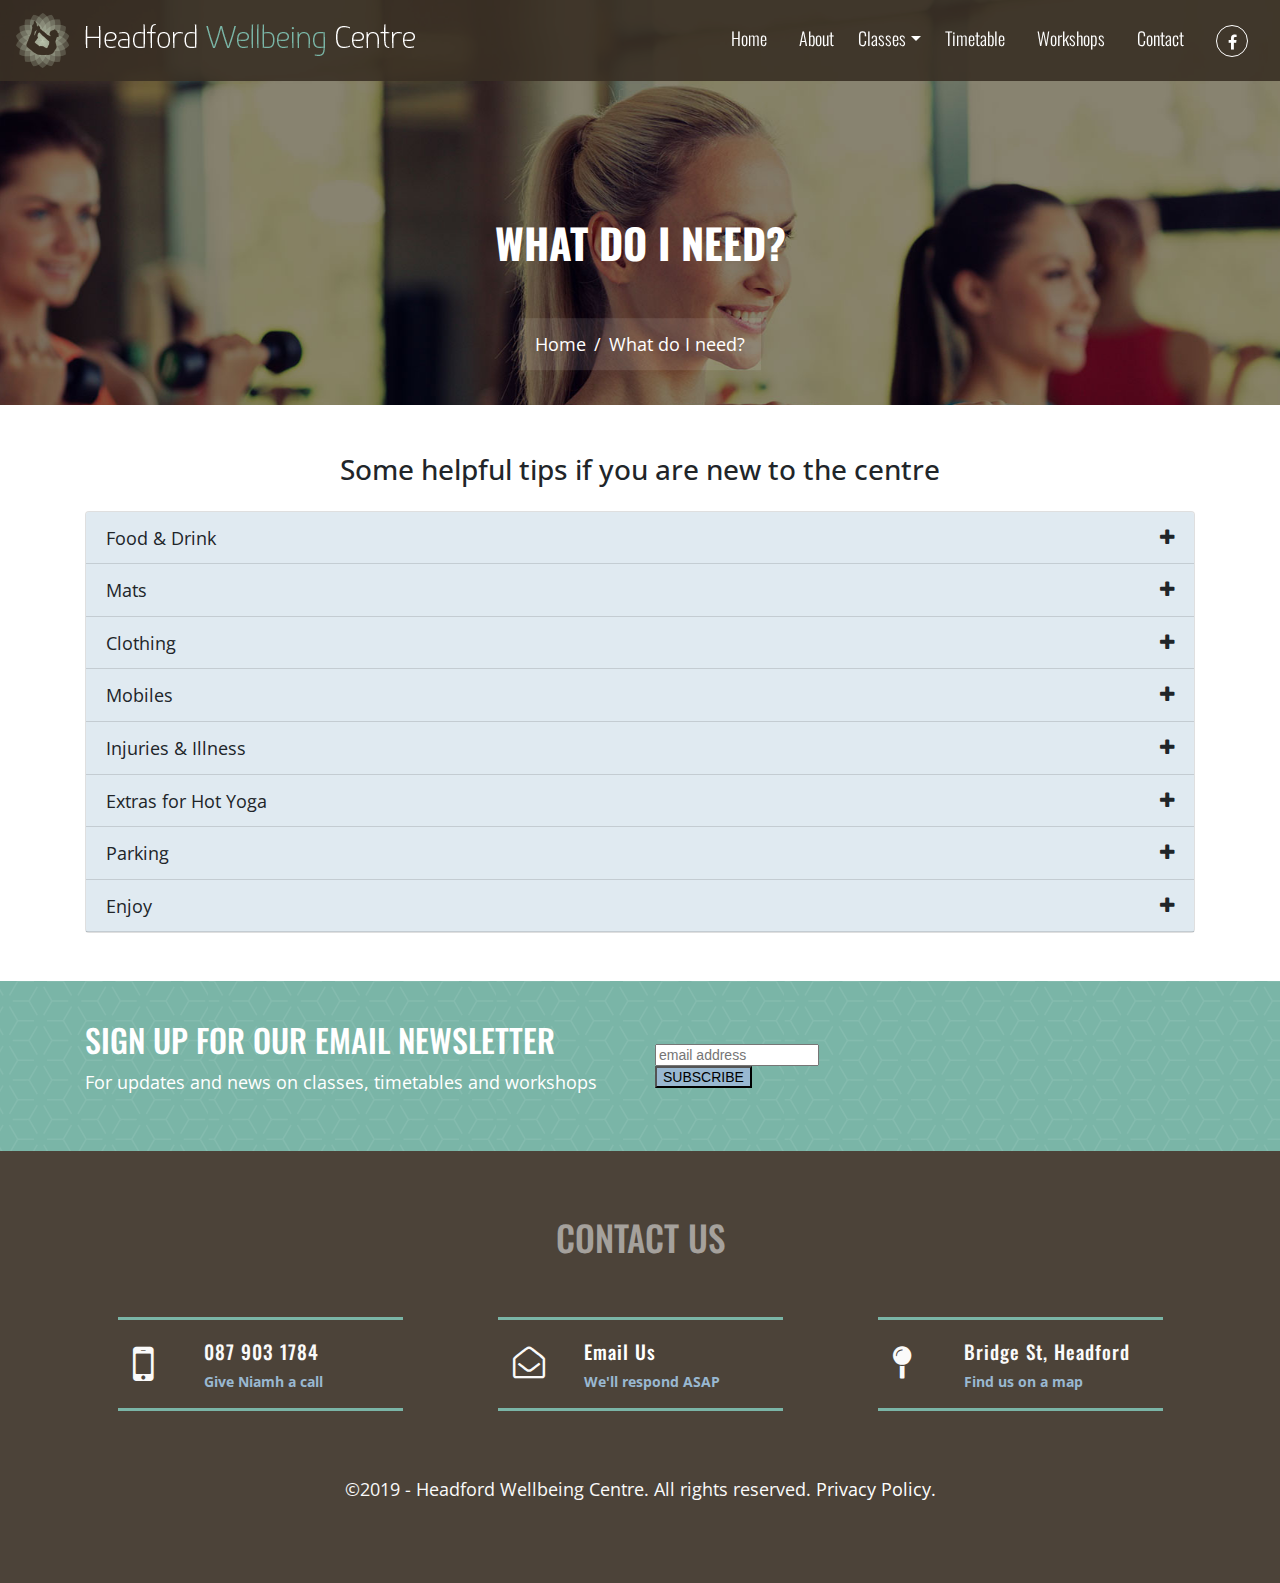
<file: what-do-i-need.html>
<!DOCTYPE html>
<html lang="en">
<head>
    <meta charset="UTF-8">
    <meta name="viewport" content="width=device-width, initial-scale=1.0">
    <meta http-equiv="X-UA-Compatible" content="ie=edge">
    <meta name="description" content="If you are new to the centre we have some useful tips relating to Food and Drink before class, where to park your car, if we provide mats...">
    <link rel="stylesheet" href="https://maxcdn.bootstrapcdn.com/bootstrap/4.1.3/css/bootstrap.min.css">
    <link rel="stylesheet" href="https://stackpath.bootstrapcdn.com/font-awesome/4.7.0/css/font-awesome.min.css" type="text/css" />
    <link rel="stylesheet" href="assets/css/style.css" type="text/css" />
    <link rel="icon" href="assets/images/favicon.png" sizes="16x16 32x32" type="image/png">
    <title>What do I need for a class at the Headford Wellbeing Centre</title>

</head>
<body>
    <nav class="navbar navbar-expand-lg navbar-light homepage-nav fixed-top">
        <div class="d-flex flex-grow-1">
            <span class="w-100 d-lg-none d-block"><!-- hidden spacer to center brand on mobile --></span>
            <a class="navbar-brand d-none d-lg-inline-block" href="index.html">
                <img src="assets/images/headford-wellbeing-centre-logo-light.png" alt="logo">
            </a>
            <a class="navbar-brand-two mx-auto d-lg-none d-inline-block" href="index.html">
                <img src="assets/images/headford-wellbeing-centre-logo-mobile-light.png" alt="logo">
            </a>
            <div class="w-100 text-right">
                <button class="navbar-toggler" type="button" data-toggle="collapse" data-target="#myNavbar">
                    <span class="navbar-toggler-icon"></span>
                </button>
            </div>
        </div>
        <div class="collapse navbar-collapse flex-grow-1 text-right" id="myNavbar">
            <ul class="navbar-nav ml-auto flex-nowrap">
                <li class="nav-item">
                    <a href="index.html" class="nav-link m-2 menu-item">Home</a>
                </li>
                <li class="nav-item">
                    <a href="about.html" class="nav-link m-2 menu-item">About</a>
                </li>
                <li class="nav-item dropdown">
                  <a class="nav-link dropdown-toggle" href="#" id="navbardrop" data-toggle="dropdown">Classes</a>
                  <div class="dropdown-menu">
                    <a class="dropdown-item nav-active" href="what-do-i-need.html">What do I need?</a>
                    <a class="dropdown-item" href="reformer-bed.html">Reformer Bed</a>
                    <a class="dropdown-item" href="yogalates.html">Yogalates</a>                    
                    <a class="dropdown-item" href="total-barre.html">Total Barre</a>
                    <a class="dropdown-item" href="bikram-hot-yoga.html">Bikram Hot Yoga</a>
                    <a class="dropdown-item" href="pregnancy-yoga.html">Pregnancy Yoga</a>
                    <a class="dropdown-item" href="meditation.html">Meditation</a>
                  
                  </div>
                </li>                
                <li class="nav-item">
                    <a href="timetable.html" class="nav-link m-2 menu-item">Timetable</a>
                </li>
                <li class="nav-item">
                    <a href="workshops.html" class="nav-link m-2 menu-item">Workshops</a>
                </li>
                <li class="nav-item">
                    <a href="contact.html" class="nav-link m-2 menu-item">Contact</a>
                </li> 
                <li class="nav-item">
                   <a class="nav-link m-2 menu-item facebook-nav-link" href="https://www.facebook.com/headfordwellbeingcentre/" target="_blank"><i class="fa fa-facebook" aria-hidden="true"></i></a>
                </li>                   
            </ul>
        </div>
    </nav>
    <header>
        <div class="container-fluid what-do-i-need-header-container">
            <div class="row">
                <div class="col-xs-12">
                    <div class="jumbotron text-center">
                        <h1 class="">What do I need?</h1>
                        <nav aria-label="breadcrumb">
                          <ol class="breadcrumb">
                            <li class="breadcrumb-item"><a href="index.html">Home</a></li>
                            <li class="breadcrumb-item active">What do I need?</li>
                          </ol>
                        </nav>                         
                    </div>
                </div>
            </div>
        </div>
    </header> 
    <section>
        <div class="container mt-5 mb-5">
            <div class="row">
                <div class="col-12">
                    <h3 class="text-center mb-4">Some helpful tips if you are new to the centre</h3>
                    <div id="accordion" class="accordion">
                        <div class="card mb-0">
                            <div class="card-header collapsed" data-toggle="collapse" href="#collapseOne">
                                <a class="card-title">
                                    Food & Drink
                                </a>
                            </div>
                            <div id="collapseOne" class="card-body collapse" data-parent="#accordion" >
                                <p>It’s best to practice on an empty stomach. It is recommended that you do not eat at least two hours before class. If you need to, eat something easily digestible like fruit or yoghurt.</p>
                                <p>Come well hydrated to class making sure you drink water throughout the day and plenty after class also.</p>
                            </div>
                            <div class="card-header collapsed" data-toggle="collapse" data-parent="#accordion" href="#collapseTwo">
                                <a class="card-title">
                                  Mats
                                </a>
                            </div>
                            <div id="collapseTwo" class="card-body collapse" data-parent="#accordion" >
                                <p>It is recommended that you have your own yoga mat. There are mats at the studio that you are more than welcome to use but it’s more hygienic to own your own as all classes are done in bare feet.</p>
                            </div>
                            <div class="card-header collapsed" data-toggle="collapse" data-parent="#accordion" href="#collapseThree">
                                <a class="card-title">
                                 Clothing
                                </a>
                            </div>
                            <div id="collapseThree" class="collapse" data-parent="#accordion" >
                                <div class="card-body">
                                    <p>Wear clothes that allow you to move/stretch with ease and your body to breath ( T-Shirts should not be too loose though, as they will come over your head in forward bends 🙂 )</p>
                                </div>
                            </div>
                            <div class="card-header collapsed" data-toggle="collapse" data-parent="#accordion" href="#collapseFour">
                                <a class="card-title">
                                    Mobiles
                                </a>
                            </div>
                            <div id="collapseFour" class="collapse" data-parent="#accordion" >
                                <div class="card-body">
                                    <p>Wear clothes that allow you to move/stretch with ease and your body to breath ( T-Shirts should not be too loose thPlease make sure mobile phones are switched OFF.</p>
                                </div>
                            </div> 
                            <div class="card-header collapsed" data-toggle="collapse" href="#collapseFive">
                                <a class="card-title">
                                    Injuries &amp; Illness
                                </a>
                            </div>
                            <div id="collapseFive" class="card-body collapse" data-parent="#accordion" >
                                <p>Make sure your teacher is aware of any pre-existing condition or injury that might affect your practice. Listen to your body and practice within your body’s limitations.</p>
                            </div>
                            <div class="card-header collapsed" data-toggle="collapse" data-parent="#accordion" href="#collapseSix">
                                <a class="card-title">
                                  Extras for Hot Yoga
                                </a>
                            </div>
                            <div id="collapseSix" class="card-body collapse" data-parent="#accordion" >
                                <p>The room is hot, be prepared to sweat! Wear lightweight breathable clothes.</p>
                                <p>Bring a towel to cover your mat and change of clothes for afterwards.</p>
                                <p>Highly recommended you use your own mat for Hot Yoga for hygiene reasons.</p>
                                <p>Proper hydration is important. Don’t try to hydrate in class. Sips of water are fine, but ultimately you want no food or liquid in your stomach during the practice. Drink plenty of water throughout the day you are coming to class and also after class.</p>

                            </div>
                            <div class="card-header collapsed" data-toggle="collapse" data-parent="#accordion" href="#collapseSeven">
                                <a class="card-title">
                                 Parking
                                </a>
                            </div>
                            <div id="collapseSeven" class="collapse" data-parent="#accordion" >
                                <div class="card-body">
                                    <p>There are plenty of parking spaces at the square beside Keadys Supermarket which is only a 1 minute walk from the centre. Please do not park on the road outside the centre as this is for the residents of the area and also certain parts are on a dangerous corner.</p>
                                </div>
                            </div>
                            <div class="card-header collapsed" data-toggle="collapse" data-parent="#accordion" href="#collapseEight">
                                <a class="card-title">
                                    Enjoy
                                </a>
                            </div>
                            <div id="collapseEight" class="collapse" data-parent="#accordion" >
                                <div class="card-body">
                                    <p>Yoga/Pilates is not a competitive sport! And it’s not just a ‘workout’. It is a multi-dimensional spiritual practice, which makes the body, mind and spirit stronger, more flexible and generally much healthier. Calm your mind, open your heart and enjoy yourself.</p>
                                    <p>Be kind to yourself. Take rests. Remember wherever you are; you are perfect.</p>
                                </div>
                            </div>                             
                            
                        </div>
                    </div>                    
                </div>
            </div>
        </div>
    </section>
    <section class="newsletter-signup-section">
        <div class="container">
            <div class="row justify-content-around align-items-center">
                <div class="col-12 col-md-6 align-items-center">
                    <h2>Sign up for our email newsletter</h2>
                    <p>For updates and news on classes, timetables and workshops</p>
                </div>
                <div class="col-12 col-md-6 align-items-center">
                    <!-- Begin Mailchimp Signup Form -->
                    <link href="https://cdn-images.mailchimp.com/embedcode/horizontal-slim-10_7.css" rel="stylesheet" type="text/css">
                    <style type="text/css">
                    	#mc_embed_signup{background:transparent; clear:left; font:14px Helvetica,Arial,sans-serif; width:100%;}
                    	/* Add your own Mailchimp form style overrides in your site stylesheet or in this style block.
                    	   We recommend moving this block and the preceding CSS link to the HEAD of your HTML file. */
                    </style>
                    <div id="mc_embed_signup">
                    <form action="https://headfordwellbeingcentre.us4.list-manage.com/subscribe/post?u=258ee85633eae397745196639&amp;id=682ba06a83" method="post" id="mc-embedded-subscribe-form" name="mc-embedded-subscribe-form" class="validate" target="_blank" novalidate>
                        <div id="mc_embed_signup_scroll">
                    	<input type="email" value="" name="EMAIL" class="email" id="mce-EMAIL" placeholder="email address" required>
                        <!-- real people should not fill this in and expect good things - do not remove this or risk form bot signups-->
                        <div style="position: absolute; left: -5000px;" aria-hidden="true"><input type="text" name="b_258ee85633eae397745196639_682ba06a83" tabindex="-1" value=""></div>
                        <div class="clear"><input type="submit" value="Subscribe" name="subscribe" id="mc-embedded-subscribe" class="button"></div>
                        </div>
                    </form>
                    </div>
                    
                    <!--End mc_embed_signup-->
                </div>                
            </div>
        </div>
        
    </section>    
    <footer>
        <div class="container footer-space">
            <div class="row justify-content-center">
                <div class="col-12">
                    <h2>Contact Us</h2>
                </div>
            </div>
            <div class="row justify-content-around align-items-center">
                 <div class="col-sm-offset-1 col-10 col-md-3 footer-box">
                     <div class="row align-items-center justify-content-around">
                         <div class="col-3">
                             <i class="fa fa-mobile"></i>
                         </div>
                         <div class="col-9">
                            <h4>087 903 1784</h4>
                            <p>Give Niamh a call</p>
                         </div>
                     </div>
                </div>
                <div class="col-sm-offset-1 col-10 col-md-3 footer-box justify-content-around">
                     <div class="row align-items-center">
                         <div class="col-3">
                             <i class="fa fa-envelope-open-o"></i>
                         </div>
                         <div class="col-9">
                            <h4><a href="mailto:info@headfordwellbeingcentre.com">Email Us</a></h4>
                            <p>We'll respond ASAP</p>
                         </div>
                     </div>
                </div>
                <div class="col-sm-offset-1 col-10 col-md-3 footer-box justify-content-around">
                     <div class="row align-items-center">
                         <div class="col-3">
                             <i class="fa fa-map-pin"></i>
                         </div>
                         <div class="col-9">
                            <h4>Bridge St, Headford</h4>
                            <p><a href="contact.html" data-toggle="modal" data-target="#myModal" data-lat='53.4697625' data-lng='-9.0997838'>Find us on a map</a></p>
                         </div>
                     </div>
                </div>                

            </div>
            <div class="row justify-content-center">
                <div class="col-12 footer-copyright">
                    <p>&copy;2019 - Headford Wellbeing Centre. All rights reserved. <a href="privacy-policy.html" target="_blank">Privacy Policy.</a></p>
                </div>
            </div>
        </div>
    </footer>
    <!--Modal Box for Footer Map-->
      <div class="modal fade" id="myModal" tabindex="-1" role="dialog" aria-labelledby="myModalLabel" aria-hidden="true">
        <div class="modal-dialog modal-lg" role="document">
          <div class="modal-content">
              <div class="row">
                <div class="col-md-12 modal_body_map">
                  <div class="location-map" id="location-map">
                    <div style="width: 600px; height: 400px;" id="map_canvas"></div>
                  </div>
                </div>
              </div>
              <div class="row">
                <div class="col-md-12 modal-footer justify-content-center">
                  <button type="button" class="btn btn-outline-info btn-md" data-dismiss="modal">Close <i class="fa fa-times ml-1"></i></button>
                </div>
              </div>
            </div>
          </div>
        </div>
    <script src="https://ajax.googleapis.com/ajax/libs/jquery/3.3.1/jquery.min.js"></script>
    <script src="https://cdnjs.cloudflare.com/ajax/libs/popper.js/1.14.3/umd/popper.min.js"></script>
    <script src="https://maxcdn.bootstrapcdn.com/bootstrap/4.1.3/js/bootstrap.min.js"></script>
    <script src="https://maps.google.com/maps/api/js?key=AIzaSyDtSnVeGIwPGwIntFdUNTQ1HdOsCW80Xhg"></script>    
    <script src="assets/js/custom-map.js"></script>      
</body>
</html>
</file>
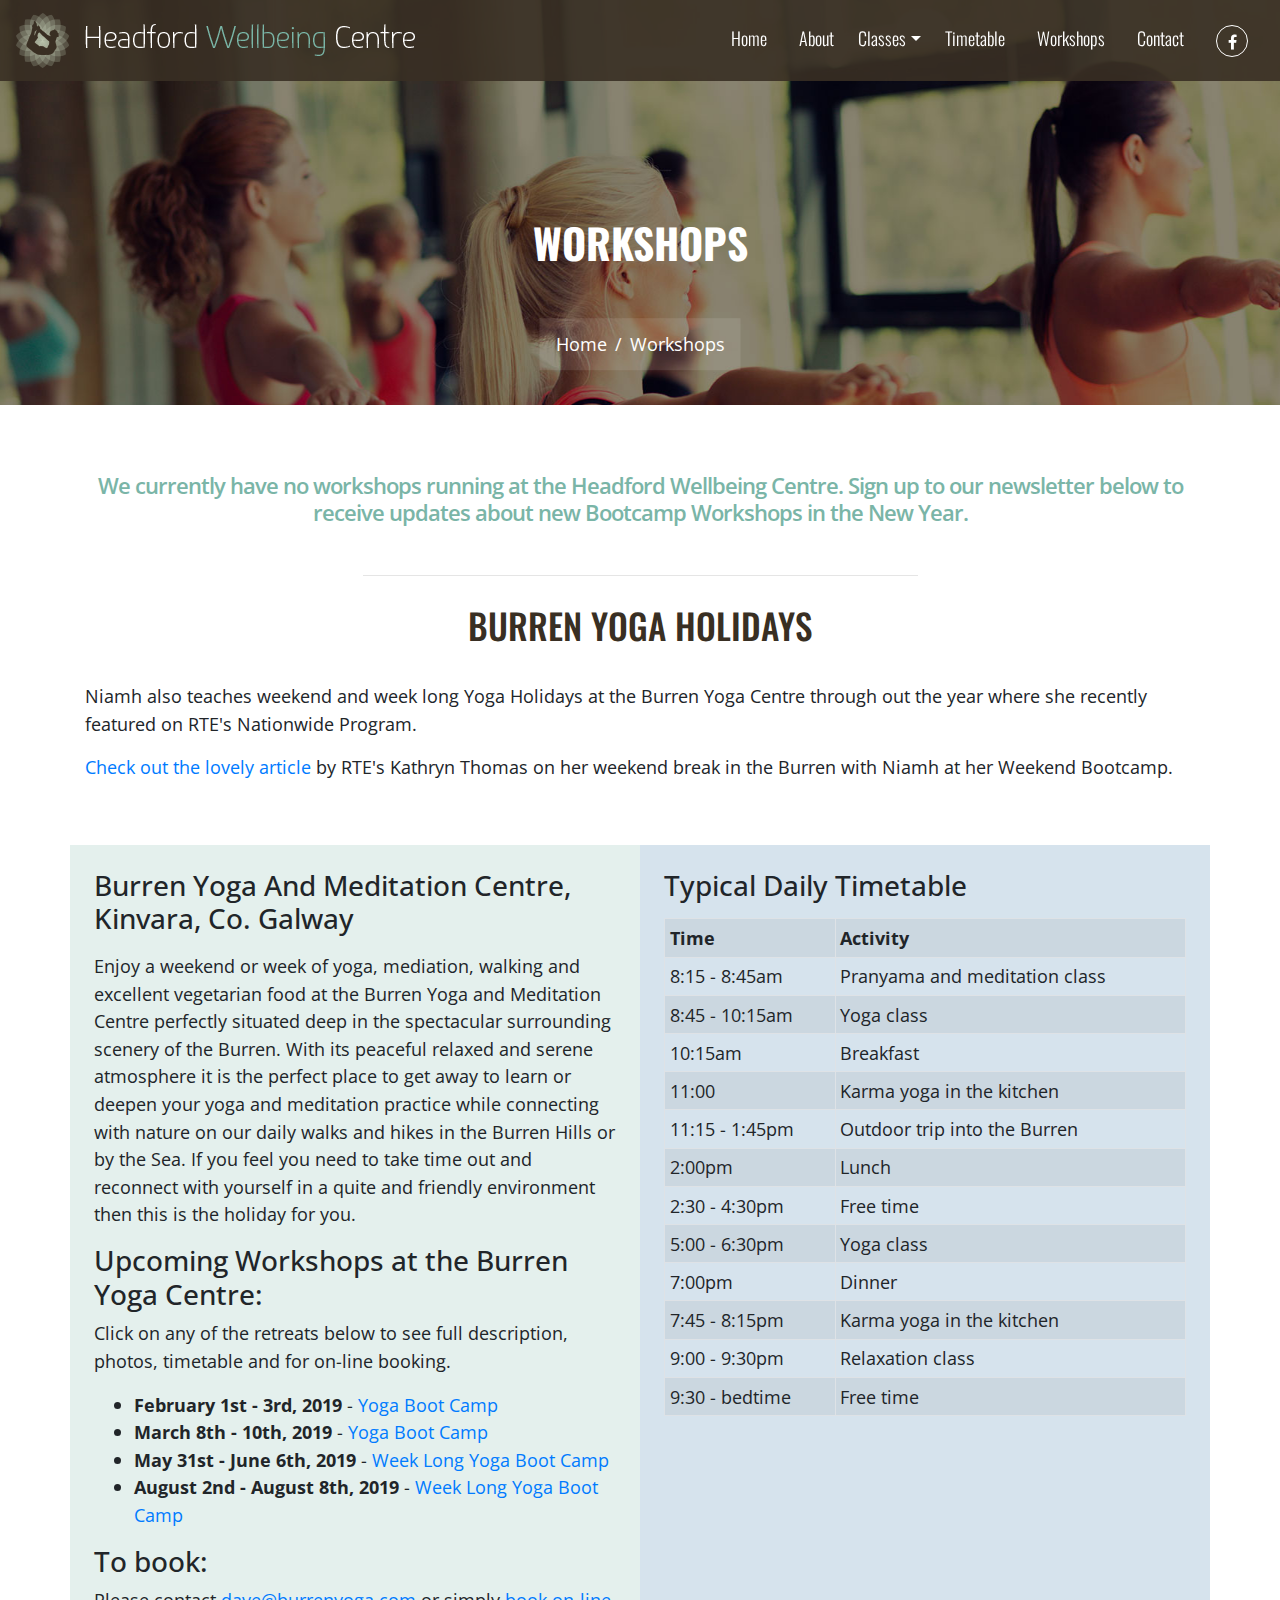
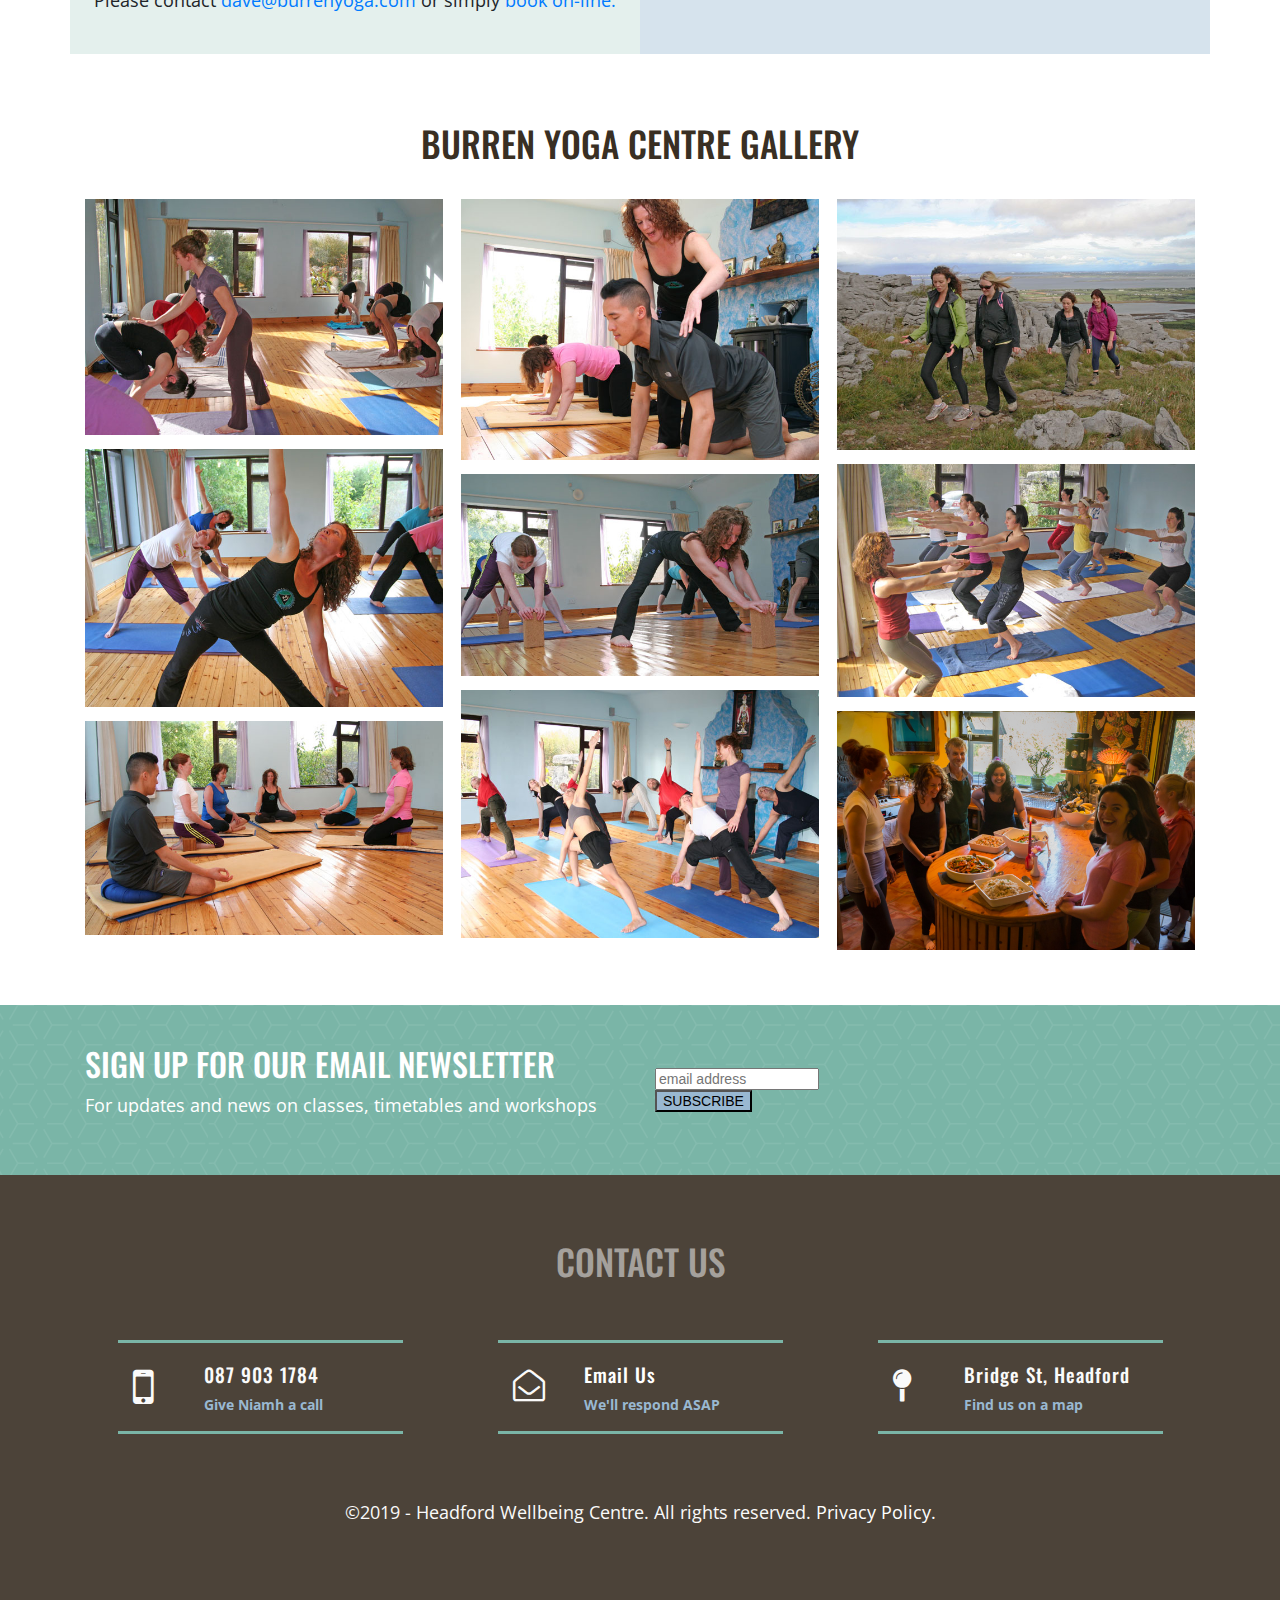
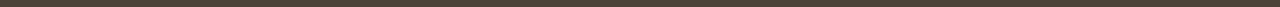
<file: workshops.html>
<!DOCTYPE html>
<html lang="en">
<head>
    <meta charset="UTF-8">
    <meta name="viewport" content="width=device-width, initial-scale=1.0">
    <meta http-equiv="X-UA-Compatible" content="ie=edge">
    <meta name="description" content="Find out about our upcoming workshops at both the Headford Wellbeing Centre and the Burren Yoga Centre. Workshops include Bootcamp Half Days and Full Days.">
    <link rel="stylesheet" href="https://maxcdn.bootstrapcdn.com/bootstrap/4.1.3/css/bootstrap.min.css">
    <link rel="stylesheet" href="https://stackpath.bootstrapcdn.com/font-awesome/4.7.0/css/font-awesome.min.css" type="text/css" />
    <link rel="stylesheet" href="assets/css/style.css" type="text/css" />
    <link rel="icon" href="assets/images/favicon.png" sizes="16x16 32x32" type="image/png">
    <title>Workshops at the Headford Wellbeing Centre, Galway, Ireland</title>
</head>
<body>
    <nav class="navbar navbar-expand-lg navbar-light homepage-nav fixed-top">
        <div class="d-flex flex-grow-1">
            <span class="w-100 d-lg-none d-block"><!-- hidden spacer to center brand on mobile --></span>
            <a class="navbar-brand d-none d-lg-inline-block" href="index.html">
                <img src="assets/images/headford-wellbeing-centre-logo-light.png" alt="logo">
            </a>
            <a class="navbar-brand-two mx-auto d-lg-none d-inline-block" href="index.html">
                <img src="assets/images/headford-wellbeing-centre-logo-mobile-light.png" alt="logo">
            </a>
            <div class="w-100 text-right">
                <button class="navbar-toggler" type="button" data-toggle="collapse" data-target="#myNavbar">
                    <span class="navbar-toggler-icon"></span>
                </button>
            </div>
        </div>
        <div class="collapse navbar-collapse flex-grow-1 text-right" id="myNavbar">
            <ul class="navbar-nav ml-auto flex-nowrap">
                <li class="nav-item">
                    <a href="index.html" class="nav-link m-2 menu-item">Home</a>
                </li>
                <li class="nav-item">
                    <a href="about.html" class="nav-link m-2 menu-item">About</a>
                </li>
                <li class="nav-item dropdown">
                  <a class="nav-link dropdown-toggle" href="#" id="navbardrop" data-toggle="dropdown">Classes</a>
                  <div class="dropdown-menu">
                    <a class="dropdown-item" href="what-do-i-need.html">What do I need?</a>
                    <a class="dropdown-item" href="reformer-bed.html">Reformer Bed</a>
                    <a class="dropdown-item" href="yogalates.html">Yogalates</a>                    
                    <a class="dropdown-item" href="total-barre.html">Total Barre</a>
                    <a class="dropdown-item" href="bikram-hot-yoga.html">Bikram Hot Yoga</a>
                    <a class="dropdown-item" href="pregnancy-yoga.html">Pregnancy Yoga</a>
                    <a class="dropdown-item" href="meditation.html">Meditation</a>
                  
                  </div>
                </li>                
                <li class="nav-item">
                    <a href="timetable.html" class="nav-link m-2 menu-item">Timetable</a>
                </li>
                <li class="nav-item">
                    <a href="workshops.html" class="nav-link m-2 menu-item nav-active">Workshops</a>
                </li>
                <li class="nav-item">
                    <a href="contact.html" class="nav-link m-2 menu-item">Contact</a>
                </li> 
                <li class="nav-item">
                   <a class="nav-link m-2 menu-item facebook-nav-link" href="https://www.facebook.com/headfordwellbeingcentre/" target="_blank"><i class="fa fa-facebook" aria-hidden="true"></i></a>
                </li>                   
            </ul>
        </div>
    </nav>
    <header>
        <div class="container-fluid workshop-header-container">
            <div class="row">
                <div class="col-xs-12">
                    <div class="jumbotron text-center">
                        <h1>Workshops</h1>
                        <nav aria-label="breadcrumb">
                          <ol class="breadcrumb">
                            <li class="breadcrumb-item"><a href="index.html">Home</a></li>
                            <li class="breadcrumb-item active">Workshops</li>
                          </ol>
                        </nav>                          
                    </div>
                </div>
            </div>
        </div>
    </header> 
    <section class="mt-5 mb-5">
        <div class="container workshop-page">
            <div class="row">
                <div class="col-12">
                    <h4 class="teal-h4 text-center">We currently have no workshops running at the Headford Wellbeing Centre. Sign up to our newsletter below to receive updates about new Bootcamp Workshops in the New Year.</h4>
                    <hr class="mt-5 mb-2 text-center" style="width:50%;">
                    <h1 class="text-center mb-3">Burren Yoga Holidays</h1>
                    <p>Niamh also teaches weekend and week long Yoga Holidays at the Burren Yoga Centre through out the year where she recently featured on RTE's Nationwide Program.</p>
                    <p><a href="https://www.burrenyoga.com/kathryn-thomas-tv-celebrity-visits-burren-yoga/" target="blank" title="Kathryn Thomas Article on the Burren Yoga Centre">Check out the lovely article</a> by RTE's Kathryn Thomas on her weekend break in the Burren with Niamh at her Weekend Bootcamp.</p>
                </div>
            </div>
        </div>
    </section>
   <section class="mt-2 mb-5">
        <div class="container">
            <div class="row">
                <div class="col-12 col-md-6 p-4" style="background-color:rgba(122,181,167,0.2);">
                    <h3 class="mb-3">Burren Yoga And Meditation Centre, Kinvara, Co. Galway</h3>
                    <p>Enjoy a weekend or week of yoga, mediation, walking and excellent vegetarian food at the Burren Yoga and Meditation Centre perfectly situated deep in the spectacular surrounding scenery of the Burren. With its peaceful relaxed and serene atmosphere it is the perfect place to get away to learn or deepen your yoga and meditation practice while connecting with nature on our daily walks and hikes in the Burren Hills or by the Sea. If you feel you need to take time out and reconnect with yourself in a quite and friendly environment then this is the holiday for you.</p>
                    <h3>Upcoming Workshops at the Burren Yoga Centre:</h3>
                    <p>Click on any of the retreats below to see full description, photos, timetable and for on-line booking.</p>
                    <ul>
                        <li><strong>February 1st - 3rd, 2019</strong> - <a href="https://www.burrenyoga.com/Ireland-Retreat-Holidays/february-yoga-boot-camp-weekend-with-niamh-jones-5/" target="_blank" title="February Yoga Bootcamp at the Burren Yoga Centre with Niamh Jones">Yoga Boot Camp</a></li>
                        <li><strong>March 8th - 10th, 2019</strong> - <a href="https://www.burrenyoga.com/Ireland-Retreat-Holidays/march-yoga-boot-camp-weekend-with-niamh-jones-6/" target="_blank" title="March Bootcamp Workshop at Burren Yoga Centre with Niamh Jones">Yoga Boot Camp</a></li>
                        <li><strong>May 31st - June 6th, 2019</strong> - <a href="https://www.burrenyoga.com/Ireland-Retreat-Holidays/june-bank-holiday-yoga-boot-camp-retreat-with-niamh-jones-5/" target="_blank" title="June Bootcamp Workshop at Burren Yoga Centre with Niamh Jones">Week Long Yoga Boot Camp</a></li>
                        <li><strong>August 2nd - August 8th, 2019</strong> - <a href="https://www.burrenyoga.com/Ireland-Retreat-Holidays/august-bank-holiday-yoga-boot-camp-retreat-with-niamh-jones-4/" target="_blank" title="August Bootcamp Workshop at Burren Yoga Centre with Niamh Jones">Week Long Yoga Boot Camp</a>
                        </li>
                    </ul>
                    <h3>To book:</h3>
                    <p>Please contact <a href="mailto:dave@burrenyoga.com">dave@burrenyoga.com</a> or simply <a href="https://www.burrenyoga.com/retreat-holidays/calendar-and-booking/" target="_blank" title="Burren Yoga Centre - Book Workshop">book on-line.</a></p>                    
                </div>
                <div class="col-12 col-md-6 p-4" style="background-color:rgba(153,184,209,0.4);">
                    <h3 class="mb-3">Typical Daily Timetable</h3>
                    <table class="table table-sm table-bordered table-striped">
                        <tr>
                            <th scope="col">Time</th>
                            <th scope="col">Activity</th>
                        </tr>
                        <tr>
                            <td scope="row">8:15 - 8:45am</td>
                            <td>Pranyama and meditation class</td>
                        </tr>
                        <tr>
                            <td scope="row">8:45 - 10:15am</td>
                            <td>Yoga class</td>
                        </tr>
                        <tr>
                            <td scope="row">10:15am</td>
                            <td>Breakfast</td>
                        </tr>
                        <tr>
                            <td scope="row">11:00</td>
                            <td>Karma yoga in the kitchen</td>
                        </tr>
                        <tr>
                            <td scope="row">11:15 - 1:45pm</td>
                            <td>Outdoor trip into the Burren</td>
                        </tr>
                        <tr>
                            <td scope="row">2:00pm</td>
                            <td>Lunch</td>
                        </tr>
                        <tr>
                            <td scope="row">2:30 - 4:30pm </td>
                            <td>Free time</td>
                        </tr>
                        <tr>
                            <td scope="row">5:00 - 6:30pm</td>
                            <td>Yoga class</td>
                        </tr>                        
                        <tr>
                            <td scope="row">7:00pm</td>
                            <td>Dinner</td>
                        </tr>
                        <tr>
                            <td scope="row">7:45 - 8:15pm</td>
                            <td>Karma yoga in the kitchen</td>
                        </tr>
                        <tr>
                            <td scope="row">9:00 - 9:30pm</td>
                            <td>Relaxation class</td>
                        </tr>
                        <tr>
                            <td scope="row">9:30 - bedtime</td>
                            <td>Free time </td>
                        </tr>                        
                    </table>
                    
                </div>                
            </div>
        </div>
    </section>  
    <section>
        <div class="container about-gallery mt-5 mb-5">
            <div class="row">
                <div class="col-12">
                    <h1>Burren Yoga Centre Gallery</h1>
                    	<div class="gal">
                            <img src="assets/images/burren-yoga-centre-niamh-jones-10.jpg" alt="Niamh Jone Bootcamp at the Burren Yoga Centre">
                            <img src="assets/images/burren-yoga-centre-niamh-jones-2.jpg" alt="Niamh Jone Bootcamp at the Burren Yoga Centre">
                            <img src="assets/images/burren-yoga-centre-niamh-jones-3.jpg" alt="Niamh Jone Bootcamp at the Burren Yoga Centre">
                            <img src="assets/images/burren-yoga-centre-niamh-jones-4.jpg" alt="Niamh Jone Bootcamp at the Burren Yoga Centre">
                            <img src="assets/images/burren-yoga-centre-niamh-jones-5.jpg" alt="Niamh Jone Bootcamp at the Burren Yoga Centre">
                            <img src="assets/images/burren-yoga-centre-niamh-jones-6.jpg" alt="Niamh Jone Bootcamp at the Burren Yoga Centre">
                            <img src="assets/images/burren-yoga-centre-niamh-jones-7.jpg" alt="Niamh Jone Bootcamp at the Burren Yoga Centre">
                            <img src="assets/images/burren-yoga-centre-niamh-jones-8.jpg" alt="Niamh Jone Bootcamp at the Burren Yoga Centre">
                            <img src="assets/images/burren-yoga-centre-niamh-jones-9.jpg" alt="Niamh Jone Bootcamp at the Burren Yoga Centre">      
                    	</div>                    
                </div>
            </div>
        </div>
    </section>
    <section class="newsletter-signup-section">
        <div class="container">
            <div class="row justify-content-around align-items-center">
                <div class="col-12 col-md-6 align-items-center">
                    <h2>Sign up for our email newsletter</h2>
                    <p>For updates and news on classes, timetables and workshops</p>
                </div>
                <div class="col-12 col-md-6 align-items-center">
                    <!-- Begin Mailchimp Signup Form -->
                    <link href="https://cdn-images.mailchimp.com/embedcode/horizontal-slim-10_7.css" rel="stylesheet" type="text/css">
                    <style type="text/css">
                    	#mc_embed_signup{background:transparent; clear:left; font:14px Helvetica,Arial,sans-serif; width:100%;}
                    	/* Add your own Mailchimp form style overrides in your site stylesheet or in this style block.
                    	   We recommend moving this block and the preceding CSS link to the HEAD of your HTML file. */
                    </style>
                    <div id="mc_embed_signup">
                    <form action="https://headfordwellbeingcentre.us4.list-manage.com/subscribe/post?u=258ee85633eae397745196639&amp;id=682ba06a83" method="post" id="mc-embedded-subscribe-form" name="mc-embedded-subscribe-form" class="validate" target="_blank" novalidate>
                        <div id="mc_embed_signup_scroll">
                    	<input type="email" value="" name="EMAIL" class="email" id="mce-EMAIL" placeholder="email address" required>
                        <!-- real people should not fill this in and expect good things - do not remove this or risk form bot signups-->
                        <div style="position: absolute; left: -5000px;" aria-hidden="true"><input type="text" name="b_258ee85633eae397745196639_682ba06a83" tabindex="-1" value=""></div>
                        <div class="clear"><input type="submit" value="Subscribe" name="subscribe" id="mc-embedded-subscribe" class="button"></div>
                        </div>
                    </form>
                    </div>
                    
                    <!--End mc_embed_signup-->
                </div>                
            </div>
        </div>
        
    </section>    
    <footer>
        <div class="container footer-space">
            <div class="row justify-content-center">
                <div class="col-12">
                    <h2>Contact Us</h2>
                </div>
            </div>
            <div class="row justify-content-around align-items-center">
                 <div class="col-sm-offset-1 col-10 col-md-3 footer-box">
                     <div class="row align-items-center justify-content-around">
                         <div class="col-3">
                             <i class="fa fa-mobile"></i>
                         </div>
                         <div class="col-9">
                            <h4>087 903 1784</h4>
                            <p>Give Niamh a call</p>
                         </div>
                     </div>
                </div>
                <div class="col-sm-offset-1 col-10 col-md-3 footer-box justify-content-around">
                     <div class="row align-items-center">
                         <div class="col-3">
                             <i class="fa fa-envelope-open-o"></i>
                         </div>
                         <div class="col-9">
                            <h4><a href="mailto:info@headfordwellbeingcentre.com">Email Us</a></h4>
                            <p>We'll respond ASAP</p>
                         </div>
                     </div>
                </div>
                <div class="col-sm-offset-1 col-10 col-md-3 footer-box justify-content-around">
                     <div class="row align-items-center">
                         <div class="col-3">
                             <i class="fa fa-map-pin"></i>
                         </div>
                         <div class="col-9">
                            <h4>Bridge St, Headford</h4>
                            <p><a href="contact.html" data-toggle="modal" data-target="#myModal" data-lat='53.4697625' data-lng='-9.0997838'>Find us on a map</a></p>
                         </div>
                     </div>
                </div>                

            </div>
            <div class="row justify-content-center">
                <div class="col-12 footer-copyright">
                    <p>&copy;2019 - Headford Wellbeing Centre. All rights reserved. <a href="privacy-policy.html" target="_blank">Privacy Policy.</a></p>
                </div>
            </div>
        </div>
    </footer>
    <!--Modal Box for Footer Map-->
      <div class="modal fade" id="myModal" tabindex="-1" role="dialog" aria-labelledby="myModalLabel" aria-hidden="true">
        <div class="modal-dialog modal-lg" role="document">
          <div class="modal-content">
              <div class="row">
                <div class="col-md-12 modal_body_map">
                  <div class="location-map" id="location-map">
                    <div style="width: 600px; height: 400px;" id="map_canvas"></div>
                  </div>
                </div>
              </div>
              <div class="row">
                <div class="col-md-12 modal-footer justify-content-center">
                  <button type="button" class="btn btn-outline-info btn-md" data-dismiss="modal">Close <i class="fa fa-times ml-1"></i></button>
                </div>
              </div>
            </div>
          </div>
        </div>
    <script src="https://ajax.googleapis.com/ajax/libs/jquery/3.3.1/jquery.min.js"></script>
    <script src="https://cdnjs.cloudflare.com/ajax/libs/popper.js/1.14.3/umd/popper.min.js"></script>
    <script src="https://maxcdn.bootstrapcdn.com/bootstrap/4.1.3/js/bootstrap.min.js"></script>
    <script src="https://maps.google.com/maps/api/js?key=AIzaSyDtSnVeGIwPGwIntFdUNTQ1HdOsCW80Xhg"></script>    
    <script src="assets/js/custom-map.js"></script>      
</body>
</html>
</file>
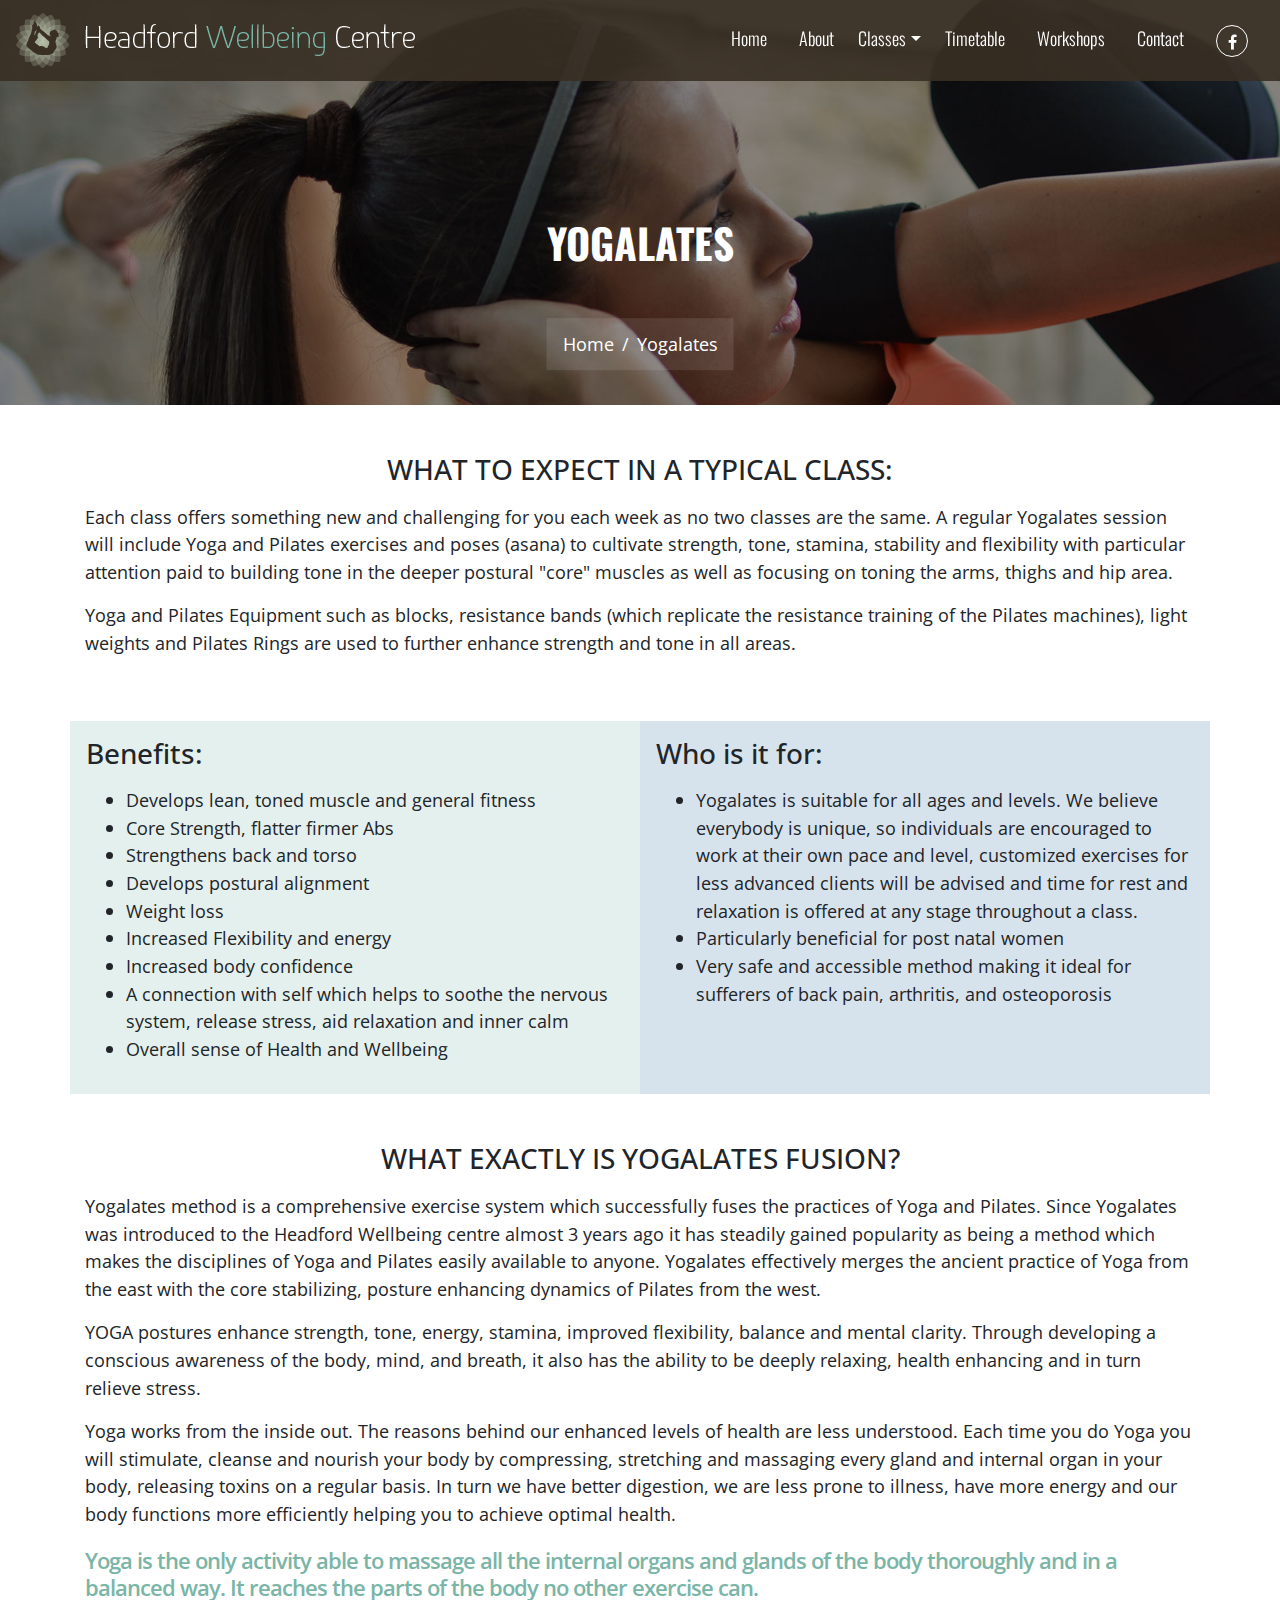
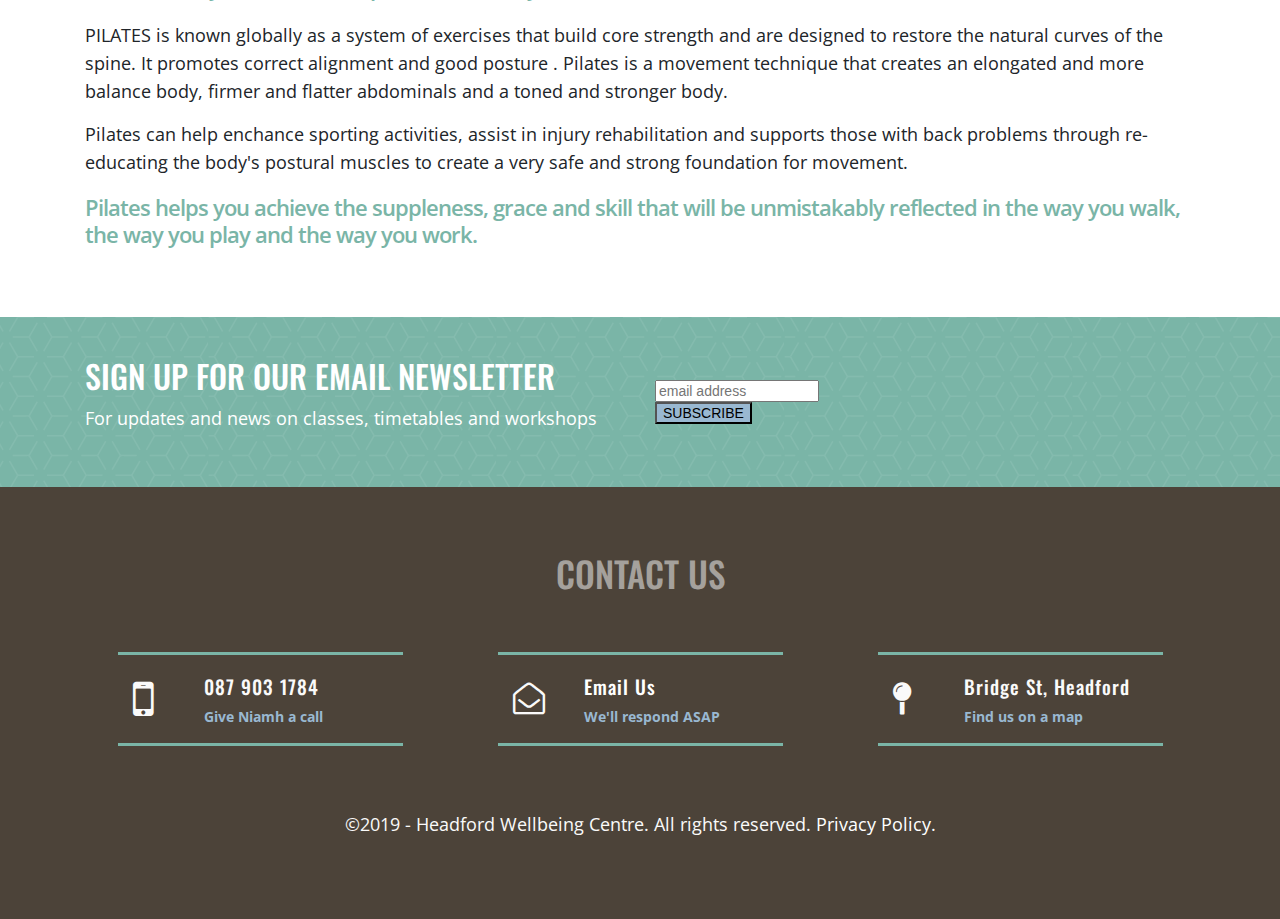
<file: yogalates.html>
<!DOCTYPE html>
<html lang="en">
<head>
    <meta charset="UTF-8">
    <meta name="viewport" content="width=device-width, initial-scale=1.0">
    <meta http-equiv="X-UA-Compatible" content="ie=edge">
    <meta name="description" content="Each class offers something new and challenging for you each week as no two classes are the same. A regular Yogalates session will include Yoga and Pilates exercises and poses (asana) to cultivate strength, tone, stamina, stability and flexibility with particular attention paid to building tone in the deeper postural core muscles as well as focusing on toning the arms, thighs and hip area.">
    <link rel="stylesheet" href="https://maxcdn.bootstrapcdn.com/bootstrap/4.1.3/css/bootstrap.min.css">
    <link rel="stylesheet" href="https://stackpath.bootstrapcdn.com/font-awesome/4.7.0/css/font-awesome.min.css" type="text/css" />
    <link rel="stylesheet" href="assets/css/style.css" type="text/css" />
    <link rel="icon" href="assets/images/favicon.png" sizes="16x16 32x32" type="image/png">
    <title>Yogalates at the Headford Wellbeing Centre - Yoga and Pilates in one class</title>
</head>
<body>
    <nav class="navbar navbar-expand-lg navbar-light homepage-nav fixed-top">
        <div class="d-flex flex-grow-1">
            <span class="w-100 d-lg-none d-block"><!-- hidden spacer to center brand on mobile --></span>
            <a class="navbar-brand d-none d-lg-inline-block" href="index.html">
                <img src="assets/images/headford-wellbeing-centre-logo-light.png" alt="logo">
            </a>
            <a class="navbar-brand-two mx-auto d-lg-none d-inline-block" href="index.html">
                <img src="assets/images/headford-wellbeing-centre-logo-mobile-light.png" alt="logo">
            </a>
            <div class="w-100 text-right">
                <button class="navbar-toggler" type="button" data-toggle="collapse" data-target="#myNavbar">
                    <span class="navbar-toggler-icon"></span>
                </button>
            </div>
        </div>
        <div class="collapse navbar-collapse flex-grow-1 text-right" id="myNavbar">
            <ul class="navbar-nav ml-auto flex-nowrap">
                <li class="nav-item">
                    <a href="index.html" class="nav-link m-2 menu-item">Home</a>
                </li>
                <li class="nav-item">
                    <a href="about.html" class="nav-link m-2 menu-item">About</a>
                </li>
                <li class="nav-item dropdown">
                  <a class="nav-link dropdown-toggle" href="#" id="navbardrop" data-toggle="dropdown">Classes</a>
                  <div class="dropdown-menu">
                    <a class="dropdown-item" href="what-do-i-need.html">What do I need?</a>
                    <a class="dropdown-item" href="reformer-bed.html">Reformer Bed</a>
                    <a class="dropdown-item nav-active" href="yogalates.html">Yogalates</a>                    
                    <a class="dropdown-item" href="total-barre.html">Total Barre</a>
                    <a class="dropdown-item" href="bikram-hot-yoga.html">Bikram Hot Yoga</a>
                    <a class="dropdown-item" href="pregnancy-yoga.html">Pregnancy Yoga</a>
                    <a class="dropdown-item" href="meditation.html">Meditation</a>
                  
                  </div>
                </li>                
                <li class="nav-item">
                    <a href="timetable.html" class="nav-link m-2 menu-item">Timetable</a>
                </li>
                <li class="nav-item">
                    <a href="workshops.html" class="nav-link m-2 menu-item">Workshops</a>
                </li>
                <li class="nav-item">
                    <a href="contact.html" class="nav-link m-2 menu-item">Contact</a>
                </li> 
                <li class="nav-item">
                   <a class="nav-link m-2 menu-item facebook-nav-link" href="https://www.facebook.com/headfordwellbeingcentre/" target="_blank"><i class="fa fa-facebook" aria-hidden="true"></i></a>
                </li>                   
            </ul>
        </div>
    </nav>
    <header>
    <div class="container-fluid yogalates-header-container">
        <div class="row">
            <div class="col-xs-12">
                <div class="jumbotron text-center">
                    <h1 class="">Yogalates</h1>
                        <nav aria-label="breadcrumb">
                          <ol class="breadcrumb">
                            <li class="breadcrumb-item"><a href="index.html">Home</a></li>
                            <li class="breadcrumb-item active">Yogalates</li>
                          </ol>
                        </nav>                          
                </div>
            </div>
        </div>
    </div>
    </header>
    <section class="mt-5 mb-5">
        <div class="container">
            <div class="row">
                <div class="col-12">
                    <h3 class="text-center text-uppercase mb-3">What to expect in a typical class:</h3>
                    <p>Each class offers something new and challenging for you each week as no two classes are the same. A regular Yogalates session will include Yoga and Pilates exercises and poses (asana) to cultivate strength, tone, stamina, stability and flexibility with particular attention paid to building tone in the deeper postural "core" muscles as well as focusing on toning the arms, thighs and hip area.</p>
                    <p>Yoga and Pilates Equipment such as blocks, resistance bands (which replicate the resistance training of the Pilates machines), light weights and Pilates Rings are used to further enhance strength and tone in all areas.</p>
                </div>
            </div>
        </div>
    </section>
    <section class="mt-5 mb-5">
        <div class="container">
            <div class="row">
                <div class="col-12 col-md-6 p-3" style="background-color:rgba(122,181,167,0.2);">
                    <h3 class="mb-3">Benefits:</h3>
                    <ul>
                        <li>Develops lean, toned muscle and general fitness</li>
                        <li>Core Strength, flatter firmer Abs</li>
                        <li>Strengthens back and torso</li>
                        <li>Develops postural alignment</li>
                        <li>Weight loss</li>
                        <li>Increased Flexibility and energy</li>
                        <li>Increased body confidence</li>
                        <li>A connection with self which helps to soothe the nervous system, release stress, aid relaxation and inner calm</li>
                        <li>Overall sense of Health and Wellbeing</li>
                    </ul>
                </div>
                <div class="col-12 col-md-6 p-3" style="background-color:rgba(153,184,209,0.4);">
                    <h3 class="mb-3">Who is it for:</h3>
                    <ul>
                        <li>Yogalates is suitable for all ages and levels. We believe everybody is unique, so individuals are encouraged to work at their own pace and level, customized exercises for less advanced clients will be advised and time for rest and relaxation is offered at any stage throughout a class.</li>
                        <li>Particularly beneficial for post natal women</li>
                        <li>Very safe and accessible method making it ideal for sufferers of back pain, arthritis, and osteoporosis</li>
                    </ul>
                </div>                
            </div>
        </div>
    </section>
    <section class="mt-5 mb-5">
        <div class="container">
            <div class="row">
                <div class="col-12">
                    <h3 class="text-center text-uppercase mb-3">What exactly is Yogalates Fusion?</h3>
                    <p>Yogalates method is a comprehensive exercise system which successfully fuses the practices of Yoga and Pilates. Since Yogalates was introduced to the Headford Wellbeing centre almost 3 years ago it has steadily gained popularity as being a method which makes the disciplines of Yoga and Pilates easily available to anyone. Yogalates effectively merges the ancient practice of Yoga from the east with the core stabilizing, posture enhancing dynamics of Pilates from the west.</p>
                    <p>YOGA postures enhance strength, tone, energy, stamina, improved flexibility, balance and mental clarity. Through developing a conscious awareness of the body, mind, and breath, it also has the ability to be deeply relaxing, health enhancing and in turn relieve stress.</p>
                    <p>Yoga works from the inside out. The reasons behind our enhanced levels of health are less understood. Each time you do Yoga you will stimulate, cleanse and nourish your body by compressing, stretching and massaging every gland and internal organ in your body, releasing toxins on a regular basis. In turn we have better digestion, we are less prone to illness, have more energy and our body functions more efficiently helping you to achieve optimal health.</p>
                    <h4 class="teal-h4">Yoga is the only activity able to massage all the internal organs and glands of the body thoroughly and in a balanced way. It reaches the parts of the body no other exercise can.</h4>
                    <p>PILATES is known globally as a system of exercises that build core strength and are designed to restore the natural curves of the spine. It promotes correct alignment and good posture . Pilates is a movement technique that creates an elongated and more balance body, firmer and flatter abdominals and a toned and stronger body.</p>
                    <p>Pilates can help enchance sporting activities, assist in injury rehabilitation and supports those with back problems through re-educating the body's postural muscles to create a very safe and strong foundation for movement.</p>
                    <h4 class="teal-h4">Pilates helps you achieve the suppleness, grace and skill that will be unmistakably reflected in the way you walk, the way you play and the way you work. </h4>
                </div>
            </div>
        </div>
    </section>    
    <section class="newsletter-signup-section">
        <div class="container">
            <div class="row justify-content-around align-items-center">
                <div class="col-12 col-md-6 align-items-center">
                    <h2>Sign up for our email newsletter</h2>
                    <p>For updates and news on classes, timetables and workshops</p>
                </div>
                <div class="col-12 col-md-6 align-items-center">
                    <!-- Begin Mailchimp Signup Form -->
                    <link href="https://cdn-images.mailchimp.com/embedcode/horizontal-slim-10_7.css" rel="stylesheet" type="text/css">
                    <style type="text/css">
                    	#mc_embed_signup{background:transparent; clear:left; font:14px Helvetica,Arial,sans-serif; width:100%;}
                    	/* Add your own Mailchimp form style overrides in your site stylesheet or in this style block.
                    	   We recommend moving this block and the preceding CSS link to the HEAD of your HTML file. */
                    </style>
                    <div id="mc_embed_signup">
                    <form action="https://headfordwellbeingcentre.us4.list-manage.com/subscribe/post?u=258ee85633eae397745196639&amp;id=682ba06a83" method="post" id="mc-embedded-subscribe-form" name="mc-embedded-subscribe-form" class="validate" target="_blank" novalidate>
                        <div id="mc_embed_signup_scroll">
                    	<input type="email" value="" name="EMAIL" class="email" id="mce-EMAIL" placeholder="email address" required>
                        <!-- real people should not fill this in and expect good things - do not remove this or risk form bot signups-->
                        <div style="position: absolute; left: -5000px;" aria-hidden="true"><input type="text" name="b_258ee85633eae397745196639_682ba06a83" tabindex="-1" value=""></div>
                        <div class="clear"><input type="submit" value="Subscribe" name="subscribe" id="mc-embedded-subscribe" class="button"></div>
                        </div>
                    </form>
                    </div>
                    
                    <!--End mc_embed_signup-->
                </div>                
            </div>
        </div>
        
    </section>    
    <footer>
        <div class="container footer-space">
            <div class="row justify-content-center">
                <div class="col-12">
                    <h2>Contact Us</h2>
                </div>
            </div>
            <div class="row justify-content-around align-items-center">
                 <div class="col-sm-offset-1 col-10 col-md-3 footer-box">
                     <div class="row align-items-center justify-content-around">
                         <div class="col-3">
                             <i class="fa fa-mobile"></i>
                         </div>
                         <div class="col-9">
                            <h4>087 903 1784</h4>
                            <p>Give Niamh a call</p>
                         </div>
                     </div>
                </div>
                <div class="col-sm-offset-1 col-10 col-md-3 footer-box justify-content-around">
                     <div class="row align-items-center">
                         <div class="col-3">
                             <i class="fa fa-envelope-open-o"></i>
                         </div>
                         <div class="col-9">
                            <h4><a href="mailto:info@headfordwellbeingcentre.com">Email Us</a></h4>
                            <p>We'll respond ASAP</p>
                         </div>
                     </div>
                </div>
                <div class="col-sm-offset-1 col-10 col-md-3 footer-box justify-content-around">
                     <div class="row align-items-center">
                         <div class="col-3">
                             <i class="fa fa-map-pin"></i>
                         </div>
                         <div class="col-9">
                            <h4>Bridge St, Headford</h4>
                            <p><a href="contact.html" data-toggle="modal" data-target="#myModal" data-lat='53.4697625' data-lng='-9.0997838'>Find us on a map</a></p>
                         </div>
                     </div>
                </div>                

            </div>
            <div class="row justify-content-center">
                <div class="col-12 footer-copyright">
                    <p>&copy;2019 - Headford Wellbeing Centre. All rights reserved. <a href="privacy-policy.html" target="_blank">Privacy Policy.</a></p>
                </div>
            </div>
        </div>
    </footer>
    <!--Modal Box for Footer Map-->
      <div class="modal fade" id="myModal" tabindex="-1" role="dialog" aria-labelledby="myModalLabel" aria-hidden="true">
        <div class="modal-dialog modal-lg" role="document">
          <div class="modal-content">
              <div class="row">
                <div class="col-md-12 modal_body_map">
                  <div class="location-map" id="location-map">
                    <div style="width: 600px; height: 400px;" id="map_canvas"></div>
                  </div>
                </div>
              </div>
              <div class="row">
                <div class="col-md-12 modal-footer justify-content-center">
                  <button type="button" class="btn btn-outline-info btn-md" data-dismiss="modal">Close <i class="fa fa-times ml-1"></i></button>
                </div>
              </div>
            </div>
          </div>
        </div>
    <script src="https://ajax.googleapis.com/ajax/libs/jquery/3.3.1/jquery.min.js"></script>
    <script src="https://cdnjs.cloudflare.com/ajax/libs/popper.js/1.14.3/umd/popper.min.js"></script>
    <script src="https://maxcdn.bootstrapcdn.com/bootstrap/4.1.3/js/bootstrap.min.js"></script>
    <script src="https://maps.google.com/maps/api/js?key=AIzaSyDtSnVeGIwPGwIntFdUNTQ1HdOsCW80Xhg"></script>    
    <script src="assets/js/custom-map.js"></script>      
</body>
</html>
</file>
<file: assets/css/style.css>
@import url('https://fonts.googleapis.com/css?family=Open+Sans+Condensed:300,300i,700|Oswald:200,300,400,500,600,700');

body {
  font-family: 'Open Sans Condensed', sans-serif;
  font-size:1.15em;
}

/*----- Common Styles -----*/
hr {
  margin:0px auto;
}

.breadcrumb {
position: absolute;
top: 93%;
left: 50%;
transform: translate(-50%, -50%);
background-color:rgba(255,255,255,0.1);
border-radius: 0;
width: 60%;
}

.breadcrumb-item a {
  color:#ffffff;
}

.breadcrumb-item.active {
  color:#fff;
}

.breadcrumb-item + .breadcrumb-item::before {
    color: #fff;
}

.img-container{
  position:relative;
  display:inline-block;
}
.img-container .overlay{
  position:absolute;
  top:0;
  left:0;
  width:100%;
  height:100%;
  background:rgba(57,47,35,0.7);
  opacity:0;
  transition:opacity 500ms ease-in-out;
}
.img-container:hover .overlay{
  opacity:1;
}
.overlay span{
  position:absolute;
  top:50%;
  left:50%;
  transform:translate(-50%,-50%);
  color:#fff;
  font-weight: 600;
}

.teal-h4 {
  color: #7ab5a7;
  font-weight: 600;
  letter-spacing: -1px;
  font-size: 1.4rem;
  margin: 20px auto;
}

/*----- Style for Homepage Full Slider -----*/
.carousel-item {
  height: 90vh;
  min-height: 300px;
}

.carousel-item img {
  height: 90vh;
  min-height: 300px;
  background: no-repeat center center scroll;
  -webkit-background-size: cover;
  -moz-background-size: cover;
  -o-background-size: cover;
  background-size: cover;
}

.carousel-item .img-fluid {
  width:100%;
}

.carousel-item a {
  display: block;
  width:100%;
}

.carousel-caption h3 {
  font-size:3em;
}

/*-----Styles for Homepage-----*/
.homepage-about-section {
  background-color: transparent;
  padding:20px;
  text-align:center;
}

.homepage-about-section h1, .homepage-classes-section h1, .about-gallery h1, .contact-page h1, .workshop-page h1 {
  font-size: 2.2rem;
  text-align: center;
  padding: 20px 0;
  font-family: 'Oswald';
  font-weight: 500;
  text-transform: uppercase;
  color:#392f23;
}

.classes-box img {
  width:100%;
}

.classes-box h3 {
  margin-top: 20px;
  text-transform: uppercase;
  letter-spacing: 1px;
}

.classes-box a {
  color:#212529;
}

.newsletter-signup-section {
  background:url(../images/newsletter-bgrd-image.png) #7ab5a7 repeat center center;
  padding-top:40px;
  padding-bottom:40px;
}
.newsletter-signup-section h2 {
  font-family: 'Oswald', sans-serif;
  color: #ffffff;
  text-transform: uppercase;
}

.newsletter-signup-section p {
  color: #ffffff;
}

#mc_embed_signup .button {
  background-color: #99b8d1 !important;
  text-transform:uppercase;
}

/*------Style for Navigation-----*/
.homepage-nav {
  background:rgba(57,47,35,0.9)
}

.nav-link {
  font-family:'Oswald', sans-serif;
  font-size:18px;
  font-weight: 300;
}

.navbar-light .navbar-nav .nav-link {
  color:#ffffff;
}

.navbar-light .navbar-nav .nav-link:focus, .navbar-light .navbar-nav .nav-link:hover {
  color:#7ab5a7;
}

.nav-active {
  color:#7ab5a7;
}

.navbar-light .navbar-toggler {
  color: rgba(255,255,255,0.9);
  border-color: rgba(255,255,255,0.9);
}

.navbar-light .navbar-toggler-icon {
  background-image: url("data:image/svg+xml;charset=utf8,%3Csvg viewBox='0 0 30 30' xmlns='http://www.w3.org/2000/svg'%3E%3Cpath stroke='rgba(255, 255, 255, 0.9)' stroke-width='2' stroke-linecap='round' stroke-miterlimit='10' d='M4 7h22M4 15h22M4 23h22'/%3E%3C/svg%3E");
}

#navbardrop {
  padding-top: 16px;
}

.dropdown-item {
  font-family:'Oswald', sans-serif;
  font-weight: 300;
  color:#392f23;
}

.dropdown-item:focus, .dropdown-item:hover {
  color: #392f23;
  text-decoration: none;
  background-color: rgba(153,184,209,0.3);
}

.facebook-nav-link i {
    width:32px;
    height:32px;
    padding:13px 0;
    border-radius:50%;
    font-size:16px;
    line-height:7px;
    text-align:center;
    color:#ffffff;
    border:1px solid #ffffff;
    background-color:transparent;
    transition:all 0.5s ease-in-out;
    -moz-transition:all 0.5s ease-in-out;
    -webkit-transition:all 0.5s ease-in-out;
    -o-transition:all 0.5s ease-in-out;    
}

.facebook-nav-link i:hover {
    background-color:#7ab5a7;
}

/*-----About Page Styles-----*/
.about-header-container {
    height: 70vh;
    background: url('../images/about-header-image.jpg') no-repeat center bottom fixed;
    -webkit-background-size: cover;
    -moz-background-size: cover;
    -o-background-size: cover;
    background-size: cover;
    display: flex;
    align-items: center;
    justify-content: center;
    position: relative;
    margin-bottom:30px;
}
/* Jumbotron */

.jumbotron {
    background-color: transparent;
}

.jumbotron h1 {
    color: #ffffff;
    font-weight: bold;
    font-family:'Oswald', sans-serif;
    text-transform: uppercase;
    position: absolute;
    top: 60%;
    left: 50%;
    transform: translate(-50%, -50%);
    font-size: 1.75em;
}

.gal {
	-webkit-column-count: 3; /* Chrome, Safari, Opera */
    -moz-column-count: 3; /* Firefox */
    column-count: 3;
	}	
.gal img{ width: 100%; padding: 7px 0;}


/*----- What Do I Need Styles -----*/
.what-do-i-need-header-container {
    height: 70vh;
    background: url('../images/what-do-i-need-header-image.jpg') no-repeat center center fixed;
    -webkit-background-size: cover;
    -moz-background-size: cover;
    -o-background-size: cover;
    background-size: cover;
    display: flex;
    align-items: center;
    justify-content: center;
    position: relative;
    margin-bottom:30px;
}

.card-header {
  background-color: rgba(153,184,209,.3);
  cursor: pointer;
}

.accordion .card-header:after {
    font-family: 'FontAwesome';  
    content: "\f068";
    float: right; 
}
.accordion .card-header.collapsed:after {
    /* symbol for "collapsed" panels */
    content: "\f067"; 
}

.card-body:last-of-type {
  border-bottom:1px solid rgba(0,0,0,.125);
}
/*----- Reformer Bed Styles -----*/
.reformer-bed-header-container{
    height: 70vh;
    background: url('../images/reformer-bed-header-image.jpg') no-repeat center bottom fixed;
    -webkit-background-size: cover;
    -moz-background-size: cover;
    -o-background-size: cover;
    background-size: cover;
    display: flex;
    align-items: center;
    justify-content: center;
    position: relative;
    margin-bottom:30px;
}

/*----- Yogalates Styles -----*/
.yogalates-header-container{
    height: 70vh;
    background: url('../images/yogalates-heaader-image.jpg') no-repeat center center fixed;
    -webkit-background-size: cover;
    -moz-background-size: cover;
    -o-background-size: cover;
    background-size: cover;
    display: flex;
    align-items: center;
    justify-content: center;
    position: relative;
    margin-bottom:30px;
}

/*----- Total Barre Styles -----*/
.total-barre-header-container{
    height: 70vh;
    background: url('../images/total-barre-header-image.jpg') no-repeat center bottom fixed;
    -webkit-background-size: cover;
    -moz-background-size: cover;
    -o-background-size: cover;
    background-size: cover;
    display: flex;
    align-items: center;
    justify-content: center;
    position: relative;
    margin-bottom:30px;
}

/*----- Hot Yoga Styles -----*/
.hot-yoga-header-container{
    height: 70vh;
    background: url('../images/hot-yoga-header-image.jpg') no-repeat center center fixed;
    -webkit-background-size: cover;
    -moz-background-size: cover;
    -o-background-size: cover;
    background-size: cover;
    display: flex;
    align-items: center;
    justify-content: center;
    position: relative;
    margin-bottom:30px;
}
/*----- Pregnancy Yoga Styles -----*/
.pregnancy-yoga-header-container{
    height: 70vh;
    background: url('../images/pregnancy-yoga-header-image.jpg') no-repeat center right fixed;
    -webkit-background-size: cover;
    -moz-background-size: cover;
    -o-background-size: cover;
    background-size: cover;
    display: flex;
    align-items: center;
    justify-content: center;
    position: relative;
    margin-bottom:30px;
}

/*----- Meditation Styles -----*/
.meditation-header-container {
    height: 70vh;
    background: url('../images/meditation-header-image.jpg') no-repeat center right fixed;
    -webkit-background-size: cover;
    -moz-background-size: cover;
    -o-background-size: cover;
    background-size: cover;
    display: flex;
    align-items: center;
    justify-content: center;
    position: relative;
    margin-bottom:30px;
}

/*----- Timetable Styles -----*/
.timetable-header-container {
    height: 70vh;
    background: url('../images/timetable-header-image.jpg') no-repeat center center fixed;
    -webkit-background-size: cover;
    -moz-background-size: cover;
    -o-background-size: cover;
    background-size: cover;
    display: flex;
    align-items: center;
    justify-content: center;
    position: relative;
    margin-bottom:30px;
}
.timetable-fusion {
  background:rgb(65, 57, 91);
  color:#fff;
}

.timetable-pilates {
  background-color:rgb(127, 75, 142);
  color:#fff;
}

.timetable-pregnancy {
  background-color:rgb(154, 184, 209);
  color:#fff;
}

.timetable-yogalates {
  background-color:rgb(105, 156, 144);
  color:#fff;
}

.timetable-barre {
  background-color:rgb(35, 50, 57);
  color:#fff;
}
.timetable-heated {
  background-color:rgb(57, 47, 35);
  color:#fff;
}
.timetable-meditation {
  background-color:rgb(39, 76, 119);
  color:#fff;
}

.timetable-blank {
  background-color:#efefef;
}

.timetable-time {
  font-weight: 600;
  margin-bottom: 0.1rem;
  margin-top: 1rem;
  font-size: 0.9em;
}

.timetable-name {
  font-weight:600;
}

.timetable-level {
  margin-bottom: 0;
  margin-top: 1rem;
}

/*----- Workshop Styles -----*/
.workshop-header-container {
    height: 70vh;
    background: url('../images/workshops-header-image.jpg') no-repeat center center fixed;
    -webkit-background-size: cover;
    -moz-background-size: cover;
    -o-background-size: cover;
    background-size: cover;
    display: flex;
    align-items: center;
    justify-content: center;
    position: relative;
    margin-bottom:30px;
}

/*----- Contact Us Styles -----*/
.contact-header-container {
    height: 70vh;
    background: url('../images/contact-header-image.jpg') no-repeat center bottom fixed;
    -webkit-background-size: cover;
    -moz-background-size: cover;
    -o-background-size: cover;
    background-size: cover;
    display: flex;
    align-items: center;
    justify-content: center;
    position: relative;
    margin-bottom:30px;
}

/*----- Privacy Policy Styles -----*/
.privacy-policy-header-container {
    height: 70vh;
    background: url('../images/privacy-policy-header-image.jpg') no-repeat center bottom fixed;
    -webkit-background-size: cover;
    -moz-background-size: cover;
    -o-background-size: cover;
    background-size: cover;
    display: flex;
    align-items: center;
    justify-content: center;
    position: relative;
    margin-bottom:30px;
}
.privacy-policy-style h5{ 
  font-size: 1.1rem;
  font-weight: 600;
  text-transform: uppercase;
}

/*-----Footer-----*/
footer {
    background:rgba(57,47,35,0.9);
    color:#fafafa;
    min-height: 120px;
    margin:0;
}

.footer-space {
    padding-top: 4.0625rem;
    padding-bottom: 4.0625rem;
}

.footer-space h2 {
  font-size: 2.2rem;
  text-align: center;
  padding-bottom: 50px;
  font-family: 'Oswald';
  font-weight: 500;
  color: rgba(255,255,255,0.5);
  text-transform: uppercase;
}

.footer-box {
  border-top:solid 3px #7ab5a7;
  border-bottom:solid 3px #7ab5a7;
}

.footer-box h4 {
  font-size: 1.2rem;
  font-family: 'Oswald', sans-serif;
  letter-spacing: 1px;  
  padding-top: 20px;
}

.footer-box .fa-mobile {
  font-size:48px;
}

.footer-box .fa-envelope-open-o {
  font-size:32px;
}

.footer-box .fa-map-pin {
   font-size:32px;
}

.footer-box a {
  color:#ffffff;
}

.footer-box p {
  color: #99b8d1;
  font-weight: 700;
  font-size:14px;
}

.footer-box p a {
  color: #99b8d1;
}


.footer-copyright {
  padding-top:4rem;
  text-align:center;
}

.footer-copyright a {
color:#ffffff;
}

.btn-outline-info {
  color:#7ab5a7;
  border-color: #7ab5a7;
}

.btn-outline-info:hover {
    color: #fff;
    background-color: #7ab5a7;
    border-color: #7ab5a7;
}



/*-----Mobile and Tablet Styles-----*/

@media (min-width: 992px ) {
.about-header-container, .reformer-bed-header-container,.what-do-i-need-header-container, 
.yogalates-header-container, .total-barre-header-container, .hot-yoga-header-container,
.pregnancy-yoga-header-container, .meditation-header-container, .timetable-header-container, 
.workshop-header-container, .contact-header-container, .privacy-policy-header-container{
  height: 45vh;
}

.carousel-item {
  height: 80vh;
  min-height: 350px;
}

.carousel-item img {
  height: 80vh;
  min-height: 350px;
}

.breadcrumb {
  top:85%;
  width:inherit;
}
.jumbotron h1 {
  font-size:2.25em;
}
.homepage-about-section {
  background-color: #efefef;
}
}

@media (min-width: 768px) {
.navbar-brand.abs
    {
        position: absolute;
        width: 100%;
        left: 0;
        text-align: center;
    }
}

@media (max-width: 576px) {
.gal {
	-webkit-column-count: 1; /* Chrome, Safari, Opera */
  -moz-column-count: 1; /* Firefox */
  column-count: 1;
}  
.footer-box {padding-bottom:10px;}
.footer-box:nth-child(1), .footer-box:nth-child(2) {
  border-bottom:none;  
}
}

/*@media all { 
  .hiddenSmall {display: none; }
}*/
</file>
